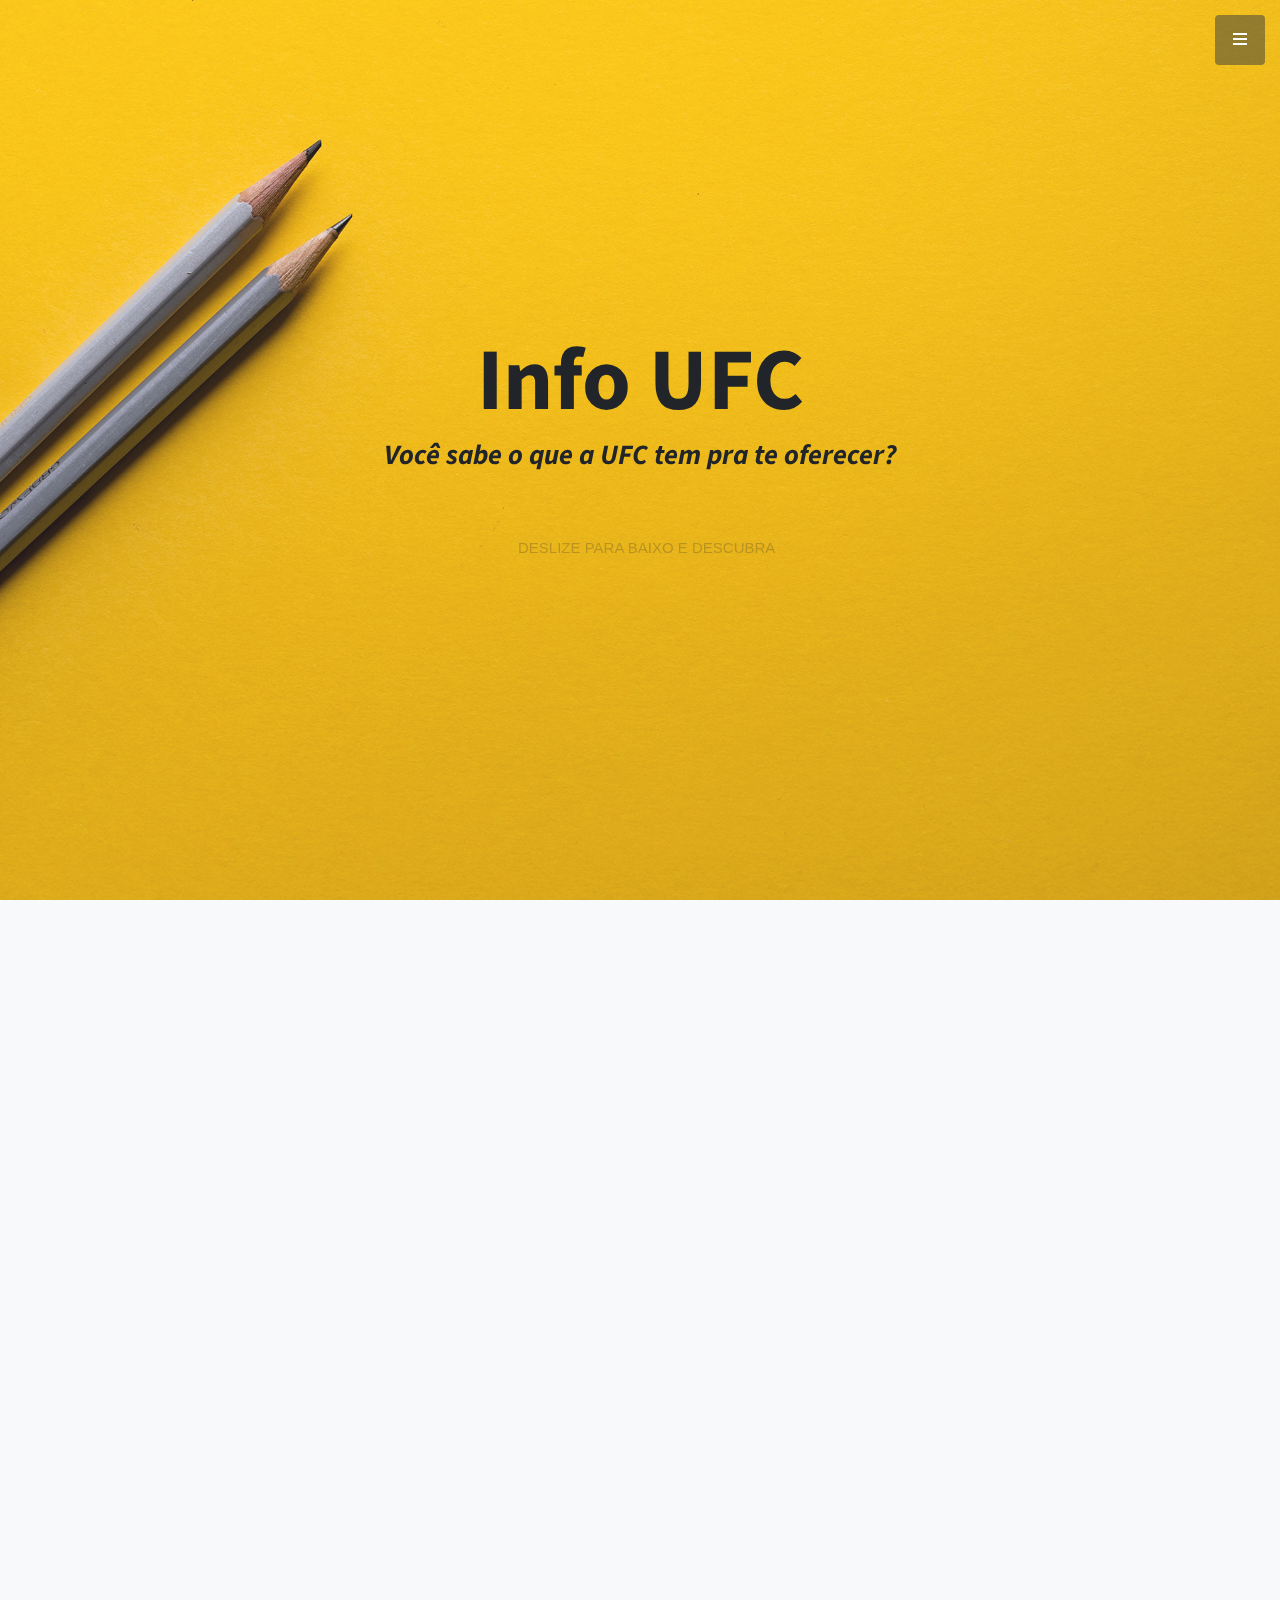
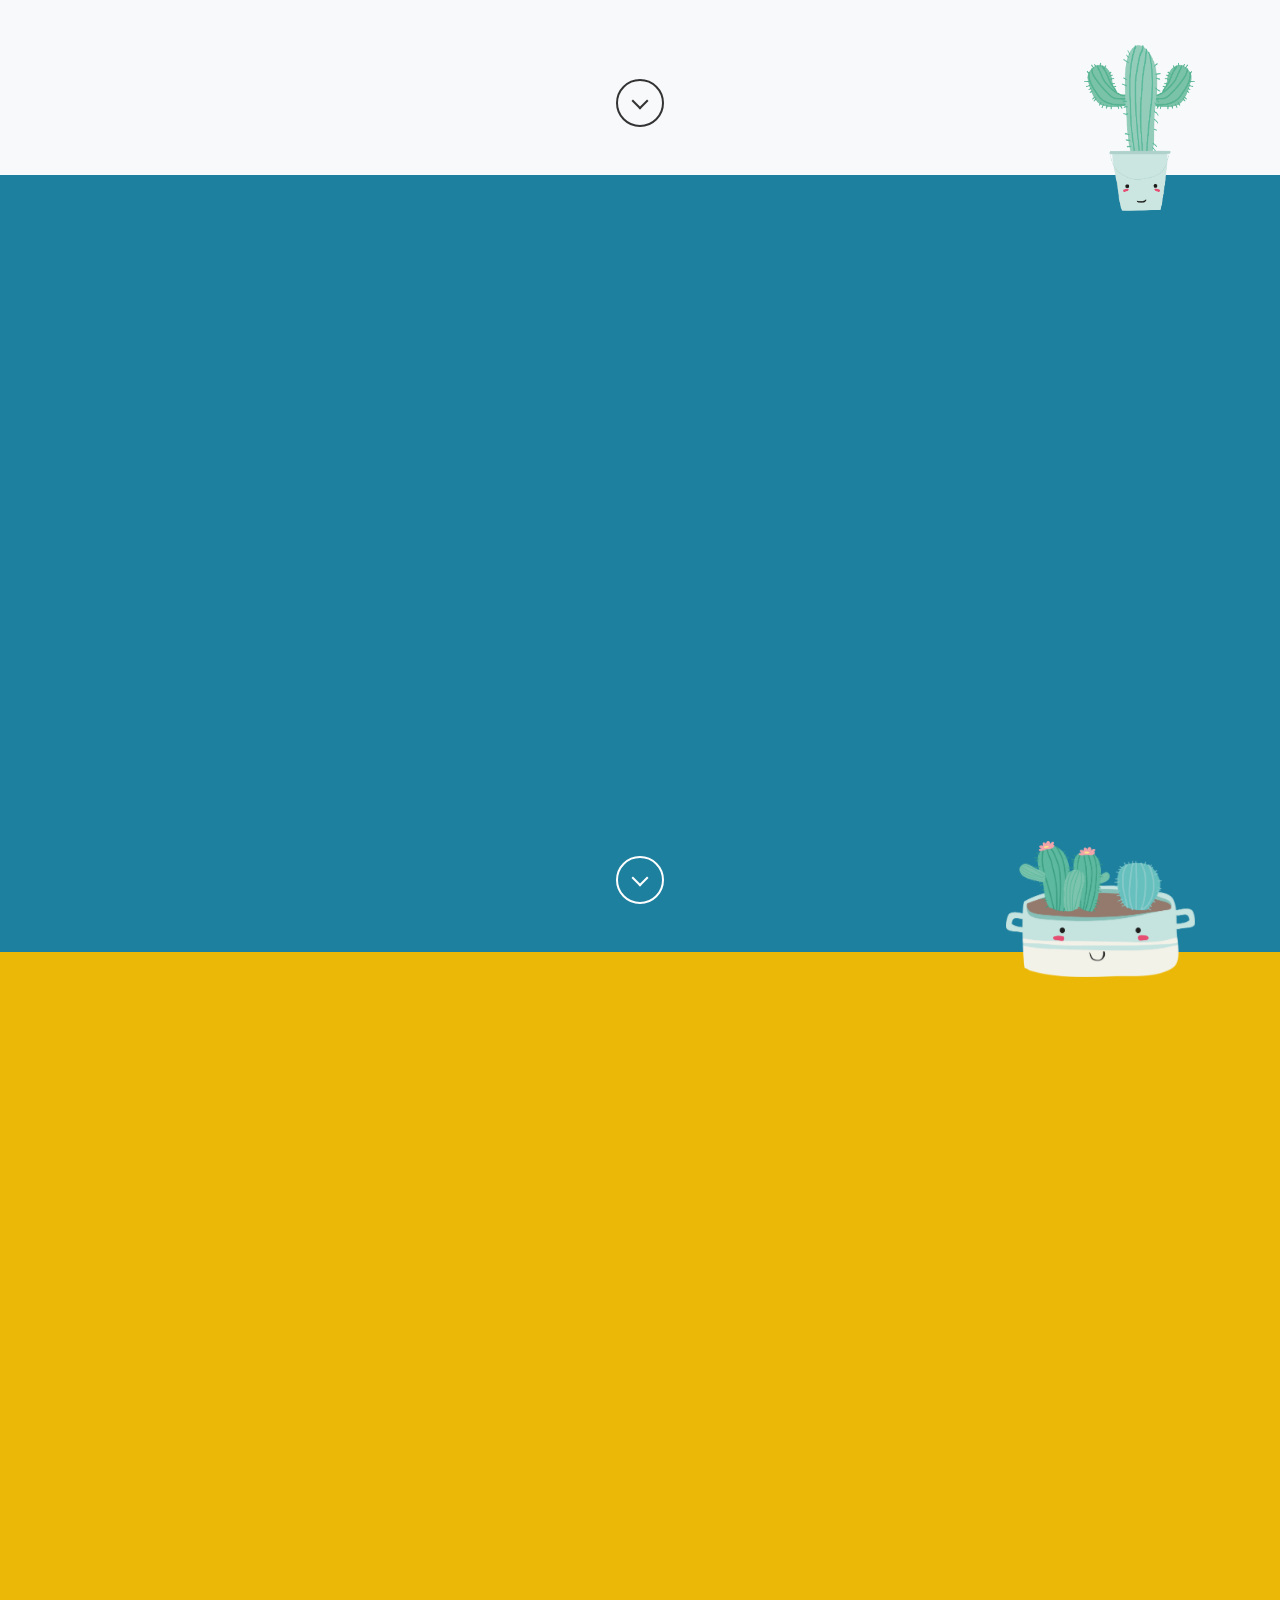
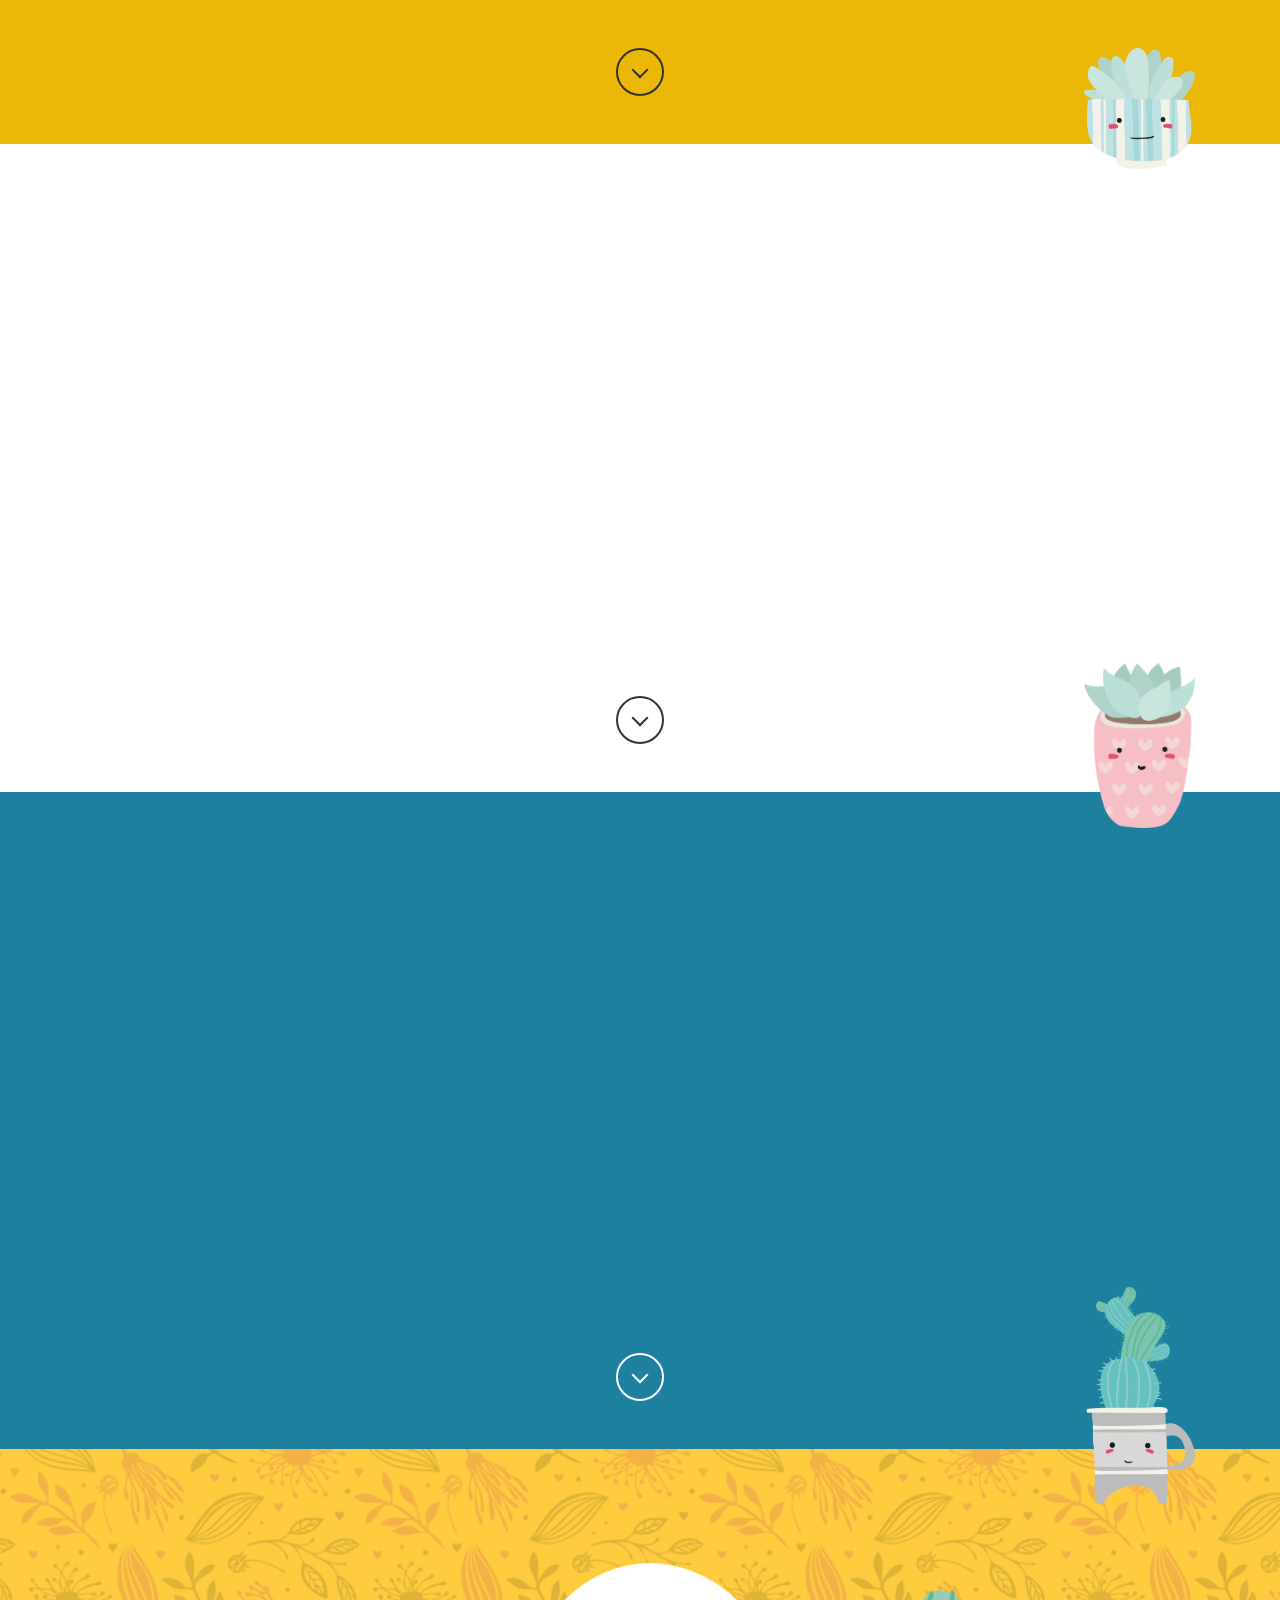
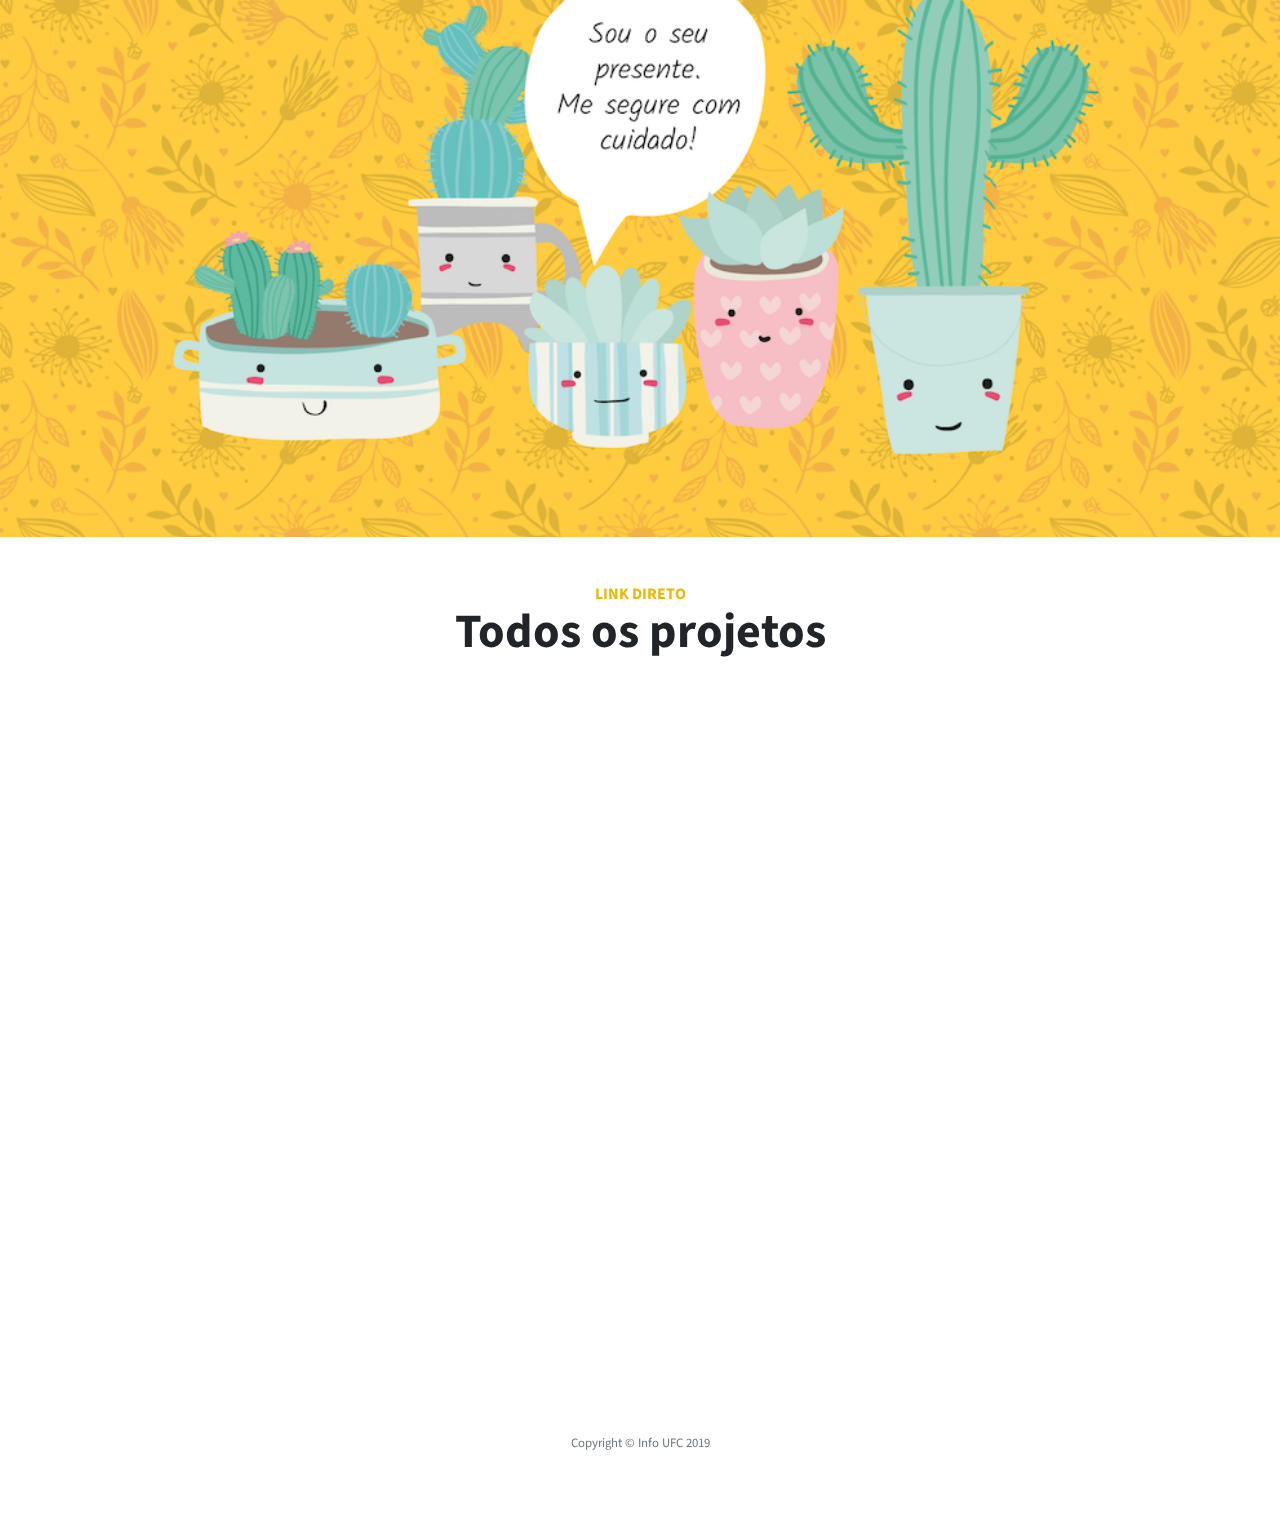
<file: index.html>
<!DOCTYPE html>
<html lang="en">

<head>

  <meta charset="utf-8">
  <meta name="viewport" content="width=device-width, initial-scale=1, shrink-to-fit=no">
  <meta name="description" content="">
  <meta name="author" content="">

  <title>Info UFC </title>

  <!-- Bootstrap Core CSS -->
  <link href="vendor/bootstrap/css/bootstrap.min.css" rel="stylesheet">

  <link rel="stylesheet" href="css/aos.css">
  <link href='css/aos-animation.css' rel='stylesheet prefetch' type="text/css" media="all" />

  <!-- Custom Fonts -->
  <link href="vendor/fontawesome-free/css/all.min.css" rel="stylesheet" type="text/css">
  <link href="https://fonts.googleapis.com/css?family=Source+Sans+Pro:300,400,700,300italic,400italic,700italic" rel="stylesheet" type="text/css">
  <link href="vendor/simple-line-icons/css/simple-line-icons.css" rel="stylesheet">

  <!-- Custom CSS -->
  <link href="css/stylish-portfolio.min.css" rel="stylesheet">
  <link href="css/custom.css" rel="stylesheet">


</head>

<body id="page-top">

  <!-- Navigation -->
  <a class="menu-toggle rounded" href="#">
    <i class="fas fa-bars"></i>
  </a>
  <nav id="sidebar-wrapper">
    <ul class="sidebar-nav">
      <li class="sidebar-brand">
        <a class="js-scroll-trigger" href="#page-top">Info UFC</a>
      </li>
      <li class="sidebar-nav-item">
        <a class="js-scroll-trigger" href="#orquidario">Orquidário</a>
      </li>
      <li class="sidebar-nav-item">
        <a class="js-scroll-trigger" href="#psicologia">Atendimento Psicológico</a>
      </li>
      <li class="sidebar-nav-item">
        <a class="js-scroll-trigger" href="#danca">Dançar faz bem</a>
      </li>
      <li class="sidebar-nav-item">
        <a class="js-scroll-trigger" href="#medico">Assistência Médico-odontológica</a>
      </li>
      <li class="sidebar-nav-item">
        <a class="js-scroll-trigger" href="#funcional">Treinamento Funcional</a>
      </li>
    </ul>
  </nav>

  <!-- Header -->
  <header class="masthead d-flex">
    <div class="container text-center my-auto">
      <h1 class="mb-1" data-aos="fade-up">Info UFC</h1>
      <h3 class="mb-5" data-aos="fade-up">
        <em>Você sabe o que a UFC tem pra te oferecer?</em>
      </h3>
      <div class="container-scroll" data-aos="fade-down">
        <span class="text">Deslize para baixo e descubra</span>
        <div class="chevron"></div>
        <div class="chevron"></div>
        <div class="chevron"></div>
        
      </div>
    </div>
    <!-- <div class="overlay"></div> -->
  </header>

<!-- <h2>Stylish Portfolio is the perfect theme for your next project!</h2>
<p class="lead mb-5">This theme features a flexible, UX friendly sidebar menu and stock photos from our friends at
  <a href="https://unsplash.com/">Unsplash</a>!</p>
<a class="btn btn-dark btn-xl js-scroll-trigger" href="#services">What We Offer</a> -->

  <section class="content-section bg-light" id="orquidario">
    <div class="container">
      <div class="row">
        <div class="col-lg-12 mx-auto">
          <div class="container">
            <h1 class="my-4  text-center" data-aos="fade">Orquidário</h1>

            <div class="row">
              <div class="col-md-12 col-lg-6" data-aos="fade-right">
                <img class="img-fluid" src="img/orquidario.jpg" alt="">

                  <div class="container text-center social">
                     <ul class="list-inline mb-5">
                      <li class="list-inline-item">
                        <a class="social-link rounded-circle text-white mr-3" href="https://www.facebook.com/orquidarioufc/" target="_blank">
                          <i class="icon-social-facebook"></i>
                        </a>
                      </li>
                      <li class="list-inline-item">
                        <a class="social-link rounded-circle text-white" href="https://www.instagram.com/orquidarioufc/" target="_blank">
                          <i class="icon-social-instagram"></i>
                        </a>
                      </li>
                    </ul>

                </div>
              </div>

              <div class="col-md-12 col-lg-6">
                <div data-aos="fade-left">
                  <p>As orquídeas, com sua diversidade e beleza, têm um local onde são estudadas, preservadas e apreciadas e também podem ser compradas por estudantes e pela comunidade na Universidade Federal do Ceará.</p>
                  <p>Com uma área de 400 m² e altura de 4,5 m, no Campus do Pici, é o maior orquidário construído dentre as universidades federais brasileiras até o momento.  O espaço apresenta dentre as orquídeas mais cultivadas (em ordem decrescente) as seguintes espécies: Phalaenopsis (orquídea borboleta), asiática; Dendrobium (olho-de-boneca), também asiática; Oncidium (chuva-de-ouro), nativa do Brasil; Cattleya, orquídea também brasileira; Cymbidium, asiática; e Vanda, asiática. Com muitas espécies de orquídeas correndo risco de extinção, o espaço inaugurado na UFC é de grande importância. </p>
                </div>

              <h4 class="my-3  text-center" data-aos="fade-left">Mais informações</h4>
              <table class="details" data-aos="fade-left">
                <tr>
                  <td>Local</td>
                  <td>Horta Didática da UFC, no Campus do Pici - Fortaleza.</td>
                </tr>
                <tr>
                  <td>Atendimento</td>
                  <td><li>Dias úteis: 8h às 12h - 13h30 às 16h.</li>
                      <li>Sábados: 8h às 11h</li>
                  </td>
                </tr>
                <tr>
                  <td>Coordenador</td>
                  <td>Prof. Roberto Jun Takane (Departamento de Fitotecnia)</td>
                </tr>
                <tr>
                  <td>Contato</td>
                  <td>(85) 3366-9668</td>
                </tr>
              </table>
            </div>

            </div>

            <div class="row text-center">
              <div class="col-md-12">
                <a href="#psicologia" class="scroll-down js-scroll-trigger" address="true"></a>
                <img class="little-cacto" src="img/cacto/1.png">
              </div>
            </div>

        </div>
      </div>
    </div>
  </section>

<section class="content-section bg-primary text-white " id="psicologia">
  <div class="container">
    <div class="row">
      <div class="col-lg-12 mx-auto">
        <div class="container">
          <h1 class="my-4  text-center" data-aos="fade">Atendimento Psicológico</h1>

          <div class="row">
            <div class="col-md-12 col-lg-6">
                <div data-aos="fade-right">
                  <p>Esse serviço é realizado por profissionais das áreas de psicologia, psicopedagogia e serviço social e busca oferecer apoio especializado e institucional diante de dificuldades e sofrimentos relacionados ou com repercussões na vida acadêmica, procurando evitar a retenção e evasão estudantis e favorecer a qualidade da permanência na Universidade. Ao proporcionar um espaço para expressão e escuta, o acolhimento visa ainda auxiliar o estudante na construção de caminhos e alternativas diante das questões por ele apresentadas, considerando os limites e possibilidades da Universidade, bem como do contexto de vida do estudante. A partir do acolhimento podem ser realizados alguns encaminhamentos internos e externos à UFC. Os acolhimentos ocorrem por ordem de chegada.</p>
                  <!-- <p><b>Acolhimento:</b> O acesso à Divisão de Atenção ao Estudante ocorre prioritariamente através do Acolhimento, que consiste em um serviço no qual se realiza uma escuta de demandas de natureza psicopedagógica e de sofrimento psíquico de estudantes de cursos presenciais da UFC. Para ter acesso ao acolhimento, o estudante deve procurar a Sala de Acolhimento da DAE nos dias e horários listados abaixo.</p> -->
                </div>

              <h4 class="my-3  text-center" data-aos="fade-right">Mais informações</h4>
              <table class="details" data-aos="fade-right">
                <tr>
                  <td>Local</td>
                  <td>Rua Paulino Nogueira, 315 – Bloco III – 1° andar – Benfica – Fortaleza – CE.</td>
                </tr>
                <tr>
                  <td>Atendimento</td>
                  <td><li>Segundas: 13h15 às 16h</li>
                      <li>Terças, Quartas e Quintas:<br>8h15 às11h e 13h15 às 16h</li>
                  </td>
                </tr>
                <tr>
                  <td>Contato</td>
                  <td>(85) 3366 7447</td>
                </tr>
              </table>
            </div>

            <div class="col-md-12 col-lg-6" data-aos="fade-left">
              <img class="img-fluid" src="img/psicologia.jpg" alt="">

                <div class="container text-center social">
                   <ul class="list-inline mb-5">
                    <li class="list-inline-item">
                      <a class="social-link rounded-circle text-white mr-3" href="mailto:dae.case@ufc.br">
                        <i class="icon-envelope"></i>
                      </a>
                    </li>
                  </ul>    
                </div>
              </div>

          </div>

          <div class="row text-center">
            <div class="col-md-12">
              <a href="#danca" class="scroll-down js-scroll-trigger" address="true"></a>
              <img class="little-cacto" src="img/cacto/5.png">
            </div>
          </div>

      </div>
    </div>
  </div>
</section>

<section class="content-section bg-terciary" id="danca">
  <div class="container">
    <div class="row">
      <div class="col-lg-12 mx-auto">
        <div class="container">
          <h1 class="my-4  text-center" data-aos="fade">Dançar faz bem</h1>

            <div class="row">
              <div class="col-md-12 col-lg-6" data-aos="fade-right">
                <img class="img-fluid" src="img/danca-1.png" alt="">

                  <div class="container text-center social">
                     <ul class="list-inline mb-5">
                      <li class="list-inline-item">
                        <a class="social-link rounded-circle text-white mr-3" target="_blank" href="https://www.instagram.com/dancarfazbemufc/">
                          <i class="icon-social-instagram"></i>
                        </a>
                      </li>
                      <li class="list-inline-item">
                        <a class="social-link rounded-circle text-white mr-3" href="mailto:dancarfazbem@gmail.com">
                          <i class="icon-envelope"></i>
                        </a>
                      </li>
                      <li class="list-inline-item">
                        <a class="social-link rounded-circle text-white" target="_blank" href="https://www.youtube.com/watch?v=edOPxv5fiJA">
                          <i class="icon-social-youtube"></i>
                        </a>
                      </li>
                    </ul>
                </div>
              </div>

              <div class="col-md-12 col-lg-6">
                <div data-aos="fade-left">
                  <p>Fundado em 2001, o Dançar Faz Bem é um projeto de extensão do curso de Educação Física da Universidade Federal do Ceará - UFC. Dentre suas atividades, oferece aulas de dança de salão à comunidade acadêmica e não-acadêmica, promove bailes, aulões de divulgação, oficinas de dança, cursos de férias, além de fazer apresentações artísticas em diversos eventos na cidade divulgando esta modalidade.</p>
                  <p>A cada semestre, cerca de 50 pessoas são beneficiadas pelas atividades oferecidas pelo Dançar Faz Bem. Ao longo dos seus anos de atividade, o DFB já proporcionou aulas a mais de 2000 pessoas e em 2019 o projeto comemora 18 anos de história!</p>
                </div>

              <h4 class="my-3  text-center" data-aos="fade-left">Mais informações</h4>
              <table class="details" data-aos="fade-left">
                <tr>
                  <td>Local</td>
                  <td>Instituto de Educação Física e Esportes (IEFES) no Campus Pici - Sala de dança (com espelhos)</td>
                </tr>
                <tr>
                  <td>Coordenador</td>
                  <td>Prof. Dr. Leandro Masuda</td>
                </tr>
              </table>
            </div>

            </div>

            <div class="row text-center">
              <div class="col-md-12">
                <a href="#medico" class="scroll-down js-scroll-trigger" address="true"></a>
                <img class="little-cacto" src="img/cacto/2.png">
              </div>
            </div>

        </div>
      </div>
    </div>
  </div>
</section>

<section class="content-section" id="medico">
  <div class="container">
    <div class="row">
      <div class="col-lg-12 mx-auto">
        <div class="container">
          <h1 class="my-4  text-center" data-aos="fade">Assistência Médico-Odontológica</h1>

          <div class="row">
            <div class="col-md-12 col-lg-6">
                <div data-aos="fade-right">
                  <p>A Coordenadoria de Perícia e Assistência ao Servidor (CPASE) oferta à comunidade acadêmica assistência médica e odontológica gratuitas. São oferecidas consultas em Clínica Geral e Odontologia para estudantes regularmente matriculados em cursos de graduação presencial.<p>
                  <p><b>Importante:</b> O agendamento das consultas é realizado somente de forma presencial e para o próprio aluno solicitante, o aluno tem de estar portando documento de identificação com foto e comprovante de matrícula atualizado.</p>
                  <!-- <p><b>Acolhimento:</b> O acesso à Divisão de Atenção ao Estudante ocorre prioritariamente através do Acolhimento, que consiste em um serviço no qual se realiza uma escuta de demandas de natureza psicopedagógica e de sofrimento psíquico de estudantes de cursos presenciais da UFC. Para ter acesso ao acolhimento, o estudante deve procurar a Sala de Acolhimento da DAE nos dias e horários listados abaixo.</p> -->
                </div>

              <h4 class="my-3  text-center" data-aos="fade-right">Mais informações</h4>
              <table class="details" data-aos="fade-right">
                <tr>
                  <td>Local</td>
                  <td>CPASE - Av. da Universidade, 2536, Benfica, próximo ao Restaurante Universitário.</td>
                </tr>
                <tr>
                  <td>Agendamento</td>
                  <td>Segunda à sexta: 7h às 19h</td>
                </tr>
                <tr>
                  <td>Contato</td>
                  <td>(85) 3366-7780</td>
                </tr>
              </table>
            </div>

            <div class="col-md-12 col-lg-6" data-aos="fade-left">
              <img class="img-fluid" src="img/medicos.jpg" alt="">

                <!-- <div class="container text-center social">
                   <ul class="list-inline mb-5">
                    <li class="list-inline-item">
                      <a class="social-link rounded-circle text-white mr-3" href="mailto:dae.case@ufc.br">
                        <i class="icon-envelope"></i>
                      </a>
                    </li>
                  </ul>    
                </div> -->
              </div>

          </div>

          <div class="row text-center">
            <div class="col-md-12">
              <a href="#funcional" class="scroll-down js-scroll-trigger" address="true"></a>
              <img class="little-cacto" src="img/cacto/3.png">
            </div>
          </div>

      </div>
    </div>
  </div>
</section>

<section class="content-section bg-primary text-white " id="funcional">
  <div class="container">
    <div class="row">
      <div class="col-lg-12 mx-auto">
        <div class="container">
          <h1 class="my-4  text-center" data-aos="fade">Treinamento Funcional</h1>

          <div class="row">
            <div class="col-md-12 col-lg-6">
                <div data-aos="fade-right">
                  <p>O projeto é desenvolvido através de ações de intervenção ligadas ao treinamento das capacidades motoras e qualidades físicas, bem como a promoção de práticas corporais diversificadas, destinadas a comunidade e servidores da Universidade Federal do Ceará. Tem como objetivo principal possibilitar formação pelo trabalho aos alunos dos cursos de graduação em Educação Física, através da atuação orientada na prescrição de treinamento físico e de práticas corporais para a promoção da Qualidade de Vida e Saúde, Prevenção e Reabilitação de Agravos à Saúde da comunidade atendida.</p>
                  <!-- <p><b>Acolhimento:</b> O acesso à Divisão de Atenção ao Estudante ocorre prioritariamente através do Acolhimento, que consiste em um serviço no qual se realiza uma escuta de demandas de natureza psicopedagógica e de sofrimento psíquico de estudantes de cursos presenciais da UFC. Para ter acesso ao acolhimento, o estudante deve procurar a Sala de Acolhimento da DAE nos dias e horários listados abaixo.</p> -->
                </div>

              <h4 class="my-3  text-center" data-aos="fade-right">Mais informações</h4>
              <table class="details" data-aos="fade-right">
                <tr>
                  <td>Local</td>
                  <td>IEFES, Campus do Pici – Av Mister Hull s/n – Parque Esportivo – Bloco 320. Fortaleza</td>
                </tr>
                <tr>
                  <td>Coordenador</td>
                  <td>Alex Soares Marreiros Ferraz</td>
                </tr>
                <tr>
                  <td>Contato</td>
                  <td>(85) 3366 7447</td>
                </tr>
              </table>
            </div>

            <div class="col-md-12 col-lg-6" data-aos="fade-left">
              <img class="img-fluid" src="img/funcional.jpg" alt="">

                <div class="container text-center social">
                   <ul class="list-inline mb-5">
                    <li class="list-inline-item">
                      <a class="social-link rounded-circle text-white mr-3" href="mailto:ferrazalex@hotmail.com">
                        <i class="icon-envelope"></i>
                      </a>
                    </li>
                  </ul>    
                </div>
              </div>

          </div>

           <div class="row text-center">
            <div class="col-md-12">
              <a href="#funcional" class="scroll-down js-scroll-trigger" address="true"></a>
              <img class="little-cacto" src="img/cacto/4.png">
            </div>
          </div>

      </div>
    </div>
  </div>
</section>

  <!-- Services -->
  <!-- <section class="content-section bg-primary text-white text-center" id="services">
    <div class="container">
      <div class="content-section-heading">
        <h3 class="text-secondary mb-0">Services</h3>
        <h2 class="mb-5">What We Offer</h2>
      </div>
      <div class="row">
        <div class="col-lg-3 col-md-6 mb-5 mb-lg-0">
          <span class="service-icon rounded-circle mx-auto mb-3">
            <i class="icon-screen-smartphone"></i>
          </span>
          <h4>
            <strong>Responsive</strong>
          </h4>
          <p class="text-faded mb-0">Looks great on any screen size!</p>
        </div>
        <div class="col-lg-3 col-md-6 mb-5 mb-lg-0">
          <span class="service-icon rounded-circle mx-auto mb-3">
            <i class="icon-pencil"></i>
          </span>
          <h4>
            <strong>Redesigned</strong>
          </h4>
          <p class="text-faded mb-0">Freshly redesigned for Bootstrap 4.</p>
        </div>
        <div class="col-lg-3 col-md-6 mb-5 mb-md-0">
          <span class="service-icon rounded-circle mx-auto mb-3">
            <i class="icon-like"></i>
          </span>
          <h4>
            <strong>Favorited</strong>
          </h4>
          <p class="text-faded mb-0">Millions of users
            <i class="fas fa-heart"></i>
            Start Bootstrap!</p>
        </div>
        <div class="col-lg-3 col-md-6">
          <span class="service-icon rounded-circle mx-auto mb-3">
            <i class="icon-mustache"></i>
          </span>
          <h4>
            <strong>Question</strong>
          </h4>
          <p class="text-faded mb-0">I mustache you a question...</p>
        </div>
      </div>
    </div>
  </section> -->

  <!-- Callout -->
  <section class="callout">
    <div class="container text-center">
      <h2 class="mx-auto mb-5"></h2>
      <br><br><br><br><br><br><br><br>
    </div>
  </section>

  <!-- Call to Action -->
  <!-- <section class="content-section bg-primary text-white">
    <div class="container text-center">
      <h2 class="mb-4">The buttons below are impossible to resist...</h2>
      <a href="#" class="btn btn-xl btn-light mr-4">Click Me!</a>
      <a href="#" class="btn btn-xl btn-dark">Look at Me!</a>
    </div>
  </section> -->

  <!-- Portfolio -->
  <section class="content-section" id="portfolio">
    <div class="container">
      <div class="content-section-heading text-center">
        <h3 class="text-secondary mb-0">Link direto</h3>
        <h2 class="mb-5">Todos os projetos</h2>
      </div>
      <div class="row no-gutters">
        <div class="col-lg-4">
          <a class="portfolio-item js-scroll-trigger" data-aos="zoom-in" href="#psicologia">
            <span class="caption">
              <span class="caption-content">
                <h2>Atendimento psicológico</h2>
              </span>
            </span>
            <img class="img-fluid" src="img/psicologia-small.jpg" alt="">
          </a>
        </div>
        <div class="col-lg-4">
          <a class="portfolio-item js-scroll-trigger" data-aos="zoom-in" href="#orquidario">
            <span class="caption">
              <span class="caption-content">
                <h2>Orquidário</h2>
              </span>
            </span>
            <img class="img-fluid" src="img/orquidario-small.jpg" alt="">
          </a>
        </div>
        <div class="col-lg-4">
          <a class="portfolio-item js-scroll-trigger" data-aos="zoom-in" href="#danca">
            <span class="caption">
              <span class="caption-content">
                <h2>Dançar faz bem</h2>
              </span>
            </span>
            <img class="img-fluid" src="img/danca-small.jpg" alt="">
          </a>
        </div>
        <div class="col-lg-6">
          <a class="portfolio-item js-scroll-trigger" data-aos="zoom-in" href="#medico">
            <span class="caption">
              <span class="caption-content">
                <h2>Assistência médico-odontológica</h2>
              </span>
            </span>
            <img class="img-fluid" src="img/medicos-small.jpg" alt="">
          </a>
        </div>
        <div class="col-lg-6">
          <a class="portfolio-item js-scroll-trigger" data-aos="zoom-in" href="#funcional">
            <span class="caption">
              <span class="caption-content">
                <h2>Treinamento funcional</h2>
              </span>
            </span>
            <img class="img-fluid" src="img/funcional-small.jpg" alt="">
          </a>
        </div>
      </div>
    </div>
  </section>
  <!-- ./Portfolio -->

<!-- Map -->
<!--
<section id="contact" class="map">
    <iframe width="100%" height="100%" frameborder="0" scrolling="no" marginheight="0" marginwidth="0" src="https://maps.google.com/maps?f=q&amp;source=s_q&amp;hl=en&amp;geocode=&amp;q=Twitter,+Inc.,+Market+Street,+San+Francisco,+CA&amp;aq=0&amp;oq=twitter&amp;sll=28.659344,-81.187888&amp;sspn=0.128789,0.264187&amp;ie=UTF8&amp;hq=Twitter,+Inc.,+Market+Street,+San+Francisco,+CA&amp;t=m&amp;z=15&amp;iwloc=A&amp;output=embed"></iframe>
    <br />
    <small>
      <a href="https://maps.google.com/maps?f=q&amp;source=embed&amp;hl=en&amp;geocode=&amp;q=Twitter,+Inc.,+Market+Street,+San+Francisco,+CA&amp;aq=0&amp;oq=twitter&amp;sll=28.659344,-81.187888&amp;sspn=0.128789,0.264187&amp;ie=UTF8&amp;hq=Twitter,+Inc.,+Market+Street,+San+Francisco,+CA&amp;t=m&amp;z=15&amp;iwloc=A"></a>
    </small>
  </section>
-->

  <!-- Footer -->
  <footer class="footer text-center">
    <div class="container">
      <!-- <ul class="list-inline mb-5">
        <li class="list-inline-item">
          <a class="social-link rounded-circle text-white mr-3" href="#">
            <i class="icon-social-facebook"></i>
          </a>
        </li>
        <li class="list-inline-item">
          <a class="social-link rounded-circle text-white mr-3" href="#">
            <i class="icon-social-twitter"></i>
          </a>
        </li>
        <li class="list-inline-item">
          <a class="social-link rounded-circle text-white" href="#">
            <i class="icon-social-github"></i>
          </a>
        </li>
      </ul> -->
      <p class="text-muted small mb-0">Copyright &copy; Info UFC 2019</p>
    </div>
  </footer>

  <!-- Scroll to Top Button-->
  <a class="scroll-to-top rounded js-scroll-trigger" href="#page-top">
    <i class="fas fa-angle-up"></i>
  </a>

  <!-- Bootstrap core JavaScript -->
  <script src="vendor/jquery/jquery.min.js"></script>
  <script src="vendor/bootstrap/js/bootstrap.bundle.min.js"></script>

  <!-- Plugin JavaScript -->
  <script src="vendor/jquery-easing/jquery.easing.min.js"></script>

  <!-- Custom scripts for this template -->
  <script src="js/stylish-portfolio.min.js"></script>

  <script src='js/aos.js'></script>
  <script>
      AOS.init({
          easing: 'ease-out-back',
          duration: 1000
      });
  </script>

</body>

</html>
</file>
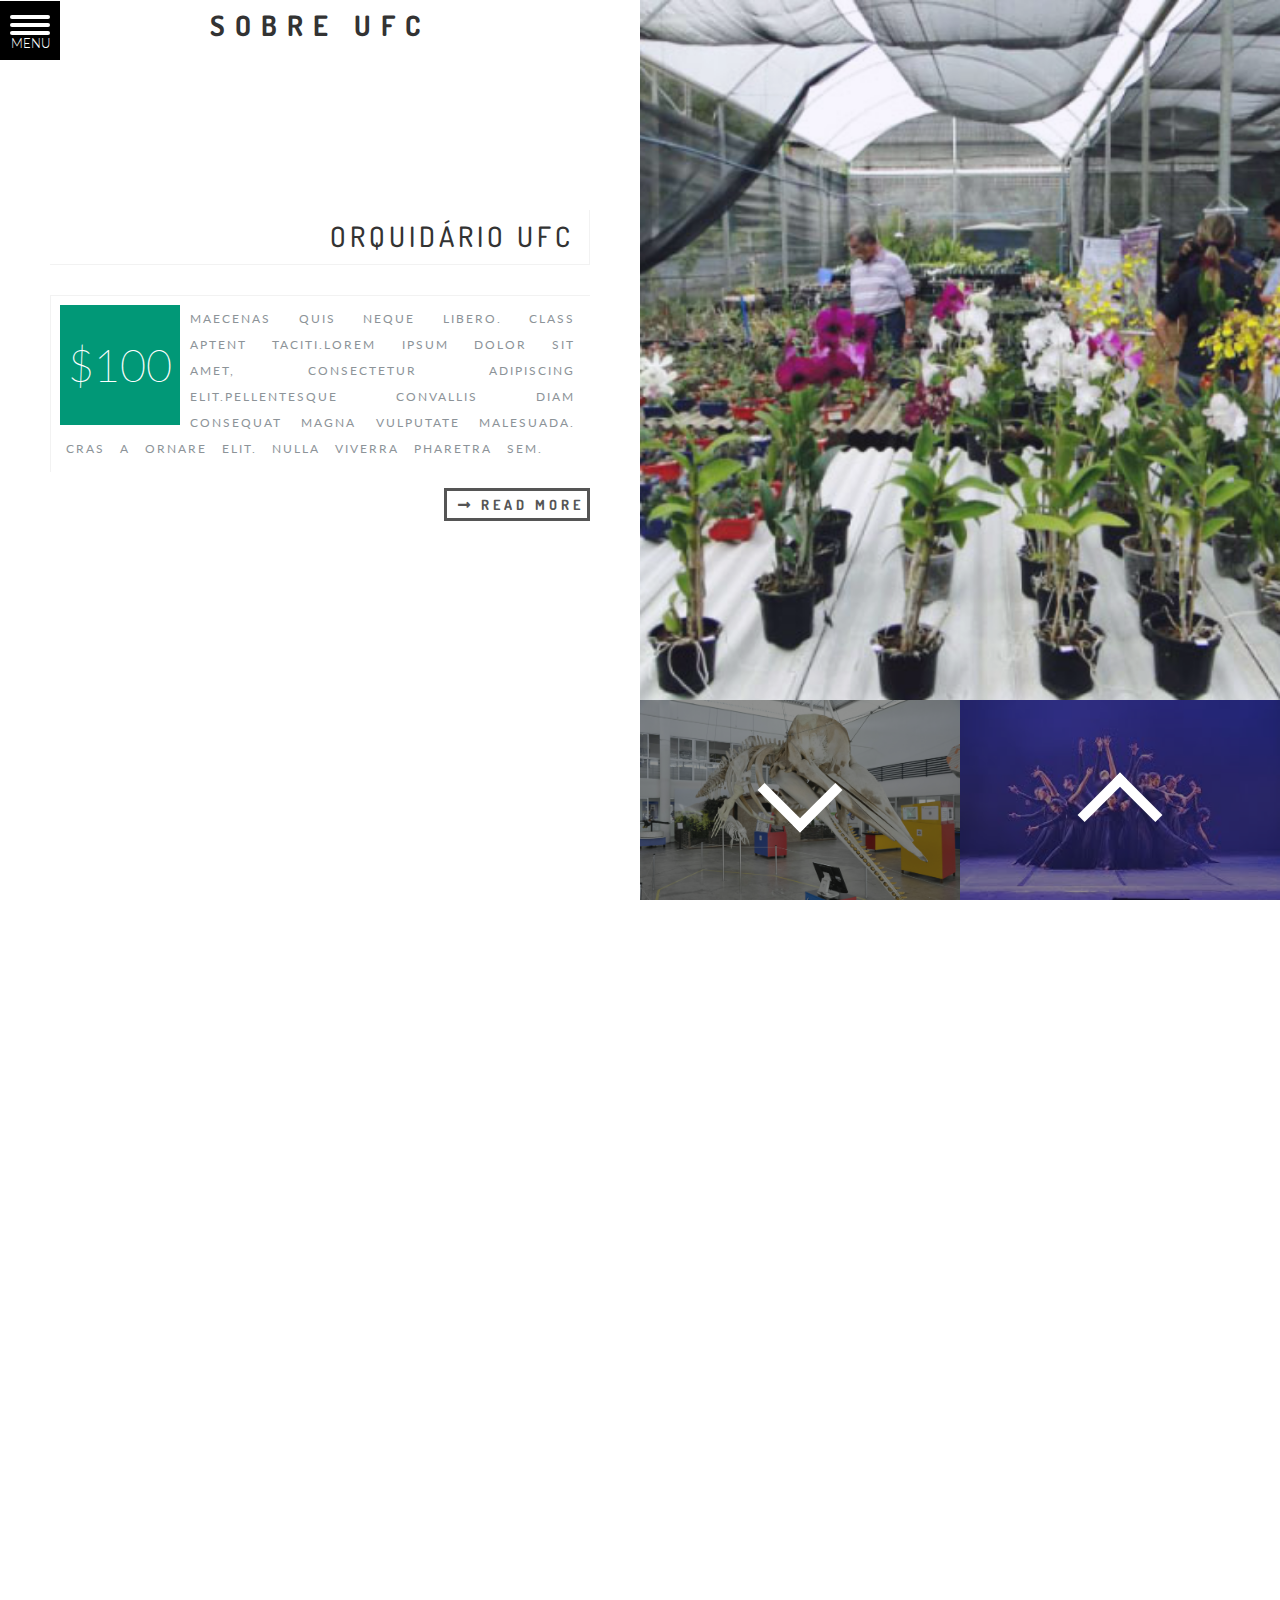
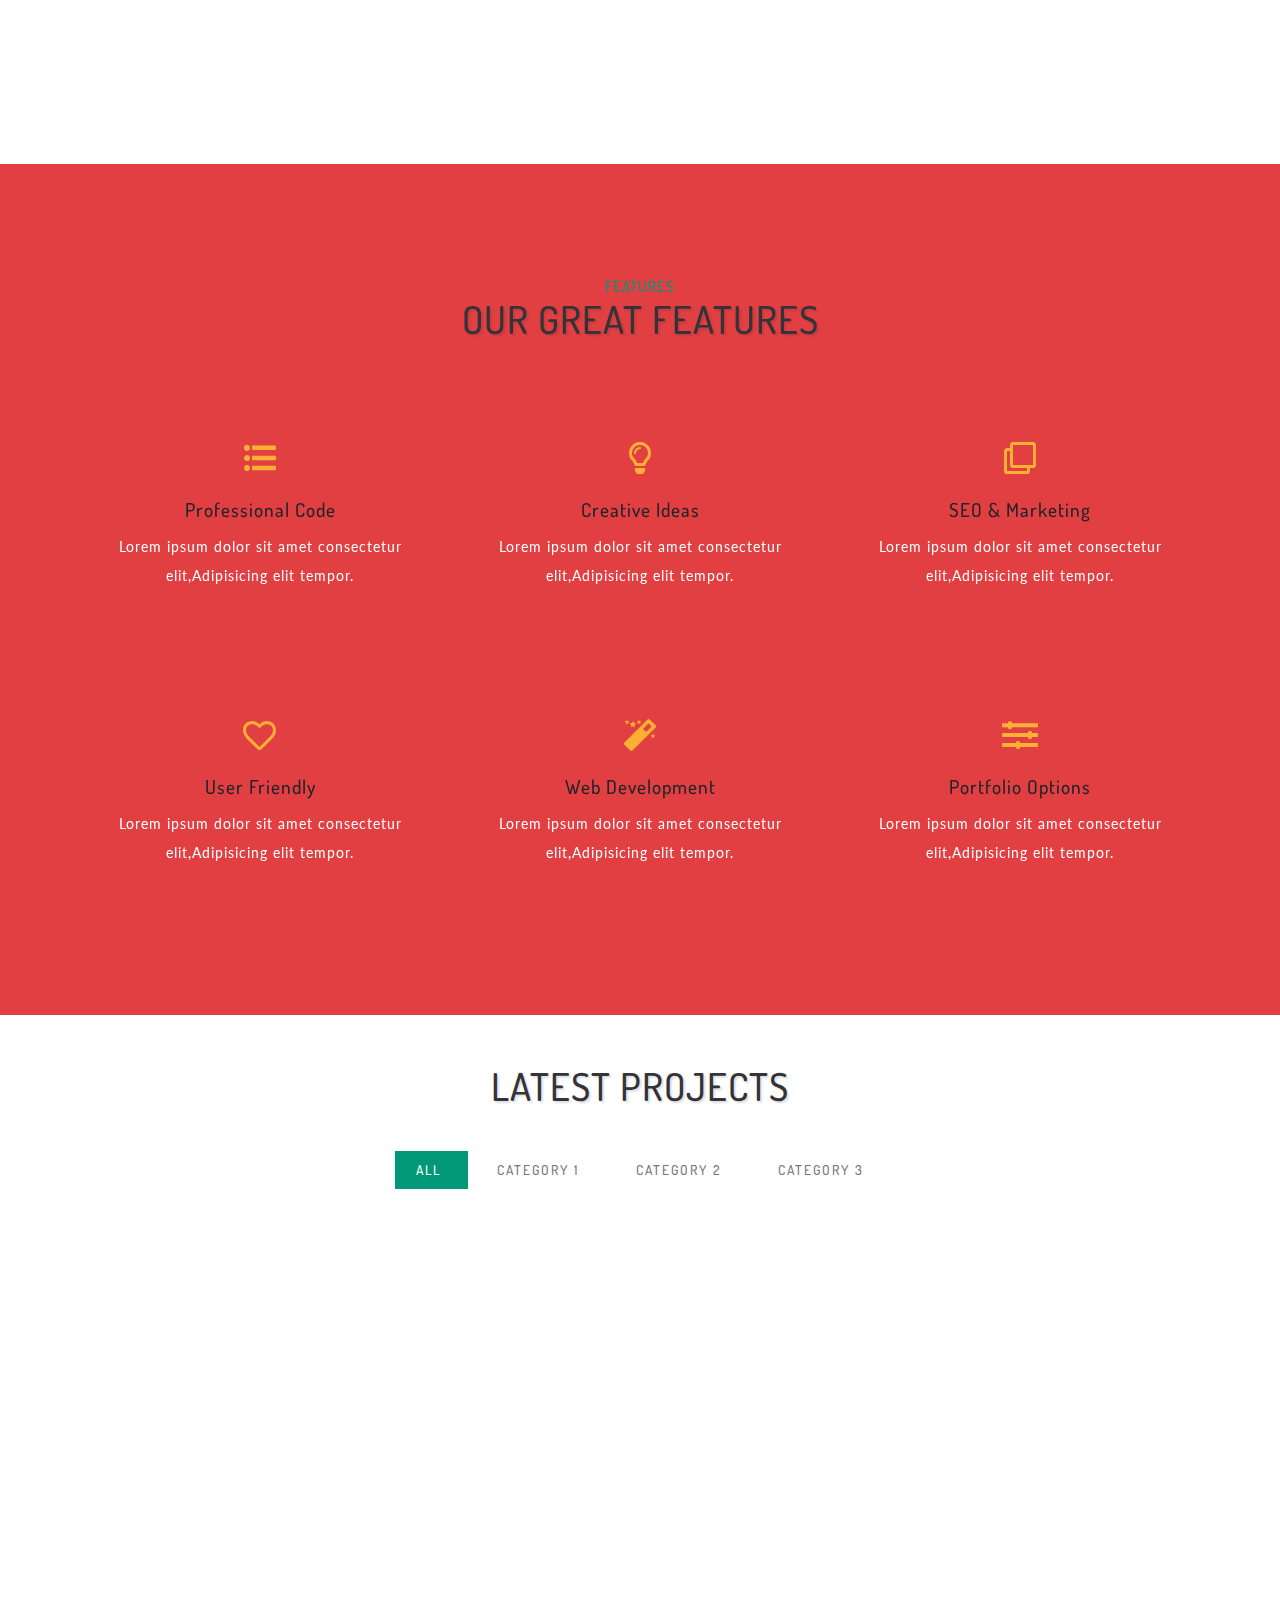
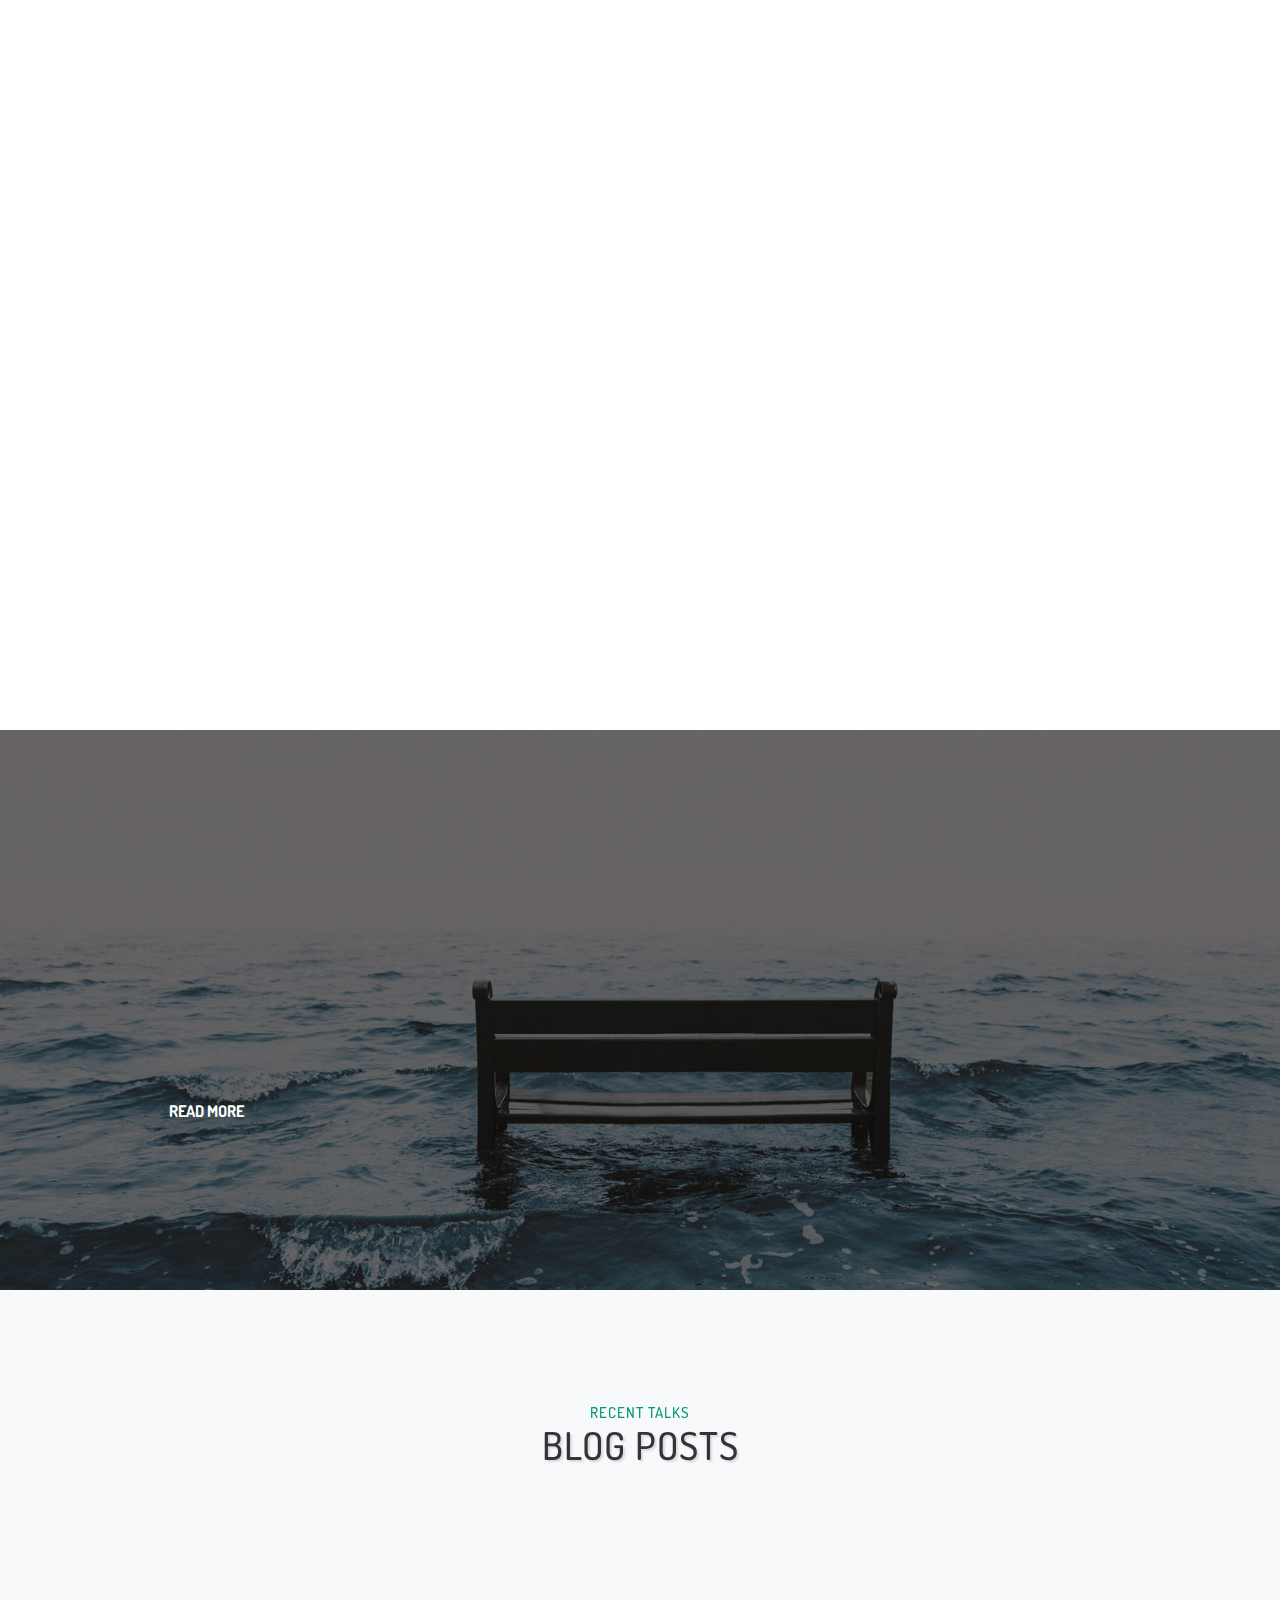
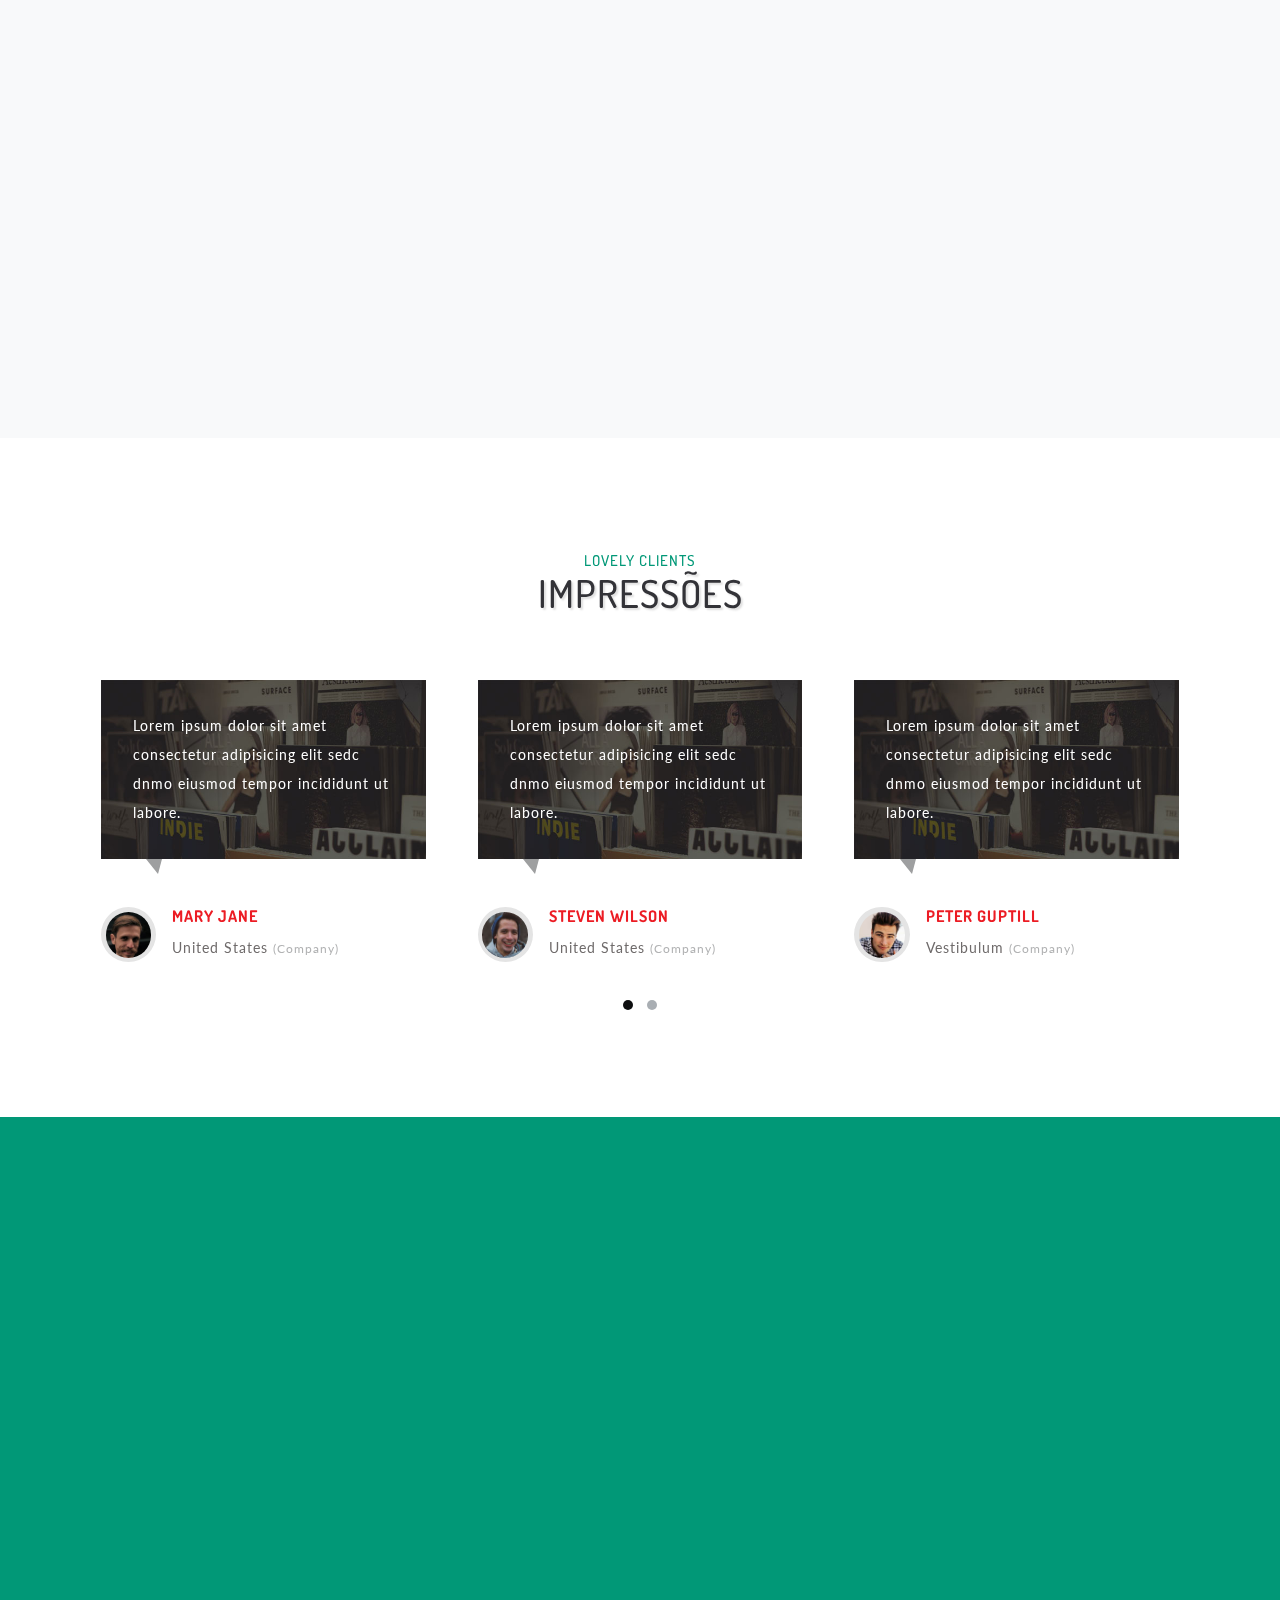
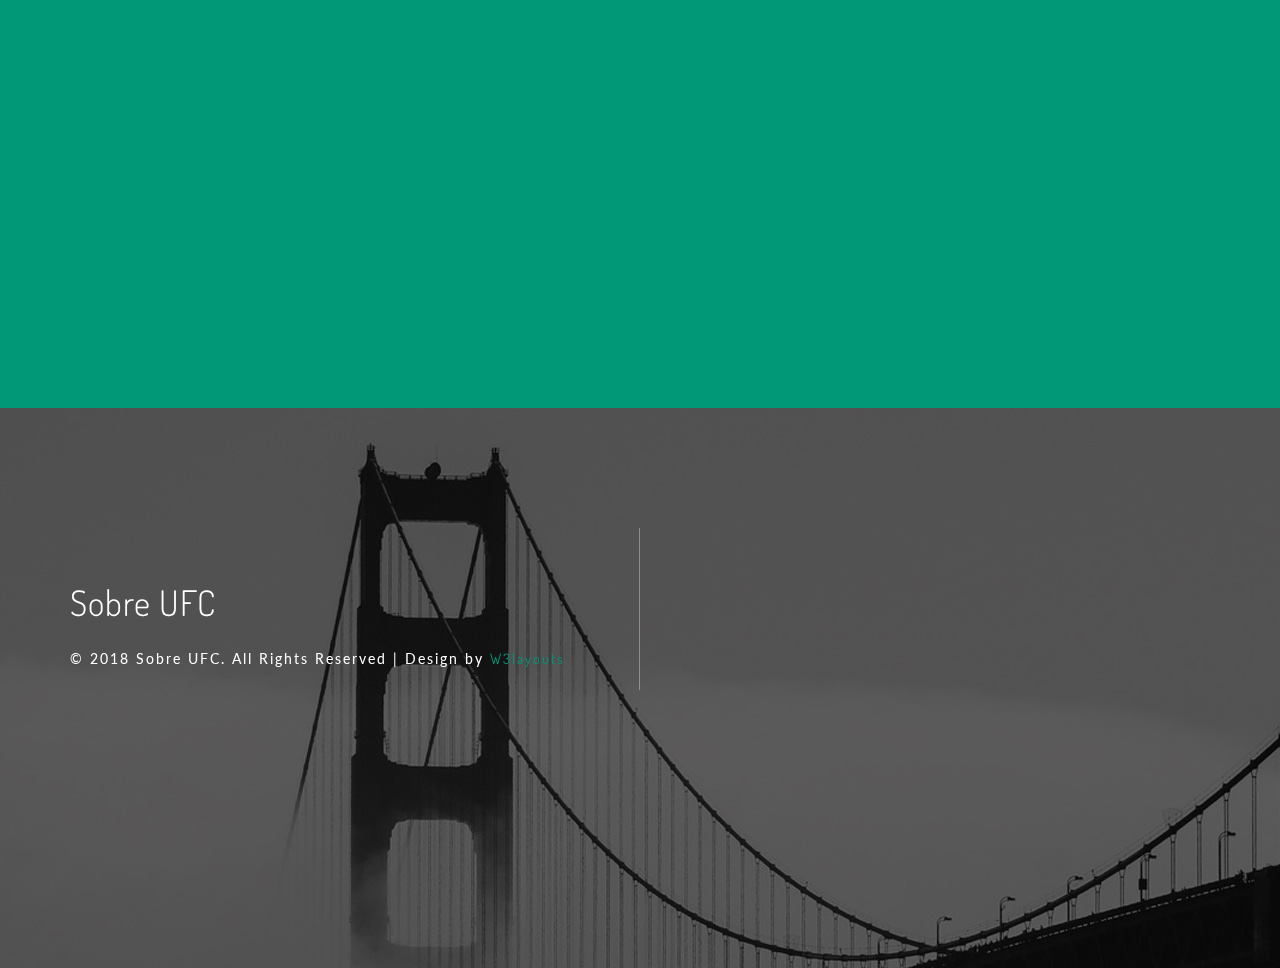
<file: old/index.html>
<!--
	Author: W3layouts
	Author URL: http://w3layouts.com
	License: Creative Commons Attribution 3.0 Unported
	License URL: http://creativecommons.org/licenses/by/3.0/
-->
<!DOCTYPE html>
<html lang="zxx">

<head>
    <title>Sobre UFC</title>
    <meta name="viewport" content="width=device-width, initial-scale=1">
    <meta charset="utf-8">
    <script>
        addEventListener("load", function() {
            setTimeout(hideURLbar, 0);
        }, false);

        function hideURLbar() {
            window.scrollTo(0, 1);
        }
    </script>
    <link href="css/bootstrap.css" rel='stylesheet' type='text/css' />
    <link rel="stylesheet" href="css/aos.css">
    <link href='css/aos-animation.css' rel='stylesheet prefetch' type="text/css" media="all" />
    <link href="css/style.css" rel='stylesheet' type='text/css' />
    <link href="css/slider.css" rel='stylesheet' type='text/css' />
    <link rel="stylesheet" href="css/owl.theme.css" type="text/css" media="all">
    <link rel="stylesheet" href="css/owl.carousel.css" type="text/css" media="screen" property="" />
    <link href="css/prettyPhoto.css" rel="stylesheet" type="text/css" />
    <link href="css/fontawesome-all.css" rel="stylesheet">

</head>

<body>
    <section id="ps-container" class="ps-container">
        <div class="ps-header">
            <h1><a href="#">Sobre UFC</a></h1>
        </div>
        <!-- /ps-header -->

        <div class="ps-contentwrapper">

            <div class="ps-content">
                <h3>Orquidário UFC</h3>
                <span class="ps-price">$100</span>
                <p>Maecenas quis neque libero. Class aptent taciti.Lorem ipsum dolor sit amet, consectetur adipiscing elit.Pellentesque convallis diam consequat magna vulputate malesuada. Cras a ornare elit. Nulla viverra pharetra sem.</p>
                <a href="#" data-toggle="modal" data-target="#exampleModalCenter3"><i class="fas fa-long-arrow-alt-right"></i> Read More</a>
            </div>

            <div class="ps-content">
                <h3>Grupo de Dança tal</h3>
                <span class="ps-price">$120</span>
                <p>Lorem ipsum dolor sit amet.Itaque earum rerum hic tenetur a sapiente delectus reiciendis maiores alias consequatur.sed quia non numquam eius modi tempora incidunt ut labore .Lorem ipsum dolor sit amet,vehicula vel sapien et.</p>
                <a href="#" data-toggle="modal" data-target="#exampleModalCenter3"><i class="fas fa-long-arrow-alt-right"></i> Read More</a>
            </div>

            <div class="ps-content">
                <h3>Assistência Psicológica</h3>
                <span class="ps-price">$140</span>
                <p>Maecenas quis neque libero. Class aptent taciti.Lorem ipsum dolor sit amet, consectetur adipiscing elit.Pellentesque convallis diam consequat magna vulputate malesuada. Cras a ornare elit. Nulla viverra pharetra sem.</p>
                <a href="#" data-toggle="modal" data-target="#exampleModalCenter3"> <i class="fas fa-long-arrow-alt-right"></i> Read More</a>
            </div>

            <div class="ps-content">
                <h3>Assistência Médica e Odontológica</h3>
                <span class="ps-price">$195</span>
                <p>Lorem ipsum dolor sit amet.Itaque earum rerum hic tenetur a sapiente delectus reiciendis maiores alias consequatur.sed quia non numquam eius modi tempora incidunt ut labore .Lorem ipsum dolor sit amet,vehicula vel sapien et.</p>
                <a href="#" data-toggle="modal" data-target="#exampleModalCenter3"> <i class="fas fa-long-arrow-alt-right"></i> Read More</a>
            </div>

            <div class="ps-content">
                <h3>Seara da Ciência</h3>
                <span class="ps-price">$130</span>
                <p>Maecenas quis neque libero. Class aptent taciti.Lorem ipsum dolor sit amet, consectetur adipiscing elit.Pellentesque convallis diam consequat magna vulputate malesuada. Cras a ornare elit. Nulla viverra pharetra sem.</p>
                <a href="#" data-toggle="modal" data-target="#exampleModalCenter3"><i class="fas fa-long-arrow-alt-right"></i> Read More</a>
            </div>

        </div>
        <!-- /ps-contentwrapper -->

        <div class="ps-slidewrapper">

            <div class="ps-slides">
                <div style="background-image:url(images/orquidario.jpg);"></div>
                <div style="background-image:url(images/danca.jpg);"></div>
                <div style="background-image:url(images/psicologia.jpg);"></div>
                <div style="background-image:url(images/medicos.jpg);"></div>
                <div style="background-image:url(images/seara.png);"></div>
            </div>

            <nav>
                <a href="#" class="ps-prev"></a>
                <a href="#" class="ps-next"></a>
            </nav>

        </div>
        <!-- /ps-slidewrapper -->
        <div class="menu-section">
            <input type="checkbox" name="mobile-nav" id="mobile-nav" class="gaadiexp-check" onchange="this.blur()">
            <label for="mobile-nav" class="gaadiexp white" tabindex="0"><span></span></label>
            <nav role="navigation" class="header-nav">
                <div class="fixed-nav">
                    <a class="navbar-brand" style="margin-left:40px" href="auction.gaadiexpert.com"></a>

                    <div class="menu">
                        <ul>
                            <li class="page_item page-item-2">
                                <a href="#" class="list-group-item scroll">Início</a>
                            </li>
                            <li class="page_item page-item-2">
                                <a href="#about" class="list-group-item scroll">Projetos</a>
                            </li>
                            <li class="page_item page-item-2">
                                <a href="#projects" class="list-group-item scroll">Galeria</a>
                            </li>
                            <li class="page_item page-item-2">
                                <a href="#plans" class="list-group-item scroll">Comentários</a>
                            </li>
                            <li class="page_item page-item-2">
                                <a href="#contact" class="list-group-item scroll">Contato</a>
                            </li>

                        </ul>
                    </div>
                </div>
            </nav>
        </div>
    </section>


    <!-- /ps-container -->
    <!-- banner-bottom-w3layouts -->
    <section class="banner-bottom-w3layouts py-lg-5 py-md-5 py-4" id="about">
        <div class="container">
            <div class="inner-sec-w3ls py-lg-5 py-3">



                <div class="row">
                    <div class="col-lg-6 about-img" data-aos="fade-right">
                        <img class="img-fluid" src="images/ab.jpg" alt="">
                    </div>
                    <div class="col-lg-6 about-right mt-lg-4" data-aos="fade-left">
                        <h4 class="sub-tittle-w3layouts">Você sabe</h4>
                        <h3 class="tittle-w3layouts text-uppercase">O que a UFC têm feito?</h3>
                        <p class="my-4">Vamos te mostrar alguns projetos e conquista que a Universidade Federal do Ceará vêm desenvolvendo. Quantos desses projetos você conhecia? É incrível como nós ainda temos muito o que conhecer da nossa própria universidade.</p>

                        <ul class="author d-flex">
                            <li><img class="img-fluid" src="images/cacto.png" alt=""></li>
                            <li><span>O Cacto</span>Su amigo</li>
                        </ul>
                    </div>
                </div>





                <div class="row mt-lg-5 stats-con">
                    <div class="col-sm-4 col-6 stats_info counter_grid" data-aos="fade-up">

                        <i class="far fa-lightbulb"></i>
                        <p class="counter">645</p>
                        <h4>Projetos de Extensão</h4>

                    </div>
                    <div class="col-sm-4 col-6 stats_info counter_grid1" data-aos="fade-up">

                        <i class="far fa-heart"></i>
                        <p class="counter">5623</p>
                        <h4>Algo relevante</h4>

                    </div>
                    <div class="col-sm-4 col-6 stats_info counter_grid" data-aos="fade-up">

                        <i class="fas fa-magic"></i>
                        <p class="counter">1145</p>
                        <h4>Alunos formados</h4>

                    </div>

                    <!-- <div class="col-sm-3 col-6 stats_info counter_grid2" data-aos="fade-up">

                        <i class="far fa-smile"></i>
                        <p class="counter">145</p>
                        <h4>Happy Clients</h4>

                    </div> -->
                </div>

            </div>
        </div>
    </section>
    <!-- //banner-bottom-w3layouts -->
    <!-- ab -->
    <section class="banner-bottom-w3layouts py-lg-5 py-md-5 py-4" id="feature">
        <div class="container">
            <div class="inner-sec-w3ls py-lg-5 py-3">
                <h4 class="sub-tittle-w3layouts text-uppercase text-center">Features</h4>
                <h3 class="tittle-w3layouts text-center"> Our Great Features</h3>
                <div class="row mt-lg-5 mt-md-4 mt-4">
                    <div class="col-lg-4 about-in text-center">
                        <div class="card">
                            <div class="card-body">
                                <i class="fas fa-list-ul mb-4"></i>
                                <h5 class="card-title">Professional Code</h5>
                                <p class="card-text">Lorem ipsum dolor sit amet consectetur elit,Adipisicing elit tempor.</p>
                            </div>
                        </div>

                    </div>
                    <div class="col-lg-4 about-in text-center">
                        <div class="card">
                            <div class="card-body">
                                <i class="far fa-lightbulb mb-4"></i>
                                <h5 class="card-title">Creative Ideas</h5>
                                <p class="card-text">Lorem ipsum dolor sit amet consectetur elit,Adipisicing elit tempor.</p>
                            </div>
                        </div>

                    </div>

                    <div class="col-lg-4 about-in text-center">
                        <div class="card">
                            <div class="card-body">
                                <i class="far fa-clone mb-4"></i>
                                <h5 class="card-title">SEO & Marketing</h5>
                                <p class="card-text">Lorem ipsum dolor sit amet consectetur elit,Adipisicing elit tempor.</p>
                            </div>
                        </div>
                    </div>
                    <div class="col-lg-4 about-in mt-lg-4 text-center">
                        <div class="card">
                            <div class="card-body">
                                <i class="far fa-heart mb-4"></i>
                                <h5 class="card-title">User Friendly</h5>
                                <p class="card-text">Lorem ipsum dolor sit amet consectetur elit,Adipisicing elit tempor.</p>
                            </div>
                        </div>

                    </div>
                    <div class="col-lg-4 about-in mt-lg-4 text-center">
                        <div class="card">
                            <div class="card-body">
                                <i class="fas fa-magic mb-4"></i>
                                <h5 class="card-title">Web Development</h5>
                                <p class="card-text">Lorem ipsum dolor sit amet consectetur elit,Adipisicing elit tempor.</p>
                            </div>
                        </div>

                    </div>

                    <div class="col-lg-4 about-in mt-lg-4 text-center">
                        <div class="card">
                            <div class="card-body">
                                <i class="fas fa-sliders-h mb-4"></i>
                                <h5 class="card-title">Portfolio Options</h5>
                                <p class="card-text">Lorem ipsum dolor sit amet consectetur elit,Adipisicing elit tempor.</p>
                            </div>
                        </div>
                    </div>

                </div>

            </div>
        </div>
    </section>
    <!-- //ab -->

    <!-- /services -->
    <!-- <section class="banner-bottom-w3layouts py-lg-5 py-md-5 py-4" id="services">
        <div class="container">
            <div class="inner-sec-w3ls py-lg-5 py-3">
                <h4 class="sub-tittle-w3layouts text-uppercase text-center">What we do</h4>
                <h3 class="tittle-w3layouts text-center mb-md-5 mb-4">We Offered Services</h3>
                <div class="row middle-grids">
                    <div class="col-lg-4 about-in middle-grid-info text-center" data-aos="fade-up">
                        <div class="card">
                            <div class="card-body">
                                <i class="fas fa-bullhorn mb-2"></i>
                                <h5 class="card-title text-uppercase my-3">
                                    Titile goes here</h5>
                                <p class="card-text">Lorem ipsum dolor sit amet consectetur adipisicing.
                                </p>
                            </div>
                        </div>
                    </div>
                    <div class="col-lg-4 about-in middle-grid-info active text-center" data-aos="fade-up">
                        <div class="card">
                            <div class="card-body">
                                <i class="fas fa-shield-alt mb-2"></i>
                                <h5 class="card-title text-uppercase my-3">Titile goes here</h5>
                                <p class="card-text">Lorem ipsum dolor sit amet consectetur adipisicing.
                                </p>
                            </div>
                        </div>
                    </div>
                    <div class="col-lg-4 about-in middle-grid-info text-center" data-aos="fade-up">
                        <div class="card">
                            <div class="card-body">
                                <i class="fas fa-chart-pie mb-2"></i>
                                <h5 class="card-title text-uppercase my-3">Titile goes here</h5>
                                <p class="card-text">Lorem ipsum dolor sit amet consectetur adipisicing.
                                </p>
                            </div>
                        </div>
                    </div>
                </div>
            </div>
        </div>
    </section> -->
    <!-- //services -->
    <!--gallery  -->
    <section class="gallery py-md-5 py-4" id="projects">
        <div class="gallery-inner pb-md-5 pb-3">
            <h3 class="tittle-w3layouts text-center mb-md-5 mb-4">Latest Projects</h3>
            <ul class="portfolio-categ filter pb-5 mb-lg-3 text-center">
                <li class="port-filter all active">
                    <a href="#">All</a>
                </li>
                <li class="cat-item-1">
                    <a href="#" title="Category 1">category 1</a>
                </li>
                <li class="cat-item-2">
                    <a href="#" title="Category 2">category 2</a>
                </li>
                <li class="cat-item-3">
                    <a href="#" title="Category 3">category 3</a>
                </li>


            </ul>
            <ul class="portfolio-area clearfix">
                <li class="portfolio-item2" data-id="id-0" data-type="cat-item-3" data-aos="zoom-in">
                    <span class="image-block img-hover">
                        <a class="image-zoom" href="images/g1.jpg" data-gal="prettyPhoto[gallery]">
                            <img src="images/g1.jpg" class="img-fluid " alt="">
                        </a>
                    </span>
                </li>

                <li class="portfolio-item2" data-id="id-2" data-type="cat-item-1" data-aos="zoom-in">
                    <span class="image-block">
                        <a class="image-zoom" href="images/g3.jpg" data-gal="prettyPhoto[gallery]">
                            <img src="images/g3.jpg" class="img-fluid " alt="">
                        </a>
                    </span>
                </li>
                <li class="portfolio-item2" data-id="id-1" data-type="cat-item-2" data-aos="zoom-in">
                    <span class="image-block">
                       <a class="image-zoom" href="images/g2.jpg" data-gal="prettyPhoto[gallery]">
                            <img src="images/g2.jpg" class="img-fluid " alt="">
                        </a>
                    </span>
                </li>
                <li class="portfolio-item2" data-id="id-4" data-type="cat-item-3" data-aos="zoom-in">
                    <span class="image-block">
                       <a class="image-zoom" href="images/g4.jpg" data-gal="prettyPhoto[gallery]">
                            <img src="images/g4.jpg" class="img-fluid " alt="">
                        </a>
                    </span>
                </li>
                <li class="portfolio-item2" data-id="id-5" data-type="cat-item-2" data-aos="zoom-in">
                    <span class="image-block">
                       <a class="image-zoom" href="images/g5.jpg" data-gal="prettyPhoto[gallery]">
                            <img src="images/g5.jpg" class="img-fluid " alt="">
                        </a>
                    </span>
                </li>
                <li class="portfolio-item2" data-id="id-7" data-type="cat-item-1" data-aos="zoom-in">
                    <span class="image-block">
                       <a class="image-zoom" href="images/g6.jpg" data-gal="prettyPhoto[gallery]">
                            <img src="images/g6.jpg" class="img-fluid " alt="">
                        </a>
                    </span>
                </li>
                <li class="portfolio-item2" data-id="id-7" data-type="cat-item-1" data-aos="zoom-in">
                    <span class="image-block">
                       <a class="image-zoom" href="images/g7.jpg" data-gal="prettyPhoto[gallery]">
                            <img src="images/g7.jpg" class="img-fluid " alt="">
                        </a>
                    </span>
                </li>
                <li class="portfolio-item2" data-id="id-7" data-type="cat-item-1" data-aos="zoom-in">
                    <span class="image-block">
                        <a class="image-zoom" href="images/g8.jpg" data-gal="prettyPhoto[gallery]">
                            <img src="images/g8.jpg" class="img-fluid " alt="">
                        </a>
                    </span>
                </li>
                <li class="portfolio-item2" data-id="id-7" data-type="cat-item-1" data-aos="zoom-in">
                    <span class="image-block">
                       <a class="image-zoom" href="images/g9.jpg" data-gal="prettyPhoto[gallery]">
                            <img src="images/g9.jpg" class="img-fluid " alt="">
                        </a>
                    </span>
                </li>
                <li class="portfolio-item2" data-id="id-7" data-type="cat-item-1" data-aos="zoom-in">
                    <span class="image-block">
                        <a class="image-zoom" href="images/g10.jpg" data-gal="prettyPhoto[gallery]">
                            <img src="images/g10.jpg" class="img-fluid " alt="">
                        </a>
                    </span>
                </li>

                <li class="portfolio-item2 lost" data-id="id-7" data-type="cat-item-1" data-aos="zoom-in">
                    <span class="image-block">
                       <a class="image-zoom" href="images/g12.jpg" data-gal="prettyPhoto[gallery]">
                            <img src="images/g12.jpg" class="img-fluid " alt="">
                        </a>
                    </span>
                </li>
                <li class="portfolio-item2 lost" data-id="id-7" data-type="cat-item-1" data-aos="zoom-in">
                    <span class="image-block">
                       <a class="image-zoom" href="images/g11.jpg" data-gal="prettyPhoto[gallery]">
                            <img src="images/g11.jpg" class="img-fluid " alt="">
                        </a>
                    </span>
                </li>
            </ul>
            <!--end portfolio-area -->
        </div>
        <!-- //gallery container -->
    </section>
    <!-- //gallery -->


    <!--/team-->
    <!-- <section class="tean-sec bg-light py-md-5 py-4" id="team">
        <div class="container">
            <div class="inner-sec-w3ls py-md-5 py-4">
                <h4 class="sub-tittle-w3layouts text-uppercase text-center">Meet us</h4>
                <h3 class="tittle-w3layouts text-center mb-md-5 mb-4">Amazing Team</h3>
                <div class="row">
                    <div class="col-lg-3 team-grids-w3ls text-center" data-aos="flip-right">
                        <div class="team-info-content">
                            <img src="images/team1.jpg" class="img-fluid" alt="img">
                            <div class="view-caption">

                                <ul class="social-icons justify-conten-center">
                                    <li class="mr-1"><a href="#"><span class="fab fa-facebook-f"></span></a></li>
                                    <li class="mx-1"><a href="#"><span class="fab fa-twitter"></span></a></li>
                                    <li class="mx-1"><a href="#"><span class="fab fa-google-plus-g"></span></a></li>
                                    <li class="mx-1"><a href="#"><span class="fab fa-linkedin-in"></span></a></li>
                                </ul>
                            </div>

                        </div>
                        <div class="team-description mt-3">
                            <h4>Hellen Smith</h4>
                            <p class="des font-italic">Description here</p>
                        </div>
                    </div>
                    <div class="col-lg-3 team-grids-w3ls text-center" data-aos="flip-left">
                        <div class="team-info-content">
                            <img src="images/team2.jpg" class="img-fluid" alt="img">
                            <div class="view-caption">

                                <ul class="social-icons justify-conten-center">
                                    <li class="mr-1"><a href="#"><span class="fab fa-facebook-f"></span></a></li>
                                    <li class="mx-1"><a href="#"><span class="fab fa-twitter"></span></a></li>
                                    <li class="mx-1"><a href="#"><span class="fab fa-google-plus-g"></span></a></li>
                                    <li class="mx-1"><a href="#"><span class="fab fa-linkedin-in"></span></a></li>
                                </ul>
                            </div>

                        </div>
                        <div class="team-description mt-3">
                            <h4>Jonh Henrry</h4>
                            <p class="des font-italic">Description here</p>
                        </div>
                    </div>
                    <div class="col-lg-6 progress-info-content mt-lg-5">
                        <div class="progress-one">
                            <h4 class="progress-tittle-w3layouts">Web Design</h4>
                            <div class="progress">
                                <div class="progress-bar progress-bar-striped" role="progressbar" style="width: 10%" aria-valuenow="10" aria-valuemin="0" aria-valuemax="100"></div>
                            </div>
                        </div>
                        <div class="progress-one my-lg-4">
                            <h4 class="progress-tittle-w3layouts">PHP Development</h4>
                            <div class="progress">
                                <div class="progress-bar progress-bar-striped bg-success" role="progressbar" style="width: 25%" aria-valuenow="25" aria-valuemin="0" aria-valuemax="100"></div>
                            </div>
                        </div>
                        <div class="progress-one">
                            <h4 class="progress-tittle-w3layouts">Branding</h4>
                            <div class="progress">
                                <div class="progress-bar progress-bar-striped bg-info" role="progressbar" style="width: 50%" aria-valuenow="50" aria-valuemin="0" aria-valuemax="100"></div>
                            </div>
                        </div>
                    </div>
                    <div class="col-lg-6 progress-info-content mt-lg-5">

                        <div class="progress-one">
                            <h4 class="progress-tittle-w3layouts">Marketing</h4>
                            <div class="progress">
                                <div class="progress-bar progress-bar-striped bg-warning" role="progressbar" style="width: 70%" aria-valuenow="70" aria-valuemin="0" aria-valuemax="100"></div>
                            </div>
                        </div>
                        <div class="progress-one my-lg-4">
                            <h4 class="progress-tittle-w3layouts">Web Services</h4>
                            <div class="progress">
                                <div class="progress-bar progress-bar-striped bg-secondary" role="progressbar" style="width: 90%" aria-valuenow="90" aria-valuemin="0" aria-valuemax="100"></div>
                            </div>
                        </div>
                        <div class="progress-one">
                            <h4 class="progress-tittle-w3layouts">
                                Plan & Design</h4>
                            <div class="progress">
                                <div class="progress-bar progress-bar-striped bg-danger" role="progressbar" style="width: 100%" aria-valuenow="100" aria-valuemin="0" aria-valuemax="100"></div>
                            </div>
                        </div>


                    </div>
                    <div class="col-lg-3 team-grids-w3ls text-center" data-aos="flip-right">
                        <div class="team-info-content">
                            <img src="images/team3.jpg" class="img-fluid" alt="img">
                            <div class="view-caption">
                                <ul class="social-icons justify-conten-center">
                                    <li class="mr-1"><a href="#"><span class="fab fa-facebook-f"></span></a></li>
                                    <li class="mx-1"><a href="#"><span class="fab fa-twitter"></span></a></li>
                                    <li class="mx-1"><a href="#"><span class="fab fa-google-plus-g"></span></a></li>
                                    <li class="mx-1"><a href="#"><span class="fab fa-linkedin-in"></span></a></li>
                                </ul>
                            </div>
                        </div>
                        <div class="team-description mt-3">
                            <h4>David Jame</h4>
                            <p class="des font-italic">Description here</p>
                        </div>
                    </div>
                    <div class="col-lg-3 team-grids-w3ls text-center" data-aos="flip-left">
                        <div class="team-info-content">
                            <img src="images/team4.jpg" class="img-fluid" alt="img">
                            <div class="view-caption">
                                <ul class="social-icons justify-conten-center">
                                    <li class="mr-1"><a href="#"><span class="fab fa-facebook-f"></span></a></li>
                                    <li class="mx-1"><a href="#"><span class="fab fa-twitter"></span></a></li>
                                    <li class="mx-1"><a href="#"><span class="fab fa-google-plus-g"></span></a></li>
                                    <li class="mx-1"><a href="#"><span class="fab fa-linkedin-in"></span></a></li>
                                </ul>
                            </div>
                        </div>
                        <div class="team-description mt-3">
                            <h4>Hellen Marry</h4>
                            <p class="des font-italic">Description here</p>
                        </div>
                    </div>

                </div>
                <div class="log-in mt-md-5 mt-3 text-center">
                    <a class="hover-2 btn text-uppercase" data-toggle="modal" data-target="#exampleModalCenter" href="#"><i class="fas fa-long-arrow-alt-right"></i> Join Now</a>
                </div>
            </div>
        </div>
    </section> -->
    <!-- //team -->


    <!--/pricing -->
    <!-- <section class="pricing py-md-5 py-4" id="plans">
        <div class="container">
            <div class="inner-sec-w3ls py-md-5 py-4">
                <h4 class="sub-tittle-w3layouts text-uppercase text-center">Choose your Plan</h4>
                <h3 class="tittle-w3layouts text-center mb-md-5 mb-4">Pricing Plans</h3>
                <div class="price-right">
                    <div class="tabs">
                        <ul class="nav nav-pills my-md-5 my-3 justify-content-center" id="pills-tab" role="tablist">
                            <li class="nav-item">
                                <a class="nav-link active" id="pills-home-tab" data-toggle="pill" href="#pills-home" role="tab" aria-controls="pills-home" aria-selected="true">Weekly</a>
                            </li>
                            <li class="nav-item">
                                <a class="nav-link" id="pills-profile-tab" data-toggle="pill" href="#pills-profile" role="tab" aria-controls="pills-profile" aria-selected="false">Monthly</a>
                            </li>

                        </ul>
                        <div class="tab-content" id="pills-tabContent">
                            <div class="tab-pane fade show active" id="pills-home" role="tabpanel" aria-labelledby="pills-home-tab">
                                <div class="menu-grids mt-4">
                                    <div class="row t-in">
                                        <div class="col-md-4 price-main-info text-center">
                                            <div class="price-inner card box-shadow">

                                                <div class="card-body">
                                                    <h4 class="text-uppercase mb-3">Basic</h4>
                                                    <h5 class="card-title pricing-card-title">
                                                        <span class="align-top">$</span>30

                                                    </h5>
                                                    <ul class="list-unstyled mt-3 mb-4">
                                                        <li>100 MB Disk Space</li>
                                                        <li>2 Sub domains</li>
                                                        <li>5 Email Accounts</li>
                                                        <li>We support</li>
                                                        <li>Customer Support 24/7</li>
                                                    </ul>
                                                    <div class="log-in mt-md-3 mt-2">
                                                        <a class="hover-2 btn text-uppercase scroll" href="#contact">Read More</a>
                                                    </div>
                                                </div>
                                            </div>
                                        </div>
                                        <div class="col-md-4 price-main-info text-center">
                                            <div class="price-inner card box-shadow">

                                                <div class="card-body">
                                                    <h4 class="text-uppercase mb-3">Satandard</h4>
                                                    <h5 class="card-title pricing-card-title">
                                                        <span class="align-top">$</span>90

                                                    </h5>
                                                    <ul class="list-unstyled mt-3 mb-4">
                                                        <li>100 MB Disk Space</li>
                                                        <li>2 Sub domains</li>
                                                        <li>5 Email Accounts</li>
                                                        <li>We support</li>
                                                        <li>Customer Support 24/7</li>
                                                    </ul>
                                                    <div class="log-in mt-md-3 mt-2">
                                                       <a class="hover-2 btn text-uppercase scroll" href="#contact">Read More</a>
                                                    </div>
                                                </div>
                                            </div>
                                        </div>
                                        <div class="col-md-4 price-main-info text-center">
                                            <div class="price-inner card box-shadow">

                                                <div class="card-body">
                                                    <h4 class="text-uppercase mb-3">Advance</h4>
                                                    <h5 class="card-title pricing-card-title">
                                                        <span class="align-top">$</span>90

                                                    </h5>
                                                    <ul class="list-unstyled mt-3 mb-4">
                                                        <li>100 MB Disk Space</li>
                                                        <li>2 Sub domains</li>
                                                        <li>5 Email Accounts</li>
                                                        <li>We support</li>
                                                        <li>Customer Support 24/7</li>
                                                    </ul>
                                                    <div class="log-in mt-md-3 mt-2">
                                                       <a class="hover-2 btn text-uppercase scroll" href="#contact">Read More</a>
                                                    </div>
                                                </div>
                                            </div>
                                        </div>
                                    </div>
                                </div>
                            </div>
                            <div class="tab-pane fade" id="pills-profile" role="tabpanel" aria-labelledby="pills-profile-tab">
                                <div class="menu-grids mt-4">
                                    <div class="row t-in">
                                        <div class="col-md-4 price-main-info text-center">
                                            <div class="price-inner card box-shadow">

                                                <div class="card-body">
                                                    <h4 class="text-uppercase mb-3">Business</h4>
                                                    <h5 class="card-title pricing-card-title">
                                                        <span class="align-top">$</span>60

                                                    </h5>
                                                    <ul class="list-unstyled mt-3 mb-4">
                                                        <li>100 MB Disk Space</li>
                                                        <li>2 Sub domains</li>
                                                        <li>5 Email Accounts</li>
                                                        <li>We support</li>
                                                        <li>Customer Support 24/7</li>
                                                    </ul>
                                                    <div class="log-in mt-md-3 mt-2">
                                                        <a class="hover-2 btn text-uppercase scroll" href="#contact">Read More</a>
                                                    </div>
                                                </div>
                                            </div>
                                        </div>
                                        <div class="col-md-4 price-main-info text-center">
                                            <div class="price-inner card box-shadow">

                                                <div class="card-body">
                                                    <h4 class="text-uppercase mb-3">Business</h4>
                                                    <h5 class="card-title pricing-card-title">
                                                        <span class="align-top">$</span>80

                                                    </h5>
                                                    <ul class="list-unstyled mt-3 mb-4">
                                                        <li>100 MB Disk Space</li>
                                                        <li>2 Sub domains</li>
                                                        <li>5 Email Accounts</li>
                                                        <li>We support</li>
                                                        <li>Customer Support 24/7</li>
                                                    </ul>
                                                    <div class="log-in mt-md-3 mt-2">
                                                        <a class="hover-2 btn text-uppercase scroll" href="#contact">Read More</a>
                                                    </div>
                                                </div>
                                            </div>
                                        </div>
                                        <div class="col-md-4 price-main-info text-center">
                                            <div class="price-inner card box-shadow">

                                                <div class="card-body">
                                                    <h4 class="text-uppercase mb-3">Business</h4>
                                                    <h5 class="card-title pricing-card-title">
                                                        <span class="align-top">$</span>90

                                                    </h5>
                                                    <ul class="list-unstyled mt-3 mb-4">
                                                        <li>100 MB Disk Space</li>
                                                        <li>2 Sub domains</li>
                                                        <li>5 Email Accounts</li>
                                                        <li>We support</li>
                                                        <li>Customer Support 24/7</li>
                                                    </ul>
                                                    <div class="log-in mt-md-3 mt-2">
                                                        <a class="hover-2 btn text-uppercase scroll" href="#contact">Read More</a>
                                                    </div>
                                                </div>
                                            </div>
                                        </div>
                                    </div>
                                </div>
                            </div>
                        </div>
                    </div>

                </div>
            </div>
        </div>
    </section> -->
    <!-- //pricing -->
    <!-- /bottom-last -->
    <section class="bottom-last py-md-5 py-4">
        <div class="bottom-bg py-lg-5 bs-slider-overlay text-left">
            <h3 class="tittle-w3layouts" data-aos="fade-right">Ability & Motivated</h3>
            <p class="text-white mb-4" data-aos="fade-right">Simply dummy text of the printing and typesetting industry. Lorem Ipsum has been the industry's standard dummy text ever since the 1500s.Lorem ipsum dolor sit amet Neque porro quisquam est qui dolorem Lorem int ipsum dolor sit amet.</p>
            <div class="log-in pb-md-5 pb-3">
                <a class="hover-2 btn text-uppercase" data-toggle="modal" data-target="#exampleModalCenter3" href="#">Read More</a>
            </div>

        </div>
    </section>
    <!-- //bottom-last -->
    <!--/Blog-Posts-->
    <section class="banner-bottom-w3layouts bg-light py-md-5 py-4" id="blog">
        <div class="container">
            <div class="inner-sec-w3ls py-md-5 py-4">
                <h4 class="sub-tittle-w3layouts text-uppercase text-center">Recent Talks</h4>
                <h3 class="tittle-w3layouts text-center mb-md-5 mb-4">
                    Blog Posts</h3>
                <!--/services-grids-->
                <div class="row blog-sec">
                    <div class="col-lg-4 about-in blog-grid-info text-left" data-aos="fade-up">
                        <div class="card img">
                            <div class="card-body img">
                                <img src="images/g10.jpg" alt="" class="img-fluid">
                                <div class="blog-des">
                                    <span class="entry-date">March 30, 2018</span>
                                    <h5 class="card-title text-uppercase mt-2"><a href="#" data-toggle="modal" data-target="#exampleModalCenter3">Titile goes here</a></h5>
                                    <p class="card-text">Lorem ipsum dolor sit amet consectetur adipisicing.
                                    </p>
                                </div>
                            </div>
                        </div>
                    </div>
                    <div class="col-lg-4 about-in blog-grid-info text-left" data-aos="fade-up">
                        <div class="card img">
                            <div class="card-body img">
                                <img src="images/g9.jpg" alt="" class="img-fluid">
                                <div class="blog-des">
                                    <span class="entry-date">Aug 20, 2018</span>
                                    <h5 class="card-title text-uppercase mt-2"><a href="#" data-toggle="modal" data-target="#exampleModalCenter3">Titile goes here</a></h5>
                                    <p class="card-text">Lorem ipsum dolor sit amet consectetur adipisicing.
                                    </p>
                                </div>
                            </div>
                        </div>
                    </div>
                    <div class="col-lg-4 about-in blog-grid-info text-left" data-aos="fade-up">
                        <div class="card img">
                            <div class="card-body img">
                                <img src="images/g8.jpg" alt="" class="img-fluid">
                                <div class="blog-des">
                                    <span class="entry-date">Aug 30, 2018</span>
                                    <h5 class="card-title text-uppercase mt-2"><a href="#" data-toggle="modal" data-target="#exampleModalCenter3">Titile goes here</a></h5>
                                    <p class="card-text">Lorem ipsum dolor sit amet consectetur adipisicing.
                                    </p>
                                </div>
                            </div>
                        </div>
                    </div>
                </div>
            </div>
        </div>
    </section>
    <!--//Blog-Posts-->


    <!--/testimonials-->
    <section class="clients py-md-5 py-4" id="clients">
        <div class="container">
            <div class="inner-sec-w3ls py-md-5 py-4">
                <h4 class="sub-tittle-w3layouts text-uppercase text-center">Lovely Clients</h4>
                <h3 class="tittle-w3layouts text-center mb-md-5 mb-4">Impressões</h3>
                <div class="owl-carousel owl-theme">
                    <div class="item">
                        <div class="feedback-w3-info text-left">
                            <div class="feedback-w3-top">

                                <p>Lorem ipsum dolor sit amet consectetur adipisicing elit sedc dnmo eiusmod tempor incididunt ut labore.</p>
                            </div>
                            <div class="feedback-w3-grids">
                                <div class="feedback-w3-img">
                                    <img src="images/t1.jpg" class="img-fluid rounded-circle" alt="" />
                                </div>
                                <div class="feedback-w3-img-info">
                                    <h5>Mary Jane</h5>
                                    <p>United States
                                        <span>(Company)</span>
                                    </p>
                                </div>
                                <div class="clearfix"> </div>
                            </div>
                        </div>
                    </div>
                    <div class="item">
                        <div class="feedback-w3-info text-left">

                            <div class="feedback-w3-top">

                                <p>Lorem ipsum dolor sit amet consectetur adipisicing elit sedc dnmo eiusmod tempor incididunt ut labore.</p>
                            </div>
                            <div class="feedback-w3-grids">
                                <div class="feedback-w3-img">
                                    <img src="images/t3.jpg" class="img-fluid rounded-circle" alt="" />
                                </div>
                                <div class="feedback-w3-img-info">
                                    <h5>Steven Wilson</h5>
                                    <p>United States
                                        <span>(Company)</span>
                                    </p>
                                </div>
                                <div class="clearfix"> </div>
                            </div>
                        </div>
                    </div>
                    <div class="item">
                        <div class="feedback-w3-info text-left">
                            <div class="feedback-w3-top">
                                <p>Lorem ipsum dolor sit amet consectetur adipisicing elit sedc dnmo eiusmod tempor incididunt ut labore.</p>
                            </div>
                            <div class="feedback-w3-grids">
                                <div class="feedback-w3-img">
                                    <img src="images/t2.jpg" class="img-fluid rounded-circle" alt="" />
                                </div>
                                <div class="feedback-w3-img-info">
                                    <h5>Peter guptill</h5>
                                    <p>Vestibulum <span>(Company)</span></p>
                                </div>
                                <div class="clearfix"> </div>
                            </div>
                        </div>
                    </div>
                    <div class="item">
                        <div class="feedback-w3-info text-left">

                            <div class="feedback-w3-top">

                                <p>Lorem ipsum dolor sit amet consectetur adipisicing elit sedc dnmo eiusmod tempor incididunt ut labore.</p>
                            </div>
                            <div class="feedback-w3-grids">
                                <div class="feedback-w3-img">
                                    <img src="images/t3.jpg" class="img-fluid rounded-circle" alt="" />
                                </div>
                                <div class="feedback-w3-img-info">
                                    <h5>Steven Wilson</h5>
                                    <p>United States
                                        <span>(Company)</span>
                                    </p>
                                </div>
                                <div class="clearfix"> </div>
                            </div>
                        </div>
                    </div>
                    <div class="item">
                        <div class="feedback-w3-info text-left">
                            <div class="feedback-w3-top">
                                <p>Lorem ipsum dolor sit amet consectetur adipisicing elit sedc dnmo eiusmod tempor incididunt ut labore.</p>
                            </div>
                            <div class="feedback-w3-grids">
                                <div class="feedback-w3-img">
                                    <img src="images/t2.jpg" class="img-fluid rounded-circle" alt="" />
                                </div>
                                <div class="feedback-w3-img-info">
                                    <h5>Peter guptill</h5>
                                    <p>Vestibulum <span>(Company)</span></p>
                                </div>
                                <div class="clearfix"> </div>
                            </div>
                        </div>
                    </div>

                </div>
            </div>
        </div>
    </section>
    <!--//testimonials-->


    <!-- contact -->
    <section class="banner-bottom-w3layouts py-md-5 py-4" id="contact">
        <div class="container">
            <div class="inner-sec-w3ls py-md-5 py-4">
                <div class="row blog-sec con">
                    <div class="col-lg-4" data-aos="fade-right">
                        <h4 class="sub-tittle-w3layouts text-white text-uppercase">E você,</h4>
                        <h3 class="tittle-w3layouts mb-md-5 mb-4">Conhece algum projeto?</h3>
                        <p class="mb-3">Se você conhece algum projeto do seu curso ou departamento desenvolvido na UFC, manda pra gente!
                        </p>
                        <img src="images/cacto.png" class="img-fluid" alt="" />
                    </div>
                    <div class="offset-2"></div>
                    <div class="col-lg-6 mt-lg-0 mt-5" data-aos="fade-left">
                        <!-- register form grid -->
                        <div class="register-top1">
                            <form action="#" method="get" class="register-contact">
                                <!-- <div class="form-group">
                                    <div class="row">
                                        <div class="col-md-2 d-md-flex align-items-end justify-content-end px-md-0">
                                            <label class="mb-0">
                                            <span class="fas fa-user"></span>
                                        </label>
                                        </div>
                                        <div class="col-md-5">
                                            <label>
                                            Seu nome
                                        </label>
                                            <input class="form-control" type="text" placeholder="Fulano" name="name" required="">
                                        </div>
                                        <div class="col-md-5">
                                            <label>
                                            Last name
                                        </label>
                                            <input class="form-control" type="text" placeholder="Honey" name="email" required="">
                                        </div>
                                    </div>
                                </div> -->
                                <div class="form-group">
                                    <div class="row">
                                        <div class="col-md-2 d-md-flex align-items-end justify-content-end px-md-0">
                                            <label class="mb-0">
                                            <span class="fas fa-envelope-open"></span>
                                        </label>
                                        </div>
                                        <div class="col-md-10">
                                            <label>
                                            Email
                                        </label>
                                            <input class="form-control" type="email" placeholder="seu@email.com" name="email" required="">
                                        </div>
                                    </div>
                                </div>
                                <div class="form-group">
                                    <div class="row">
                                        <div class="col-md-2 d-md-flex align-items-end justify-content-end px-md-0">
                                            <label class="mb-0">
                                            <span class="far fa-edit"></span>
                                        </label>
                                        </div>
                                        <div class="col-md-10">
                                            <label>
                                            Sua mensagem
                                        </label>
                                            <textarea placeholder="Escreva sua mensagem aqui" class="form-control"></textarea>
                                        </div>
                                    </div>
                                </div>
                                <div class="row mt-lg-5 mt-3">
                                    <div class="offset-2"></div>
                                    <div class="col-md-10">
                                        <button type="submit" class="btn btn-object btn-block w-100">Enviar</button>
                                    </div>
                                </div>
                            </form>
                        </div>
                        <!--  //register form grid ends here -->
                    </div>
                </div>
            </div>
        </div>
    </section>
    <!--/newsletter-->
    <footer class="newsletter_right bottom-last py-md-4 py-3">
        <div class="container">
            <div class="inner-sec-w3ls py-md-5 py-4" style="padding: 0px">
                <div class="row mb-md-4 mb-3 py-md-5 py-0">

                    <div class="col-lg-6 n-right tex-left">
                        <!-- <h3 class="tittle-w3layouts foot mb-md-5 mb-4 text-white">Subscribe our Newsletter</h3>
                        <form action="#" method="post">
                            <div class="form-group d-flex" data-aos="fade-up">
                                <input class="form-control" type="email" name="Email" placeholder=" Email Address" required="">
                                <input class="form-control submit text-uppercase" type="submit" value="Subscribe">
                            </div>

                        </form> -->
                        <div class="copyright mt-md-5 mt-3">
                            <h2><a class="navbar-brand" href="index.html">
                                        Sobre UFC</a></h2>
                            <p class="copy-right-w3ls mt-3">© 2018 Sobre UFC. All Rights Reserved | Design by
                                <a href="http://w3layouts.com/"> W3layouts </a>
                            </p>
                        </div>
                    </div>
                    <div class="col-lg-6 social-info text-right">
                        <h3 class="tittle-w3layouts foot mb-md-3 mb-4 text-white" data-aos="fade-up">Sobre nós</h3>
                        <p data-aos="fade-up">Esse projeto foi desenvolvido por alunos do curso de Sistemas e Mídias Digitais, na Disciplina de Design Emocional.</p>
                        <!-- <div class="social-icon footer mt-3">
                            <ul class="links-nav d-flex justify-content-end">
                                <li>
                                    <a class="active scroll" href="index.html">Home</a>
                                </li>
                                <li>
                                    <a href="#about" class="scroll">About</a>
                                </li>

                                <li>
                                    <a href="#plans" class="scroll">Pricing</a>
                                </li>
                                <li>
                                    <a href="#blog" class="scroll">Blog Posts</a>
                                </li>
                                <li>
                                    <a href="#contact" class="scroll">Contact</a>
                                </li>
                            </ul>
                            <ul class="social-icons justify-content-end mt-md-5 mt-3">
                                <li class="mr-1"><a href="#"><span class="fab fa-facebook-f"></span></a></li>
                                <li class="mx-1"><a href="#"><span class="fab fa-twitter"></span></a></li>
                                <li class="mx-1"><a href="#"><span class="fab fa-google-plus-g"></span></a></li>
                                <li class="mx-1"><a href="#"><span class="fab fa-linkedin-in"></span></a></li>
                            </ul>
                        </div> -->

                    </div>
                </div>


            </div>
        </div>
    </footer>
    <!--//newsletter-->


    <!--model-forms-->
    <!--/Login-->
    <div class="modal fade" id="exampleModalCenter" tabindex="-1" role="dialog" aria-hidden="true">
        <div class="modal-dialog modal-dialog-centered" role="document">
            <div class="modal-content">
                <div class="modal-header text-center">
                    <button type="button" class="close" data-dismiss="modal" aria-label="Close">
                        <span aria-hidden="true">&times;</span>
                    </button>
                </div>
                <div class="modal-body">

                    <div class="login px-4 mx-auto mw-100">
                        <h5 class="text-center mb-4">Login Now</h5>
                        <form action="#" method="post">
                            <div class="form-group">
                                <label class="mb-2">Email address</label>
                                <input type="email" class="form-control" id="exampleInputEmail1" aria-describedby="emailHelp" placeholder="" required="">
                                <small id="emailHelp" class="form-text text-muted">We'll never share your email with anyone else.</small>
                            </div>
                            <div class="form-group">
                                <label class="mb-2">Password</label>
                                <input type="password" class="form-control" id="exampleInputPassword1" placeholder="" required="">
                            </div>
                            <div class="form-check mb-2">
                                <input type="checkbox" class="form-check-input" id="exampleCheck1">
                                <label class="form-check-label" for="exampleCheck1">Check me out</label>
                            </div>
                            <button type="submit" class="btn btn-primary submit mb-4">Sign In</button>
                            <p class="text-center pb-4">
                                <a href="#" data-toggle="modal" data-target="#exampleModalCenter2"> Don't have an account?</a>
                            </p>
                        </form>
                    </div>
                </div>

            </div>
        </div>
    </div>
    <!--//Login-->
    <!--/Register-->
    <div class="modal fade" id="exampleModalCenter2" tabindex="-1" role="dialog" aria-hidden="true">
        <div class="modal-dialog modal-dialog-centered" role="document">
            <div class="modal-content">
                <div class="modal-header text-center">
                    <button type="button" class="close" data-dismiss="modal" aria-label="Close">
                        <span aria-hidden="true">&times;</span>
                    </button>
                </div>
                <div class="modal-body">
                    <div class="login px-4 mx-auto mw-100">
                        <h5 class="text-center mb-4">Register Now</h5>
                        <form action="#" method="post">
                            <div class="form-group">
                                <label>First name</label>

                                <input type="text" class="form-control" id="validationDefault01" placeholder="" required="">
                            </div>
                            <div class="form-group">
                                <label>Last name</label>
                                <input type="text" class="form-control" id="validationDefault02" placeholder="" required="">
                            </div>

                            <div class="form-group">
                                <label class="mb-2">Password</label>
                                <input type="password" class="form-control" id="password1" placeholder="" required="">
                            </div>
                            <div class="form-group">
                                <label>Confirm Password</label>
                                <input type="password" class="form-control" id="password2" placeholder="" required="">
                            </div>

                            <button type="submit" class="btn btn-primary submit mb-4">Register</button>
                            <p class="text-center pb-4">
                                <a href="#">By clicking Register, I agree to your terms</a>
                            </p>
                        </form>

                    </div>
                </div>

            </div>
        </div>
    </div>
    <!--//Register-->
    <!--/Modal -->
    <div class="modal fade" id="exampleModalCenter3" tabindex="-1" role="dialog" aria-hidden="true">
        <div class="modal-dialog modal-dialog-centered" role="document">
            <div class="modal-content">
                <div class="modal-header text-center">
                    <h3 class="modal-title text-center" id="exampleModalLongTitle">Title Here</h3>
                    <button type="button" class="close" data-dismiss="modal" aria-label="Close">
						<span aria-hidden="true">&times;</span>
					</button>
                </div>
                <div class="modal-body">
                    <img src="images/g12.jpg" class="img-fluid" alt="">
                    <h4 class="my-3">Sub title here</h4>
                    <p>Lorem ipsum dolor sit amet consectetur adipisicing elit sedc dnmo eiusmod tempor incididunt ut labore et dolore magna aliqua uta enim ad minim ven iam quis nostrud exercitation ullamco.</p>
                </div>
                <div class="modal-footer">
                    <button type="button" class="btn btn-secondary" data-dismiss="modal">Close</button>
                    <button type="button" class="btn btn-primary">Save changes</button>
                </div>
            </div>
        </div>
    </div>
    <!--//Model-->

    <!--//model-form-->
    <!-- js -->
    <script src="js/jquery-2.2.3.min.js"></script>
    <script src="js/modernizr.custom.js"></script>
    <script src="js/slider.js"></script>
    <script>
        $(function() {

            Slider.init();

        });
    </script>

    <!-- stats -->
    <script src="js/jquery.waypoints.min.js"></script>
    <script src="js/jquery.countup.js"></script>
    <script>
        $('.counter').countUp();
    </script>
    <!-- //stats -->
   <script src='js/aos.js'></script>
    <script>
        AOS.init({
            easing: 'ease-out-back',
            duration: 1000
        });
    </script>

    <!-- carousel -->
    <script src="js/owl.carousel.js"></script>
    <script>
        $(document).ready(function() {
            $('.owl-carousel').owlCarousel({
                loop: true,
                margin: 10,
                responsiveClass: true,
                responsive: {
                    0: {
                        items: 1,
                        nav: true
                    },
                    600: {
                        items: 1,
                        nav: false
                    },
                    900: {
                        items: 1,
                        nav: false
                    },
                    1000: {
                        items: 3,
                        nav: true,
                        loop: false,
                        margin: 20
                    }
                }
            })
        })
    </script>
    <!-- //carousel -->
    <script>
        $(document).ready(function() {
            $(".dropdown").hover(
                function() {
                    $('.dropdown-menu', this).stop(true, true).slideDown("fast");
                    $(this).toggleClass('open');
                },
                function() {
                    $('.dropdown-menu', this).stop(true, true).slideUp("fast");
                    $(this).toggleClass('open');
                }
            );
        });
    </script>
    <!-- //dropdown nav -->

    <!-- password-script -->
    <script>
        window.onload = function() {
            document.getElementById("password1").onchange = validatePassword;
            document.getElementById("password2").onchange = validatePassword;
        }

        function validatePassword() {
            var pass2 = document.getElementById("password2").value;
            var pass1 = document.getElementById("password1").value;
            if (pass1 != pass2)
                document.getElementById("password2").setCustomValidity("Passwords Don't Match");
            else
                document.getElementById("password2").setCustomValidity('');
            //empty string means no validation error
        }
    </script>
    <!-- //password-script -->

    <!--/ start-smoth-scrolling -->
    <script src="js/move-top.js"></script>
    <script src="js/easing.js"></script>
    <script>
        jQuery(document).ready(function($) {
            $(".scroll").click(function(event) {
                event.preventDefault();
                $('html,body').animate({
                    scrollTop: $(this.hash).offset().top
                }, 900);
            });
        });
    </script>
    <script>
        $(document).ready(function() {
            /*
            						var defaults = {
            							  containerID: 'toTop', // fading element id
            							containerHoverID: 'toTopHover', // fading element hover id
            							scrollSpeed: 1200,
            							easingType: 'linear' 
            						 };
            						*/

            $().UItoTop({
                easingType: 'easeOutQuart'
            });

        });
    </script>
    <!--// end-smoth-scrolling -->
    <!-- jQuery-Photo-filter-lightbox-Gallery-plugin -->
    <!--// end-smoth-scrolling -->
    <script src="js/jquery-1.7.2.js"></script>
    <script src="js/jquery.quicksand.js"></script>
    <script src="js/pretty-script.js"></script>
    <script src="js/jquery.prettyPhoto.js"></script>
    <!-- //jQuery-Photo-filter-lightbox-Gallery-plugin -->
    <!-- /js -->
    <script src="js/bootstrap.js"></script>
    <!-- //js -->
</body>

</html>
</file>
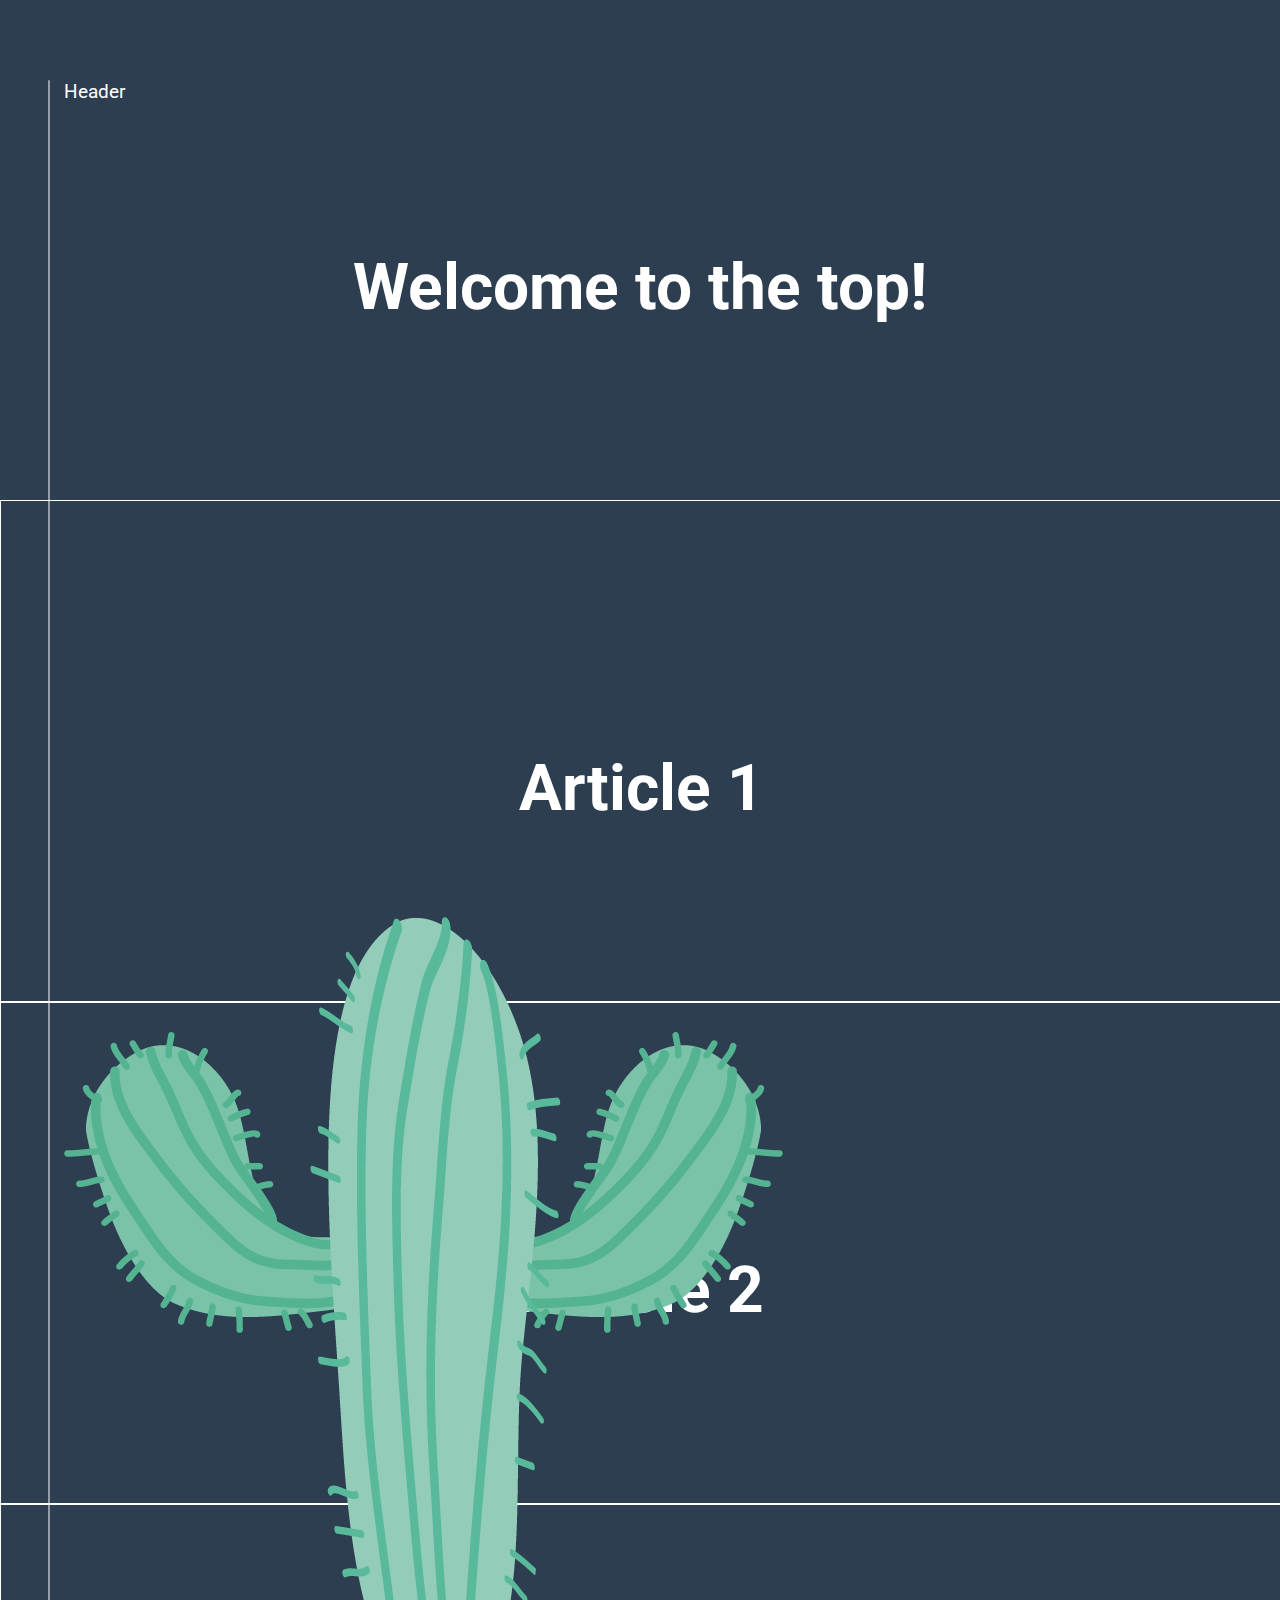
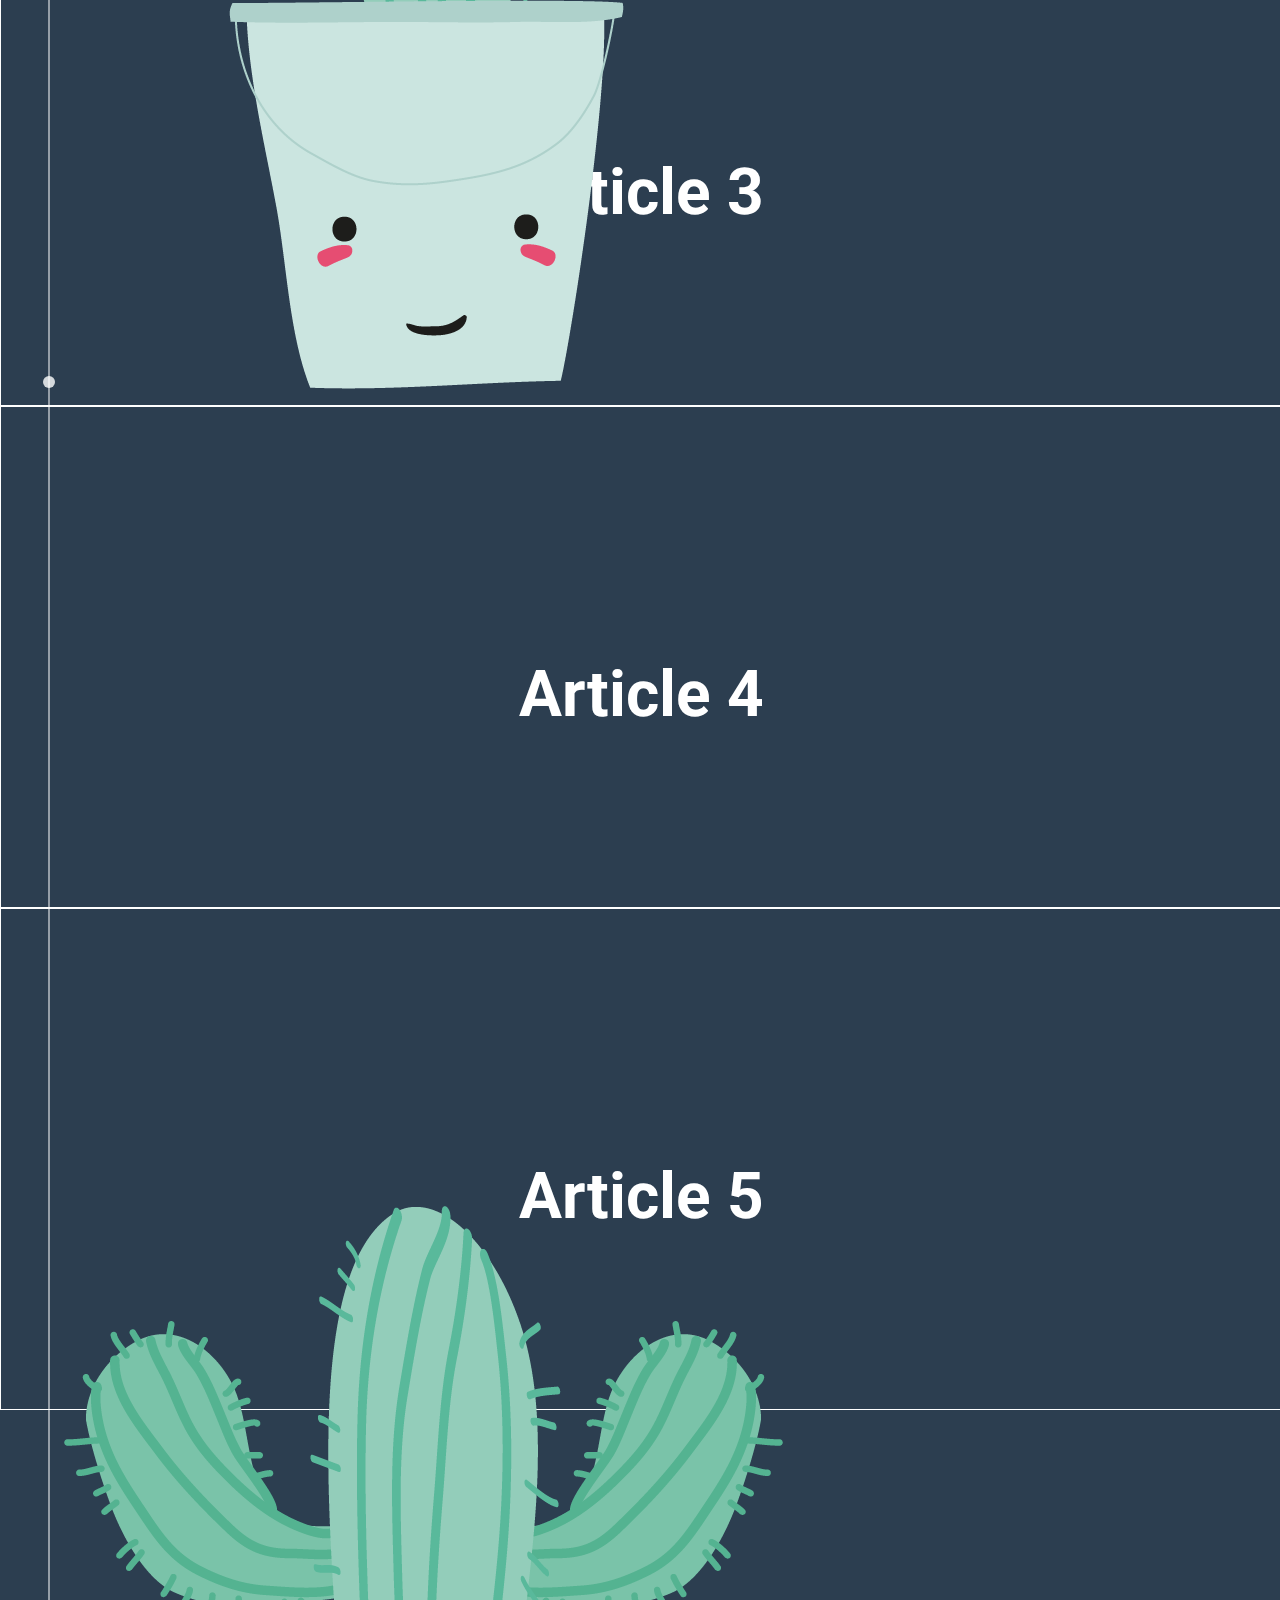
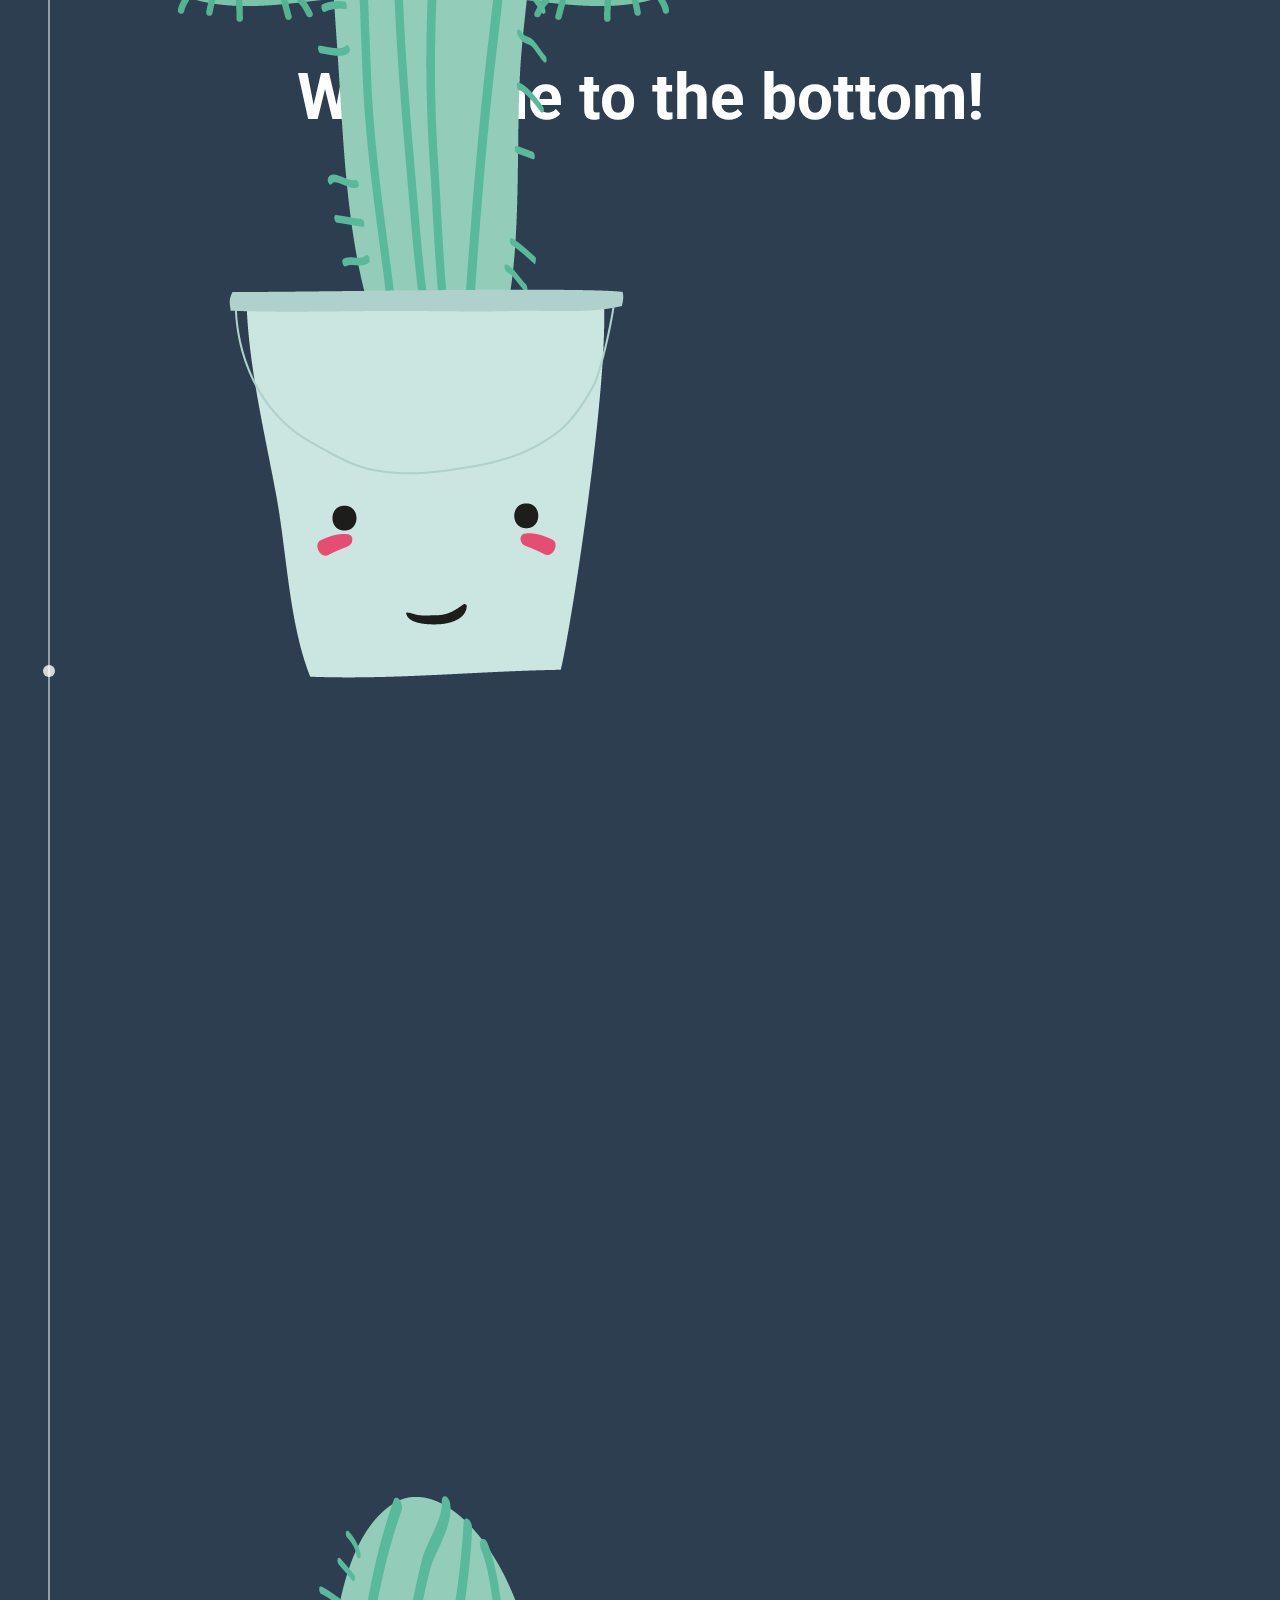
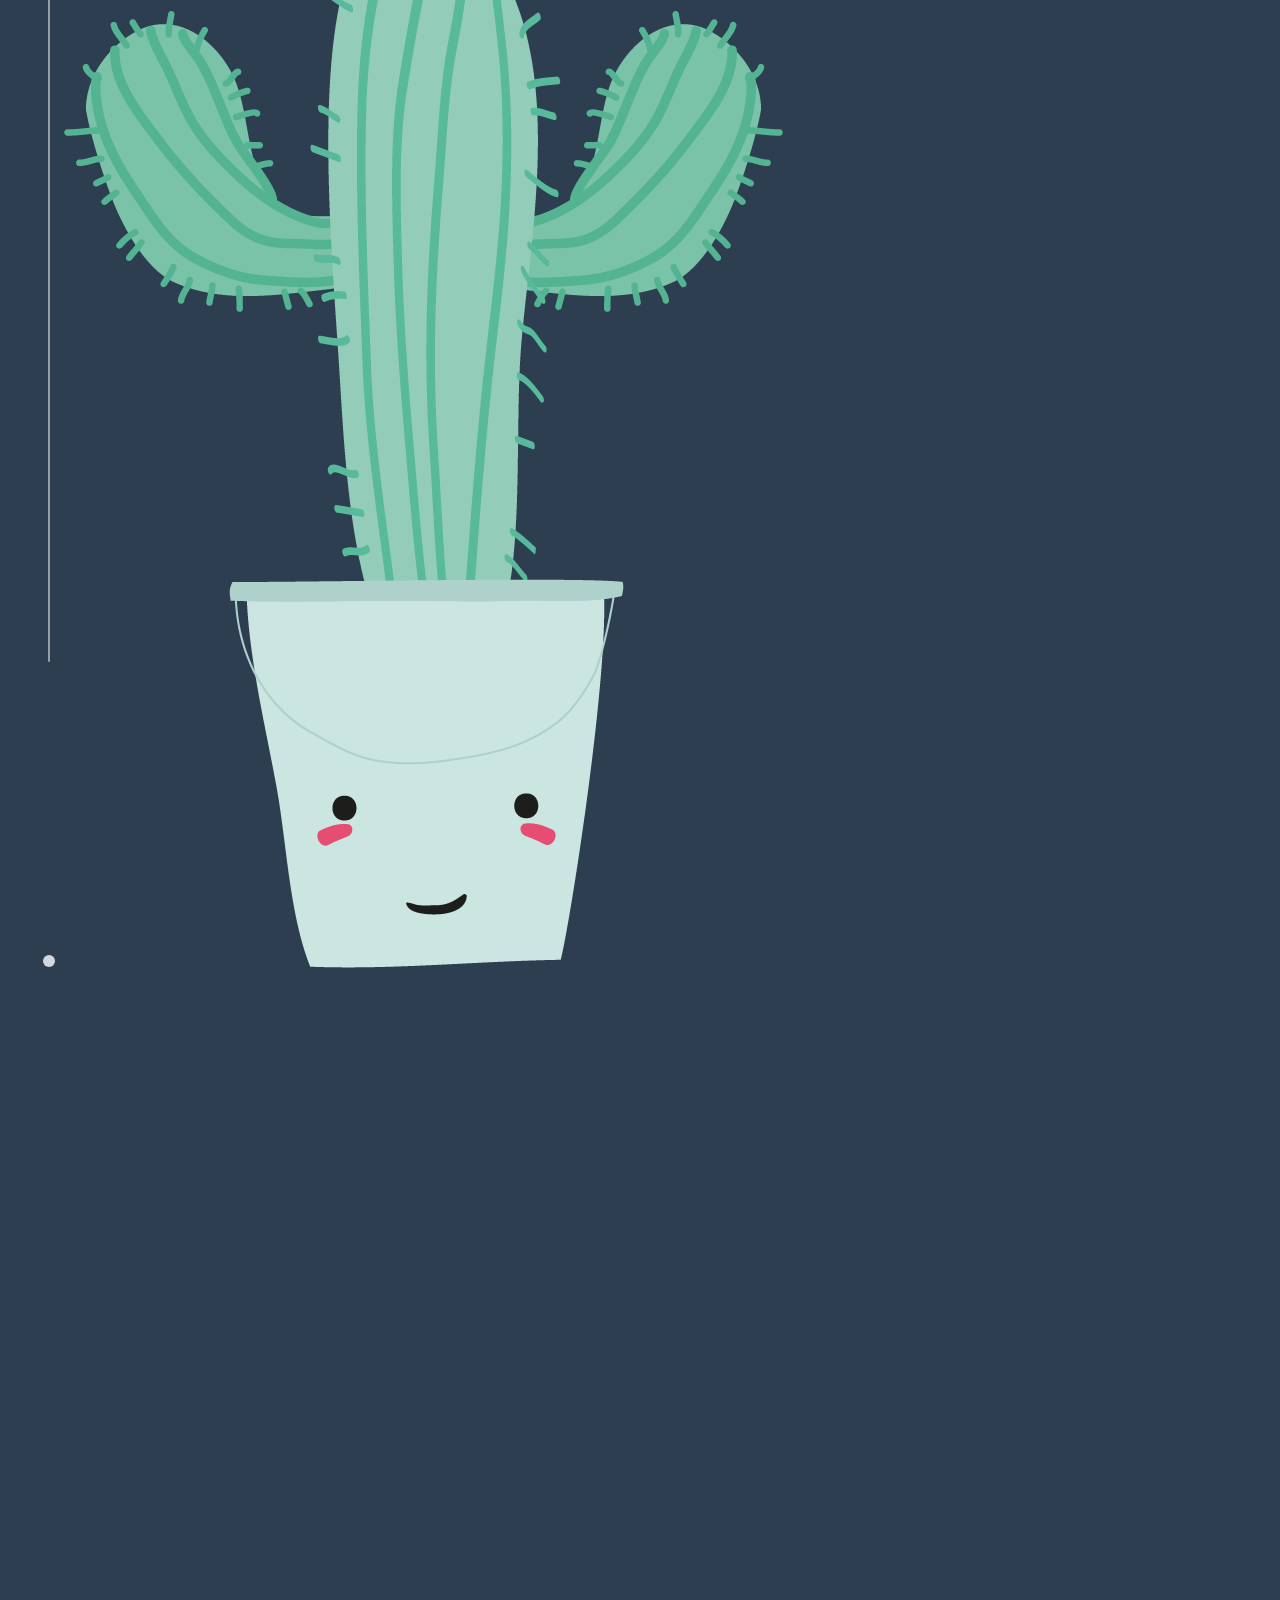
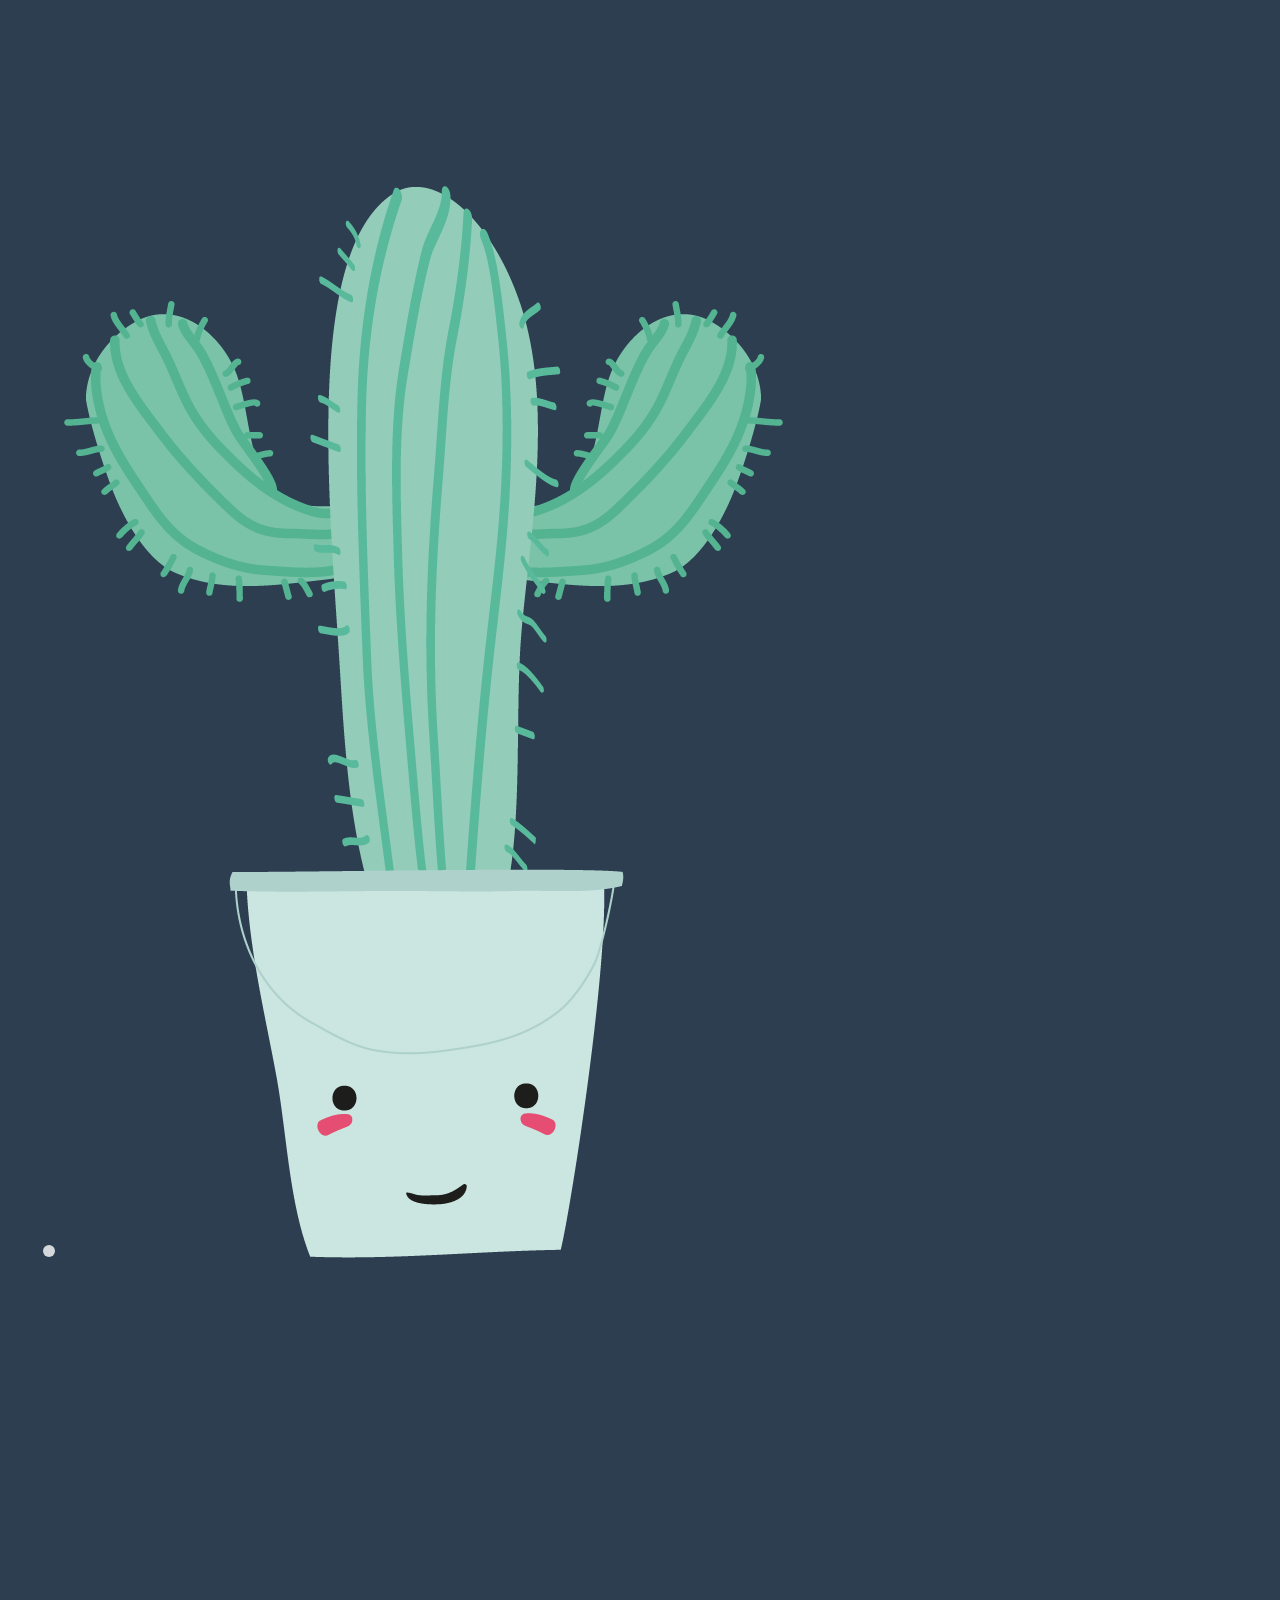
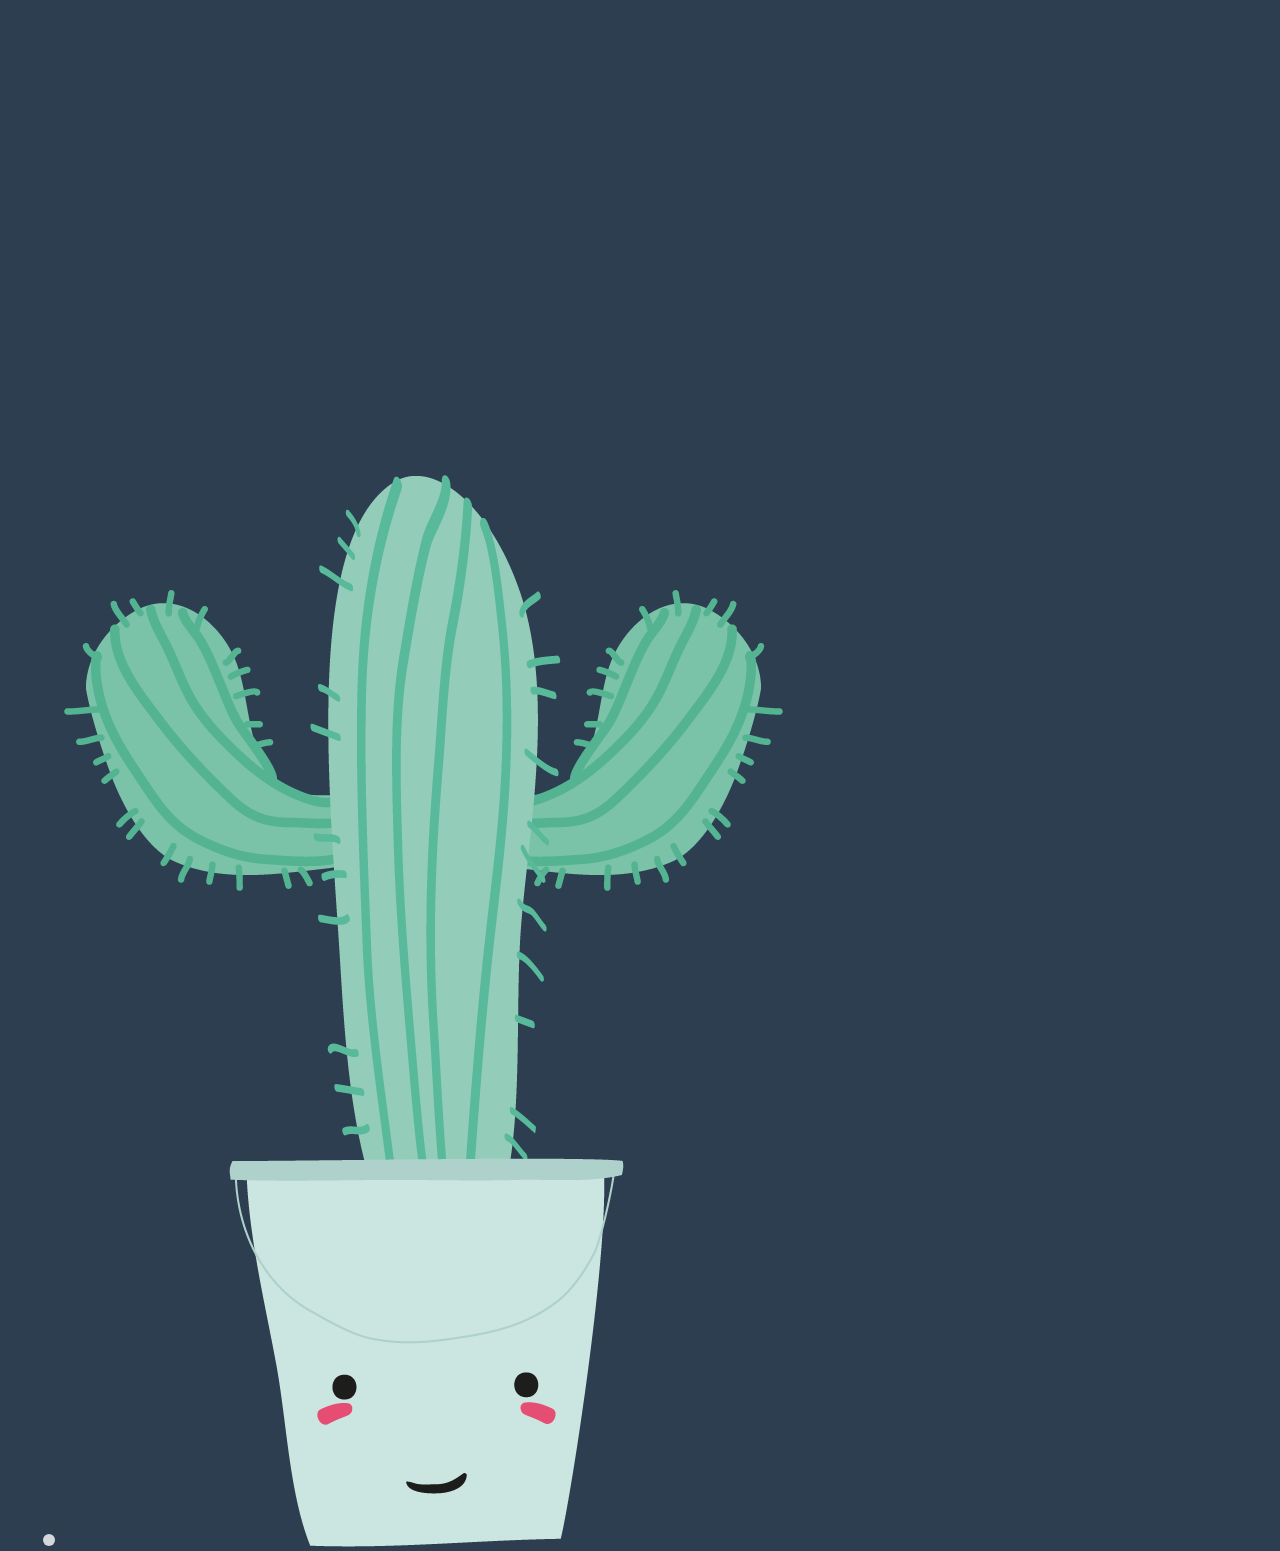
<file: untitled.html>
<body>
  <script src="vendor/jquery/jquery.min.js"></script>
  <style type="text/css">
    /* Global */
@import url('https://fonts.googleapis.com/css?family=Roboto');

* {
  margin: 0;
  padding: 0;
}

body {
  font-family: 'Roboto', sans-serif;
  font-size: 16px;
  background-color: #2C3E50;
  color: white;
}

/* progress - Progress Bar */
.progress {
  position: absolute;
  top: 5em;
  left: 3em;
  z-index: 1;
}

.progress-bar {
    position: absolute;
    top: 0;
    left: 0;
    width: 2px;
    height: 100%;
    border-radius: 5px;
    background-color: rgba(255, 255, 255, 0.5);
}

.progress-bar--increment {
  background-color: #E74C5B;
  position: absolute;
  top: 0;
  left: 0;
  width: 2px;
  height: 0;
  border-radius: 5px;
}

.progress-bar--circle {
  position: absolute;
  bottom: 5px;
  left: -21px;
  width: 12px;
  height: 12px;
  border-radius: 50%;
  background-color: rgba(255, 255, 255, 0.8);
  transition: all 0.1s;
}

.progress-bar--circle.active {
  background-color: #E74C5B;
}

.progress ul {
    padding: 0 1em;
    list-style: none;
}

.progress ul li {
    position: relative;
    //margin-bottom: 1em;
}

.progress ul li a {
    font-size: 1.2em;
    color: white;
    text-decoration: none;
    transition: all 0.1s;
}

.active {
 color: #E74C5B !important;
}

/* Main */
header {
  width: 100%;
  height: 500px;
}

header h1, article h2, footer h3{
    position: relative;
    top: 50%;
    font-size: 4em;
    text-align: center;
}

article {
    border: 1px solid white;
    width: 100%;
    height: 500px;
}

footer {
    height: 500px;
    width: 100%;
}
  </style>



    <nav class="progress">
    <div class="progress-bar"></div>
    <div class="progress-bar--increment"></div>
      <ul>
          <li><a href="#top">Header</a></li>
          <li id="section-orquidario"><span class="progress-bar--circle"></span><img src="img/cacto/1.png"></li>
          <li id="section-psicologia"><span class="progress-bar--circle"></span><img src="img/cacto/1.png"></li>
          <li id="section-danca"><span class="progress-bar--circle"></span><img src="img/cacto/1.png"></li>
          <li id="section-medico"><span class="progress-bar--circle"></span><img src="img/cacto/1.png"></li>
          <li id="section-funcional"><span class="progress-bar--circle"></span><img src="img/cacto/1.png"></li>
      </ul>
    </nav>

    <header id="top">
      <h1>Welcome to the top!</h1>
    </header>

      <article class="article" id="article-1">
        <h2>Article 1</h2>
      </article>

      <article class="article" id="article-2">
        <h2>Article 2</h2>
      </article>

      <article class="article" id="article-3">
        <h2>Article 3</h2>
      </article>

      <article class="article" id="article-4">
        <h2>Article 4</h2>
      </article>

      <article class="article" id="article-5">
        <h2>Article 5</h2>
      </article>

    <footer id="bottom">
      <h3>Welcome to the bottom!</h3>
    </footer>

    <script type="text/javascript">
      $(document).ready(function(){

  var docHeight = $(document).height()
  $(".progress").height(docHeight - 100)
  $(".progress ul li").css("margin-bottom", docHeight/6 - 100)

  //highlight navigation
  $(window).scroll(function() {
    var windowpos = $(window).scrollTop();
    $('nav li a').removeClass('active');
    $('.progress-bar--circle').removeClass('active');

    if (windowpos > $('#top').offset().top) {
      $('nav li a').removeClass('active');
      $('a[href$="#top"]').addClass('active');
    } //windowpos

    if (windowpos > $('#article-1').offset().top) {
      $('nav li a').removeClass('active');
      $('a[href$="#article-1"]').addClass('active');
      $('a[href$="#article-1"] .progress-bar--circle').addClass('active');
    } //windowpos

    if (windowpos > $('#article-2').offset().top) {
      $('nav li a').removeClass('active');
      $('a[href$="#article-2"]').addClass('active');
      $('a[href$="#article-2"] .progress-bar--circle').addClass('active');
    } //windowpos

    if (windowpos > $('#article-3').offset().top) {
      $('nav li a').removeClass('active');
      $('a[href$="#article-3"]').addClass('active');
      $('a[href$="#article-3"] .progress-bar--circle').addClass('active');
    } //windowpos

    if (windowpos > $('#article-4').offset().top) {
      $('nav li a').removeClass('active');
      $('a[href$="#article-4"]').addClass('active');
      $('a[href$="#article-4"] .progress-bar--circle').addClass('active');
    } //windowpos

    if (windowpos > $('#article-5').offset().top) {
      $('nav li a').removeClass('active');
      $('a[href$="#article-5"]').addClass('active');
      $('a[href$="#article-5"] .progress-bar--circle').addClass('active');
    } //windowpos

    if (windowpos > $('#bottom').offset().top) {
      $('nav li a').removeClass('active');
      $('a[href$="#bottom"]').addClass('active');
    } //windowpos

    // Scrollbar progression
        // pixels scrolled from top
    var scrollTop = $(window).scrollTop()
        // document height
    var    docHeight = $(document).height()
        // window height
     //var   winHeight = $(window).height()
        // percent of document scrolled
     var   scrollPercent = ((scrollTop) / docHeight)

     var   scrollPercentRounded = Math.round(scrollPercent*100)

    // incement progress bar as user scrolls
    $('.progress-bar--increment').css('height', scrollPercentRounded + '%');
  });

}); // on load

    </script>
  </body>
</file>
<file: vendor/simple-line-icons/css/simple-line-icons.css>
@font-face {
  font-family: 'simple-line-icons';
  src: url('../fonts/Simple-Line-Icons.eot?v=2.4.0');
  src: url('../fonts/Simple-Line-Icons.eot?v=2.4.0#iefix') format('embedded-opentype'), url('../fonts/Simple-Line-Icons.woff2?v=2.4.0') format('woff2'), url('../fonts/Simple-Line-Icons.ttf?v=2.4.0') format('truetype'), url('../fonts/Simple-Line-Icons.woff?v=2.4.0') format('woff'), url('../fonts/Simple-Line-Icons.svg?v=2.4.0#simple-line-icons') format('svg');
  font-weight: normal;
  font-style: normal;
}
/*
 Use the following CSS code if you want to have a class per icon.
 Instead of a list of all class selectors, you can use the generic [class*="icon-"] selector, but it's slower:
*/
.icon-user,
.icon-people,
.icon-user-female,
.icon-user-follow,
.icon-user-following,
.icon-user-unfollow,
.icon-login,
.icon-logout,
.icon-emotsmile,
.icon-phone,
.icon-call-end,
.icon-call-in,
.icon-call-out,
.icon-map,
.icon-location-pin,
.icon-direction,
.icon-directions,
.icon-compass,
.icon-layers,
.icon-menu,
.icon-list,
.icon-options-vertical,
.icon-options,
.icon-arrow-down,
.icon-arrow-left,
.icon-arrow-right,
.icon-arrow-up,
.icon-arrow-up-circle,
.icon-arrow-left-circle,
.icon-arrow-right-circle,
.icon-arrow-down-circle,
.icon-check,
.icon-clock,
.icon-plus,
.icon-minus,
.icon-close,
.icon-event,
.icon-exclamation,
.icon-organization,
.icon-trophy,
.icon-screen-smartphone,
.icon-screen-desktop,
.icon-plane,
.icon-notebook,
.icon-mustache,
.icon-mouse,
.icon-magnet,
.icon-energy,
.icon-disc,
.icon-cursor,
.icon-cursor-move,
.icon-crop,
.icon-chemistry,
.icon-speedometer,
.icon-shield,
.icon-screen-tablet,
.icon-magic-wand,
.icon-hourglass,
.icon-graduation,
.icon-ghost,
.icon-game-controller,
.icon-fire,
.icon-eyeglass,
.icon-envelope-open,
.icon-envelope-letter,
.icon-bell,
.icon-badge,
.icon-anchor,
.icon-wallet,
.icon-vector,
.icon-speech,
.icon-puzzle,
.icon-printer,
.icon-present,
.icon-playlist,
.icon-pin,
.icon-picture,
.icon-handbag,
.icon-globe-alt,
.icon-globe,
.icon-folder-alt,
.icon-folder,
.icon-film,
.icon-feed,
.icon-drop,
.icon-drawer,
.icon-docs,
.icon-doc,
.icon-diamond,
.icon-cup,
.icon-calculator,
.icon-bubbles,
.icon-briefcase,
.icon-book-open,
.icon-basket-loaded,
.icon-basket,
.icon-bag,
.icon-action-undo,
.icon-action-redo,
.icon-wrench,
.icon-umbrella,
.icon-trash,
.icon-tag,
.icon-support,
.icon-frame,
.icon-size-fullscreen,
.icon-size-actual,
.icon-shuffle,
.icon-share-alt,
.icon-share,
.icon-rocket,
.icon-question,
.icon-pie-chart,
.icon-pencil,
.icon-note,
.icon-loop,
.icon-home,
.icon-grid,
.icon-graph,
.icon-microphone,
.icon-music-tone-alt,
.icon-music-tone,
.icon-earphones-alt,
.icon-earphones,
.icon-equalizer,
.icon-like,
.icon-dislike,
.icon-control-start,
.icon-control-rewind,
.icon-control-play,
.icon-control-pause,
.icon-control-forward,
.icon-control-end,
.icon-volume-1,
.icon-volume-2,
.icon-volume-off,
.icon-calendar,
.icon-bulb,
.icon-chart,
.icon-ban,
.icon-bubble,
.icon-camrecorder,
.icon-camera,
.icon-cloud-download,
.icon-cloud-upload,
.icon-envelope,
.icon-eye,
.icon-flag,
.icon-heart,
.icon-info,
.icon-key,
.icon-link,
.icon-lock,
.icon-lock-open,
.icon-magnifier,
.icon-magnifier-add,
.icon-magnifier-remove,
.icon-paper-clip,
.icon-paper-plane,
.icon-power,
.icon-refresh,
.icon-reload,
.icon-settings,
.icon-star,
.icon-symbol-female,
.icon-symbol-male,
.icon-target,
.icon-credit-card,
.icon-paypal,
.icon-social-tumblr,
.icon-social-twitter,
.icon-social-facebook,
.icon-social-instagram,
.icon-social-linkedin,
.icon-social-pinterest,
.icon-social-github,
.icon-social-google,
.icon-social-reddit,
.icon-social-skype,
.icon-social-dribbble,
.icon-social-behance,
.icon-social-foursqare,
.icon-social-soundcloud,
.icon-social-spotify,
.icon-social-stumbleupon,
.icon-social-youtube,
.icon-social-dropbox,
.icon-social-vkontakte,
.icon-social-steam {
  font-family: 'simple-line-icons';
  speak: none;
  font-style: normal;
  font-weight: normal;
  font-variant: normal;
  text-transform: none;
  line-height: 1;
  /* Better Font Rendering =========== */
  -webkit-font-smoothing: antialiased;
  -moz-osx-font-smoothing: grayscale;
}
.icon-user:before {
  content: "\e005";
}
.icon-people:before {
  content: "\e001";
}
.icon-user-female:before {
  content: "\e000";
}
.icon-user-follow:before {
  content: "\e002";
}
.icon-user-following:before {
  content: "\e003";
}
.icon-user-unfollow:before {
  content: "\e004";
}
.icon-login:before {
  content: "\e066";
}
.icon-logout:before {
  content: "\e065";
}
.icon-emotsmile:before {
  content: "\e021";
}
.icon-phone:before {
  content: "\e600";
}
.icon-call-end:before {
  content: "\e048";
}
.icon-call-in:before {
  content: "\e047";
}
.icon-call-out:before {
  content: "\e046";
}
.icon-map:before {
  content: "\e033";
}
.icon-location-pin:before {
  content: "\e096";
}
.icon-direction:before {
  content: "\e042";
}
.icon-directions:before {
  content: "\e041";
}
.icon-compass:before {
  content: "\e045";
}
.icon-layers:before {
  content: "\e034";
}
.icon-menu:before {
  content: "\e601";
}
.icon-list:before {
  content: "\e067";
}
.icon-options-vertical:before {
  content: "\e602";
}
.icon-options:before {
  content: "\e603";
}
.icon-arrow-down:before {
  content: "\e604";
}
.icon-arrow-left:before {
  content: "\e605";
}
.icon-arrow-right:before {
  content: "\e606";
}
.icon-arrow-up:before {
  content: "\e607";
}
.icon-arrow-up-circle:before {
  content: "\e078";
}
.icon-arrow-left-circle:before {
  content: "\e07a";
}
.icon-arrow-right-circle:before {
  content: "\e079";
}
.icon-arrow-down-circle:before {
  content: "\e07b";
}
.icon-check:before {
  content: "\e080";
}
.icon-clock:before {
  content: "\e081";
}
.icon-plus:before {
  content: "\e095";
}
.icon-minus:before {
  content: "\e615";
}
.icon-close:before {
  content: "\e082";
}
.icon-event:before {
  content: "\e619";
}
.icon-exclamation:before {
  content: "\e617";
}
.icon-organization:before {
  content: "\e616";
}
.icon-trophy:before {
  content: "\e006";
}
.icon-screen-smartphone:before {
  content: "\e010";
}
.icon-screen-desktop:before {
  content: "\e011";
}
.icon-plane:before {
  content: "\e012";
}
.icon-notebook:before {
  content: "\e013";
}
.icon-mustache:before {
  content: "\e014";
}
.icon-mouse:before {
  content: "\e015";
}
.icon-magnet:before {
  content: "\e016";
}
.icon-energy:before {
  content: "\e020";
}
.icon-disc:before {
  content: "\e022";
}
.icon-cursor:before {
  content: "\e06e";
}
.icon-cursor-move:before {
  content: "\e023";
}
.icon-crop:before {
  content: "\e024";
}
.icon-chemistry:before {
  content: "\e026";
}
.icon-speedometer:before {
  content: "\e007";
}
.icon-shield:before {
  content: "\e00e";
}
.icon-screen-tablet:before {
  content: "\e00f";
}
.icon-magic-wand:before {
  content: "\e017";
}
.icon-hourglass:before {
  content: "\e018";
}
.icon-graduation:before {
  content: "\e019";
}
.icon-ghost:before {
  content: "\e01a";
}
.icon-game-controller:before {
  content: "\e01b";
}
.icon-fire:before {
  content: "\e01c";
}
.icon-eyeglass:before {
  content: "\e01d";
}
.icon-envelope-open:before {
  content: "\e01e";
}
.icon-envelope-letter:before {
  content: "\e01f";
}
.icon-bell:before {
  content: "\e027";
}
.icon-badge:before {
  content: "\e028";
}
.icon-anchor:before {
  content: "\e029";
}
.icon-wallet:before {
  content: "\e02a";
}
.icon-vector:before {
  content: "\e02b";
}
.icon-speech:before {
  content: "\e02c";
}
.icon-puzzle:before {
  content: "\e02d";
}
.icon-printer:before {
  content: "\e02e";
}
.icon-present:before {
  content: "\e02f";
}
.icon-playlist:before {
  content: "\e030";
}
.icon-pin:before {
  content: "\e031";
}
.icon-picture:before {
  content: "\e032";
}
.icon-handbag:before {
  content: "\e035";
}
.icon-globe-alt:before {
  content: "\e036";
}
.icon-globe:before {
  content: "\e037";
}
.icon-folder-alt:before {
  content: "\e039";
}
.icon-folder:before {
  content: "\e089";
}
.icon-film:before {
  content: "\e03a";
}
.icon-feed:before {
  content: "\e03b";
}
.icon-drop:before {
  content: "\e03e";
}
.icon-drawer:before {
  content: "\e03f";
}
.icon-docs:before {
  content: "\e040";
}
.icon-doc:before {
  content: "\e085";
}
.icon-diamond:before {
  content: "\e043";
}
.icon-cup:before {
  content: "\e044";
}
.icon-calculator:before {
  content: "\e049";
}
.icon-bubbles:before {
  content: "\e04a";
}
.icon-briefcase:before {
  content: "\e04b";
}
.icon-book-open:before {
  content: "\e04c";
}
.icon-basket-loaded:before {
  content: "\e04d";
}
.icon-basket:before {
  content: "\e04e";
}
.icon-bag:before {
  content: "\e04f";
}
.icon-action-undo:before {
  content: "\e050";
}
.icon-action-redo:before {
  content: "\e051";
}
.icon-wrench:before {
  content: "\e052";
}
.icon-umbrella:before {
  content: "\e053";
}
.icon-trash:before {
  content: "\e054";
}
.icon-tag:before {
  content: "\e055";
}
.icon-support:before {
  content: "\e056";
}
.icon-frame:before {
  content: "\e038";
}
.icon-size-fullscreen:before {
  content: "\e057";
}
.icon-size-actual:before {
  content: "\e058";
}
.icon-shuffle:before {
  content: "\e059";
}
.icon-share-alt:before {
  content: "\e05a";
}
.icon-share:before {
  content: "\e05b";
}
.icon-rocket:before {
  content: "\e05c";
}
.icon-question:before {
  content: "\e05d";
}
.icon-pie-chart:before {
  content: "\e05e";
}
.icon-pencil:before {
  content: "\e05f";
}
.icon-note:before {
  content: "\e060";
}
.icon-loop:before {
  content: "\e064";
}
.icon-home:before {
  content: "\e069";
}
.icon-grid:before {
  content: "\e06a";
}
.icon-graph:before {
  content: "\e06b";
}
.icon-microphone:before {
  content: "\e063";
}
.icon-music-tone-alt:before {
  content: "\e061";
}
.icon-music-tone:before {
  content: "\e062";
}
.icon-earphones-alt:before {
  content: "\e03c";
}
.icon-earphones:before {
  content: "\e03d";
}
.icon-equalizer:before {
  content: "\e06c";
}
.icon-like:before {
  content: "\e068";
}
.icon-dislike:before {
  content: "\e06d";
}
.icon-control-start:before {
  content: "\e06f";
}
.icon-control-rewind:before {
  content: "\e070";
}
.icon-control-play:before {
  content: "\e071";
}
.icon-control-pause:before {
  content: "\e072";
}
.icon-control-forward:before {
  content: "\e073";
}
.icon-control-end:before {
  content: "\e074";
}
.icon-volume-1:before {
  content: "\e09f";
}
.icon-volume-2:before {
  content: "\e0a0";
}
.icon-volume-off:before {
  content: "\e0a1";
}
.icon-calendar:before {
  content: "\e075";
}
.icon-bulb:before {
  content: "\e076";
}
.icon-chart:before {
  content: "\e077";
}
.icon-ban:before {
  content: "\e07c";
}
.icon-bubble:before {
  content: "\e07d";
}
.icon-camrecorder:before {
  content: "\e07e";
}
.icon-camera:before {
  content: "\e07f";
}
.icon-cloud-download:before {
  content: "\e083";
}
.icon-cloud-upload:before {
  content: "\e084";
}
.icon-envelope:before {
  content: "\e086";
}
.icon-eye:before {
  content: "\e087";
}
.icon-flag:before {
  content: "\e088";
}
.icon-heart:before {
  content: "\e08a";
}
.icon-info:before {
  content: "\e08b";
}
.icon-key:before {
  content: "\e08c";
}
.icon-link:before {
  content: "\e08d";
}
.icon-lock:before {
  content: "\e08e";
}
.icon-lock-open:before {
  content: "\e08f";
}
.icon-magnifier:before {
  content: "\e090";
}
.icon-magnifier-add:before {
  content: "\e091";
}
.icon-magnifier-remove:before {
  content: "\e092";
}
.icon-paper-clip:before {
  content: "\e093";
}
.icon-paper-plane:before {
  content: "\e094";
}
.icon-power:before {
  content: "\e097";
}
.icon-refresh:before {
  content: "\e098";
}
.icon-reload:before {
  content: "\e099";
}
.icon-settings:before {
  content: "\e09a";
}
.icon-star:before {
  content: "\e09b";
}
.icon-symbol-female:before {
  content: "\e09c";
}
.icon-symbol-male:before {
  content: "\e09d";
}
.icon-target:before {
  content: "\e09e";
}
.icon-credit-card:before {
  content: "\e025";
}
.icon-paypal:before {
  content: "\e608";
}
.icon-social-tumblr:before {
  content: "\e00a";
}
.icon-social-twitter:before {
  content: "\e009";
}
.icon-social-facebook:before {
  content: "\e00b";
}
.icon-social-instagram:before {
  content: "\e609";
}
.icon-social-linkedin:before {
  content: "\e60a";
}
.icon-social-pinterest:before {
  content: "\e60b";
}
.icon-social-github:before {
  content: "\e60c";
}
.icon-social-google:before {
  content: "\e60d";
}
.icon-social-reddit:before {
  content: "\e60e";
}
.icon-social-skype:before {
  content: "\e60f";
}
.icon-social-dribbble:before {
  content: "\e00d";
}
.icon-social-behance:before {
  content: "\e610";
}
.icon-social-foursqare:before {
  content: "\e611";
}
.icon-social-soundcloud:before {
  content: "\e612";
}
.icon-social-spotify:before {
  content: "\e613";
}
.icon-social-stumbleupon:before {
  content: "\e614";
}
.icon-social-youtube:before {
  content: "\e008";
}
.icon-social-dropbox:before {
  content: "\e00c";
}
.icon-social-vkontakte:before {
  content: "\e618";
}
.icon-social-steam:before {
  content: "\e620";
}
</file>
<file: css/custom.css>
.container-scroll {
  position: relative;
  width: 24px;
  height: 24px;
  margin: 0px auto;
}

.chevron {
  position: absolute;
  width: 28px;
  height: 8px;
  opacity: 0;
  transform: scale3d(0.5, 0.5, 0.5);
  animation: move 3s ease-out infinite;
}

.chevron:first-child {
  animation: move 3s ease-out 1s infinite;
}

.chevron:nth-child(2) {
  animation: move 3s ease-out 2s infinite;
}

.chevron:before,
.chevron:after {
  content: ' ';
  position: absolute;
  top: 0;
  height: 100%;
  width: 51%;
  background: #333;
}

.chevron:before {
  left: 0;
  transform: skew(0deg, 30deg);
}

.chevron:after {
  right: 0;
  width: 50%;
  transform: skew(0deg, -30deg);
}

@keyframes move {
  25% {
    opacity: 1;

  }
  33% {
    opacity: 1;
    transform: translateY(30px);
  }
  67% {
    opacity: 1;
    transform: translateY(40px);
  }
  100% {
    opacity: 0;
    transform: translateY(55px) scale3d(0.5, 0.5, 0.5);
  }
}

.text {
  display: block;
  margin-top: 75px;
  margin-left: -110px;
  font-family: "Helvetica Neue", "Helvetica", Arial, sans-serif;
  font-size: 15px;
  color: #333;
  text-transform: uppercase;
  white-space: nowrap;
  opacity: .25;
  animation: pulse 2s linear alternate infinite;
  line-height: 1px;
}

@keyframes pulse {
  to {
    opacity: 1;
  }
}

.portfolio-item .caption {
  background-color: rgba(33, 37, 41, 0.5);
}
.portfolio-item .caption .caption-content h2 {
  font-size: 1.5rem;
}
.little-cacto {
    position: absolute;
    width: 10%;
    top: 0;
    right: 0;
}

#orquidario .little-cacto, #medico .little-cacto{
  top: -70%;
}

#funcional .little-cacto  {
  top: -140%;
}
#psicologia .little-cacto{
  width: 17%;
  top: -30%;
}

@media (max-width: 992px) {
  .little-cacto {
    width: 20%;
  } 
  #orquidario .little-cacto, #medico .little-cacto{
    top: -10%;
  }

  #psicologia .little-cacto{
    width: 30%;
    top: 50%;
  }
}

@media (min-width: 992px) {
  .portfolio-item .caption .caption-content {
      margin-left: 2rem; 
      margin-right: 2rem; 
      margin-bottom: 2rem; 
  }
  .portfolio-item:hover img {
    -webkit-clip-path: inset(1rem);
    clip-path: inset(1rem);
  }
  .portfolio-item:hover .caption {
    -webkit-clip-path: inset(1rem);
    clip-path: inset(1rem);
  }
}

.social {
  margin-top: 1.5vh;
}
.social-link {
  text-align: center;
  display: block;
  height: 3rem;
  width: 3rem;
  line-height: 3.3rem;
  font-size: 1.5rem;
  background-color: #1D809F;
  -webkit-transition: background-color 0.15s ease-in-out;
  transition: background-color 0.15s ease-in-out;
  -webkit-box-shadow: 0 3px 3px 0 rgba(0, 0, 0, 0.1);
  box-shadow: 0 3px 3px 0 rgba(0, 0, 0, 0.1);
}

.social-link:hover {
  background-color: #155d74;
  text-decoration: none;
}

.row {
  margin-top: 2vh;
}
.list-inline {
  margin: 0px auto;
}

table.details {
  margin: auto;
  border-collapse: collapse;
  border: 1px solid #fff; /*for older IE*/
  border-style: hidden;
}

table.details caption {
  background-color: #f79646;
  color: #fff;
  font-size: x-large;
  font-weight: bold;
  letter-spacing: .3em;
}

table.details thead th {
  padding: 8px;
  background-color: #fde9d9;
  font-size: large;
}

table.details th, table.details td {
  padding: 3px;
  border-width: 1px;
  border-style: dashed;
  border-color: rgba(0,0,0,0.2);
}

table.details td {
  padding: 5px 20px;
  //text-align: right;
}

table.details tbody th {
  //text-align: left;
  font-weight: normal;
}


.scroll-down {
  opacity: 1;
  -webkit-transition: all .5s ease-in 3s;
  transition: all .5s ease-in 3s;
}

.scroll-down {
  bottom: 30px;
  left: 50%;
  margin: 0px auto;
  display: block;
  width: 3rem;
  height: 3rem;
  border: 2px solid #333;
  background-size: 14px auto;
  border-radius: 50%;
  z-index: 2;
  -webkit-animation: bounce 2s infinite 2s;
  animation: bounce 2s infinite 2s;
  -webkit-transition: all .2s ease-in;
  transition: all .2s ease-in;
}

.scroll-down:before {
    position: absolute;
    top: calc(50% - 8px);
    left: calc(50% - 6px);
    transform: rotate(-45deg);
    display: block;
    width: 12px;
    height: 12px;
    content: "";
    border: 2px solid #333;
    border-width: 0px 0 2px 2px;
}

@keyframes bounce {
  0%,
  100%,
  20%,
  50%,
  80% {
    -webkit-transform: translateY(0);
    -ms-transform: translateY(0);
    transform: translateY(0);
  }
  40% {
    -webkit-transform: translateY(-10px);
    -ms-transform: translateY(-10px);
    transform: translateY(-10px);
  }
  60% {
    -webkit-transform: translateY(-5px);
    -ms-transform: translateY(-5px);
    transform: translateY(-5px);
  }
}

.content-section {
    padding-top: 3rem;
    padding-bottom: 3rem;
    //height: 100%;
}
.text-white .scroll-down {
  border: 2px solid #fff;
}
.text-white .scroll-down:before {
    border: 2px solid #fff;
    border-width: 0px 0 2px 2px;
}
.text-white .social-link {
  background-color: #ecb807;
}
.text-white .social-link:hover {
  background-color: #155d74;
}


.bg-terciary {
  background-color: #ecb807;
}


.callout {
  background-image: url("../img/cacto/todos.png");
}

.mb-5, .my-5 {
    margin-bottom: 1rem !important;
}

.img-fluid {
    width: 100%;
}
</file>
<file: old/css/style.css>
/*--
	Author: W3Layouts
	Author URL: http://w3layouts.com
	License: Creative Commons Attribution 3.0 Unported
	License URL: http://creativecommons.org/licenses/by/3.0/
--*/

@import url('https://fonts.googleapis.com/css?family=Dosis&display=swap');
@import url('https://fonts.googleapis.com/css?family=Lato&display=swap');

html,
body {
    margin: 0;
    font-size: 100%;
    font-family: 'Lato', sans-serif;
    background: #fff;
}

body a {
    text-decoration: none;
    transition: 0.5s all;
    -webkit-transition: 0.5s all;
    -moz-transition: 0.5s all;
    -o-transition: 0.5s all;
    -ms-transition: 0.5s all;
    font-family: 'Dosis', sans-serif;
}

a:hover {
    text-decoration: none;
}

input[type="button"],
input[type="submit"],
input[type="text"],
input[type="email"],
input[type="search"] {
    transition: 0.5s all;
    -webkit-transition: 0.5s all;
    -moz-transition: 0.5s all;
    -o-transition: 0.5s all;
    -ms-transition: 0.5s all;
    font-family: 'Lato', sans-serif;
}

h1,
h2,
h3,
h4,
h5,
h6 {
    margin: 0;
    font-family: 'Dosis', sans-serif;
    letter-spacing: 1px;
    font-weight: 500;
}

p {
    font-size: 0.9em;
    color: #8c9398;
    line-height: 2em;
    letter-spacing: 1px;
}

ul {
    margin: 0;
    padding: 0;
}

/*--/header --*/

/*--/navbar--*/

.menu {
    position: fixed;
}

/*--------------------------------------
 Sets the actionable area for the gaadiexp
 including a label for usability
--------------------------------------*/

.fixed-nav img {
    height: 110%;
    padding: 1px;
    width: auto;
}

.content-box {
    margin-top: 20px;
}

.gaadiexp,
.gaadiexp:after,
.gaadiexp *,
.gaadiexp *:before,
.gaadiexp *:after,
.header-nav *,
.header-nav *:before,
.header-nav *:after {
    -webkit-transition: all 0.3s;
    transition: all 0.3s;
}

.gaadiexp {
    cursor: pointer;
    height: 60px;
    margin-bottom: 0;
    width: 60px;
    z-index: 9999;
    left: 0;
    overflow: hidden;
    position: fixed;
    top: 0;
    background: #34444b;
}

.gaadiexp:after {
    bottom: 7px;
    color: #FFFFFF;
    content: 'Menu';
    font-size: 13px;
    font-weight: 300;
    left: 0;
    position: absolute;
    text-align: center;
    width: 100%;
}


/*--------------------------------------
 Creates the look of the gaadiexp icon
 using the inner span and pseudo-elements
--------------------------------------*/

.gaadiexp span,
.gaadiexp span:before,
.gaadiexp span:after {
    background: #FFFFFF;
    border-radius: 0.2em;
    height: 4px;
    left: 10px;
    position: absolute;
    top: 22px;
    -webkit-transition: all 0.3s;
    transition: all 0.3s;
    width: 40px;
}


/* Reset the left and create the pseudo-element */

.gaadiexp span:before,
.gaadiexp span:after {
    content: '';
    left: 0;
}


/* Top bar position */

.gaadiexp span:before {
    top: -8px;
}


/* Bottom bar position */

.gaadiexp span:after {
    top: 8px;
}


/* Get rid of more on action (IE9 or higher) */

.gaadiexp-check:checked + .gaadiexp:after {
    content: '';
}


/* Get rid of the middle bar on action (IE9 or higher) */

.gaadiexp-check:checked + .gaadiexp span {
    height: 0;
    width: 0;
}


/* Moves the top and bottom bars to the middle on action (IE9 or higher) */

.gaadiexp-check:checked + .gaadiexp span:before,
.gaadiexp-check:checked + .gaadiexp span:after {
    top: 6px;
}


/* Rotates the top bar on action with full browser support (IE9 or higher) */

.gaadiexp-check:checked + .gaadiexp span:before {
    -webkit-transform: rotate(225deg);
    -ms-transform: rotate(225deg);
    transform: rotate(225deg);
}


/* Rotates the bottom bar on action with full browser support (IE9 or higher) */

.gaadiexp-check:checked + .gaadiexp span:after {
    -webkit-transform: rotate(-225deg);
    -ms-transform: rotate(225deg);
    transform: rotate(-225deg);
}

#mobile-nav:focus + .gaadiexp,
.gaadiexp:focus,
.gaadiexp:hover {
    background: rgba(0, 136, 204, 0.9);
}

.gaadiexp-check:checked + .gaadiexp {
    width: 200px;
}

.gaadiexp-check:checked + .gaadiexp:after {
    bottom: 18px;
    content: 'Fechar Menu';
    font-size: 20px;
    padding-left: 30px;
}

#mobile-nav {
    left: -9999px;
    position: fixed;
    top: 0;
}

.header-nav ul li a:active,
.header-nav ul li a:focus,
.header-nav ul li a:hover,
#mobile-nav:focus + .gaadiexp,
.gaadiexp:focus,
.gaadiexp:hover {
    background: #000;
    outline: none;
    border-bottom: 1px solid #fff;
}

.fixed-nav {
    height: 60px;
    position: absolute;
    width: 100%;
    z-index: 9000;
}

.header-nav {
    float: left;
    height: 60px;
    position: relative;

}

.header-nav ul {
    background: #fff;
    height: 100vh;
    list-style: none;
    margin: 0;
    overflow-y: auto;
    padding: 36px 0 0 0;
    position: absolute;
    -webkit-transform: translateX(-110%);
    transform: translateX(-110%);
    -webkit-transition-timing-function: cubic-bezier(0.250, 0.460, 0.450, 0.940);
    -moz-transition-timing-function: cubic-bezier(0.250, 0.460, 0.450, 0.940);
    -o-transition-timing-function: cubic-bezier(0.250, 0.460, 0.450, 0.940);
    transition-timing-function: cubic-bezier(0.250, 0.460, 0.450, 0.940);
    width: 200px;
    box-shadow: 3px 3px 5px rgba(0, 0, 0, 0.075);
    top: 100%;
    z-index: 1;
}

.gaadiexp-check:checked ~ .header-nav ul {
    -webkit-transform: translateX(0);
    transform: translateX(0);
}

.header-nav ul li {
    float: left;
    position: relative;
    width: 100%;
}

.header-nav ul li a {
    color: rgb(52, 68, 75);
    display: block;
    float: left;
    font-size: 15px;
    font-weight: 400;
    letter-spacing: 0.75px;
    line-height: 24px;
    margin-left: 0;
    overflow: hidden;
    padding: 12px 60px 12px 12px;
    position: relative;
    text-decoration: none;
    width: 100%;
    border-radius: 0px !important;
}

.header-nav ul li a:hover {
    color: #fff;
}
.badge {
    display: inline-block;
    padding: 0.25em 0.4em;
    font-size: 75%;
    font-weight: 700;
    line-height: 1;
    text-align: center;
    white-space: nowrap;
    vertical-align: baseline;
    border-radius: 0.25rem;
    background: #019877;
    color: #000;
}
/*-- //header --*/

/*--/introduction--*/

h3.main {
    font-size: 1.7em;
    line-height: 1.5em;
}

h3.main mark {
    padding: 0.4em 0.4em;
    background-color: #ccffe4;
}

.about-in .card {
    padding: 3em 0.5em;
    border: none;
    transition: none;
    background: transparent;
    transition: 0.5s all;
    -webkit-transition: 0.5s all;
    -moz-transition: 0.5s all;
    -o-transition: 0.5s all;
    -ms-transition: 0.5s all;
}

.about-in .card:hover {
    background: #fff;

}

.about-in p.card-text {
    line-height: 2em;
    color: #fff;
}

.about-in .card i {
    font-size: 2em;
    color: #fbb034;
}

.about-in:hover .card i {
    color: #019877;
}

.about-in:hover .card p {
    color: #888;
}

.about-in .card h5.card-title {
    font-size: 1.2em;
}

.about-right h3.ttile {
    font-size: 1.4em;
    line-height: 1.3em;
}

h4.sub-tittle-w3layouts {
    margin: 1.2em 0 0 0;
    font-size: 15px;
    color: #019877;
    text-transform: uppercase;
    font-weight: 500;
}

ul.author li {
    list-style: none;
    margin: 0 2em 0 0em;
}

ul.author li img {
    border-radius: 50%;
    -weblit-border-radius: 50%;
    -o-border-radius: 50%;
    -ms-border-radius: 50%;
    -moz-border-radius: 50%;
    border: 4px solid #ddd;
    width: 50px;
    height: 50px;
}

ul.author li {
    color: #888;
    font-size: 0.8em;
    letter-spacing: 1px;
}

ul.author li span {
    display: block;
    font-weight: 600;
    color: #37393c;
    font-size: 1.3em;
}

.about-right {
    padding-left: 3em;
}

/*--//introduction--*/

/*-- /services--*/

#feature {
    background: #e23f42;
}

h3.tittle-w3layouts span {
    display: block;
    text-transform: uppercase;
    font-size: 0.3em;
    color: #ff4081;
    letter-spacing: 4px;
    font-weight: 600;
}

h3.tittle-w3layouts {
    text-shadow: 2px 2px 2px rgba(41, 41, 41, 0.15);
    font-size: 3em;
    color: #333338;
    text-transform: uppercase;
    font-weight: 500;
}

.about-in.middle-grid-info .card {
    padding: 8em 2em;
    border: 1px solid rgba(158, 155, 155, 0.14);
}

.about-in.middle-grid-info .card p {
    color: #888;
}

.about-in.middle-grid-info .card-body {
    padding: 0;
}

.about-in.middle-grid-info h5.card-title {
    font-size: 1.3em;
    line-height: 1.4em;
}

.about-in.middle-grid-info:hover .card,
.about-in.middle-grid-info.active .card {
    padding: 8em 2em;
    background: #242425;
    border: 1px solid transparent;
    color: #fff;
}

.about-in.middle-grid-info:active h5.card-title {
    color: #fff;
}

/*-- //services--*/

/*-- Pricing --*/

#plans {
    background: #fbb034;
}

.price-main-info .card-header h4 {
    color: #f7f7f7;
    font-size: 1.7em;
    font-weight: 600;
    line-height: 1em;
    padding-top: 2em;
}

.price-main-info .card-header h4 span {
    display: block;
    font-weight: 100;
}

.price-main-info .card-header {
    background: url(../images/price.jpg)no-repeat 0px 0px;
    -webkit-background-size: cover;
    -moz-background-size: cover;
    -o-background-size: cover;
    -ms-background-size: cover;
    background-size: cover;
    min-height: 192px;
}

.price-main-info .card-body {
    background: #fff;
    padding: 4em 1em;
}

.pricing-card-title span {
    font-size: .5em;
    display: inline-block;
    color: #000;
    font-weight: 300;
}

.price-main-info small.text-muted {
    font-size: 0.5em;
}

ul.list-unstyled li {
    font-size: 15px;
    color: #7d7d7d;
    line-height: 2.5em;
}

.price-main-info h5.card-title {
    font-size: 3em;
    color: #1c1c1d;
    font-weight: 700;
}

.card-deck .card {
    padding: 0px;
}

.price-inner .log-in a {
    font-size: 0.9em;
}

.price-inner.card h4 {
    color: #a7aaad;
    font-size: 1.1em;
}

.price-main-info.card {
    border-radius: 0;
    border: none;
    background: none;
}

/*--/tabs --*/

.nav-pills .nav-link {
    padding: 0.7em 2em;
    letter-spacing: 1px;
    color: #4e4c4c;
    background: transparent;
    font-weight: 400;
    text-transform: uppercase;
    font-size: 0.9em;
    margin: 0 0.5em;
    border-radius: 0;
}

.nav-pills .nav-link.active,
.nav-pills .show > .nav-link {
    color: #fff;
    background: #ec1c24;
}


.tech-btm h5 {
    font-size: 0.9em;
    line-height: 1.4em;
    font-weight: 600;
}

.menu-img-info h5 {
    font-size: 1.8em;
    color: #7b7d80;
    text-shadow: 0 1px 2px rgba(0, 0, 0, 0.37);
    line-height: 1.4em;
}

p.sub-meta {
    color: #1cbbb4;
    font-size: 1.2em;
    font-weight: 600;
}

.text-info-sec p {
    color: #8c9398;
}

.text-info-sec h5 {
    font-size: 1.4em;
    color: #4e4f50;
    text-shadow: 0 1px 2px rgba(18, 18, 19, 0.13);
    font-weight: 700;
    text-transform: uppercase;
}

.text-info-sec i {
    color: #EB2941;
}

a.hover-2 {
    position: relative;
    color: inherit;
    text-decoration: none;
    line-height: 24px;
    padding: 0.7em 1.5em;
    font-weight: 700;

}

a.hover-2:before,
a.hover-2:after {
    content: '';
    position: absolute;
    transition: transform .5s ease;
}

.hover-2:before,
.hover-2:after {
    left: 0;
    top: 0;
    width: 100%;
    height: 100%;
    border-style: solid;
    border-color: #ec1c24;
}

.hover-2:before {
    border-width: 2px 0 2px 0;
    transform: scaleX(0);
}

.hover-2:after {
    border-width: 0 2px 0 2px;
    transform: scaleY(0);
}

.hover-2:hover:before,
.hover-2:hover:after {
    transform: scale(1, 1);
}

.bottom-bg a.hover-2 {
    color: #fff;
}

/*--//tabs--*/

/*--// Pricing --*/

/*--/blog-grid-info--*/

.blog-grid-info .card h5.card-title {
    font-size: 1. 2em;
}

.blog-grid-info .card-body {
    padding: 0;

}

.about-in.blog-grid-info p {
    color: #888;
}

.blog-des {
    padding: 2em;
    background: #fff;
}

span.entry-date {
    font-size: 0.85em;
    color: #999;
}

.blog-grid-info .card h5.card-title {
    font-size: 1em;
    font-weight: 600;

}

.blog-grid-info .card h5.card-title a {
    color: #222;
}

.about-in.blog-grid-info .card {
    padding: 0;
    border: 1px solid transparent;
}

.blog-des.blogger {
    border: 1px solid rgba(221, 221, 221, 0.34901960784313724);
    border-top: 0px;
}

.about-in.blog-grid-info. .card:hover {
    -webkit-box-shadow: 0px 0px 18.69px 2.31px rgba(204, 204, 223, 0.09);
    -moz-box-shadow: 0px 0px 18.69px 2.31px rgba(204, 204, 223, 0.5);
    box-shadow: 0px 0px 18.69px 2.31px rgba(204, 204, 223, 0.12);
}

/*--//blog-grid-info--*/

/*----*/

#accordion .card-header {
    padding: 0;
}

#accordion .card {
    background: #85daf9;
    color: #888;
    margin-bottom: 0.3em;
}

#accordion .btn-link {
    font-weight: 700;
    color: #ffffff;
    background-color: transparent;
    padding: 1em 1em;
}

#accordion .card-body {
    background: #fff;
    color: #888;
}

/*----*/

h4.progress-tittle-w3layouts {
    color: #4f4f50;
    font-size: 0.85em;
    text-transform: uppercase;
    font-weight: 600;
    margin-bottom: 1em;
}

.progress-one .progress {
    height: 0.5rem;
    background: #e1e2e2;
}

/*-- stats --*/

.stats_info p {
    font-size: 2.5em;
    letter-spacing: 1px;
    line-height: 2;
    color: #ec1c24;
    font-weight: 800;
    font-family: 'Dosis', sans-serif;
}

.stats_info h4 {
    color: #4f4f50;
    font-size: 0.85em;
    text-transform: uppercase;
    font-weight: 600;
    margin-bottom: 1em;
}

.stats_info i {
    font-size: 2.3em;
    color: #3f3f40;
    margin: 0;
    margin-top: 1.5em;
}

.stats_bottom_grid_left img {
    margin: 0 auto;
}

.stats_info {
    text-align: center;
    padding: 0;
    border-top: none;
    border-bottom: none;
}

.stats_info:nth-child(3) {
    border-right: 0px;
}

.stats_info:nth-child(2) {
    border-left: 0px;
    border-right: 0px;
}

/*--//stats--*/

/*-- team --*/

.team-info-content {
    background-color: #FFF;
    display: block;
    overflow: hidden;
    position: relative;
    -webkit-transition: all 0.5s;
    -moz-transition: all 0.5s;
    -ms-transition: all 0.5s;
    -o-transition: all 0.5s;
    transition: all 0.5s;
    opacity: 1;
    filter: alpha(opacity=100);
}

.team-info-content img {
    width: 100%;
    -webkit-transition: all 0.5s;
    -moz-transition: all 0.5s;
    -ms-transition: all 0.5s;
    -o-transition: all 0.5s;
    transition: all 0.5s;
}

.team-info-content:before {
    content: '';
    background-color: rgba(0, 0, 0, 0);
    left: 0;
    top: 0;
    right: 0;
    bottom: 0;
    position: absolute;
    -webkit-transition: all 0.5s;
    -moz-transition: all 0.5s;
    -ms-transition: all 0.5s;
    -o-transition: all 0.5s;
    transition: all 0.5s;
}

.team-info-content:hover:before {
    background-color: rgba(0, 0, 0, 0.8);
}

.team-info-content:hover .view-caption {
    -moz-transform: translateY(0%) scale(1);
    -o-transform: translateY(0%) scale(1);
    -ms-transform: translateY(0%) scale(1);
    -webkit-transform: translateY(0%) scale(1);
    transform: translateY(0%) scale(1);
}

.view-caption {
    background-color: #019877;
    bottom: 0;
    height: 20%;
    left: 0;
    padding: 16px 20px;
    position: absolute;
    right: 0;
    z-index: 99;
    -webkit-transition: all 0.5s;
    -moz-transition: all 0.5s;
    -ms-transition: all 0.5s;
    -o-transition: all 0.5s;
    transition: all 0.5s;
    -moz-transform: translateY(150%) scale(1.5);
    -o-transform: translateY(150%) scale(1.5);
    -ms-transform: translateY(150%) scale(1.5);
    -webkit-transform: translateY(150%) scale(1.5);
    transform: translateY(150%) scale(1.5);
}

.view-caption .team-description h4 {
    color: #000;
    font-size: 1.5em;
    font-weight: normal;
    margin-top: 5px;
}

.view-caption .team-description p {
    color: #000;
    font-size: 1em;
}

.view-caption ul li {
    display: inline-block;
    list-style: none;
}

.view-caption ul.social-icons li a {
    background-color: #fff;
    border-radius: 50%;
    -webkit-border-radius: 50%;
    -o-border-radius: 50%;
    -ms-border-radius: 50%;
    -moz-border-radius: 50%;
    color: #ec1c24;
    display: inline-block;
    height: 28px;
    text-align: center;
    line-height: 25px;
    width: 28px;
    -webkit-transition: all 0.5s;
    -moz-transition: all 0.5s;
    -ms-transition: all 0.5s;
    -o-transition: all 0.5s;
    font-size: 0.8em;
}

.view-caption ul.social-icons li a:hover {
    opacity: 0.8;
}

.team-description h4 {
    font-size: 1.1em;
}

/*-- //team --*/

/*--contact--*/

#contact {
    background: #019877;
}

.register-bottom p span {
    color: #ff5f09;
    font-size: 1.5em;
    text-transform: uppercase;
    margin-left: 5px;
}

h3.agile-title {
    font-size: 4em;
    text-transform: uppercase;
    font-weight: 800;
    color: #000;
    margin-bottom: 1em;
}

.register-bottom h5 {
    color: #777;
    font-size: 1.5em;
    border-top: 1px solid rgba(0, 0, 0, 0.1);
}

.register-bottom h5 i {
    color: #000;
}

.address h5 {
    color: #000;
    text-transform: capitalize;
    font-size: 1.1em;
}

.address p a,
p.c-txt {
    color: #777;
}

.address p a:hover {
    color: #000;
}

form.register-contact label {
    line-height: 2.5;
    color: #39393a;
    font-weight: 600;
    text-transform: uppercase;
    letter-spacing: 1px;
    font-size: 0.9em;
}

form.register-contact label span {
    color: #014637;
    line-height: 0em;
    vertical-align: text-top;
}

.btn-object {
    background: #1a1a1b;
    color: #fff;
    padding: 15px 10px;
    text-transform: uppercase;
    font-weight: 500;
    letter-spacing: 1px;
    transition: 0.5s all;
    -webkit-transition: 0.5s all;
    -moz-transition: 0.5s all;
    -o-transition: 0.5s all;
    -ms-transition: 0.5s all;
}

.btn-object:hover {
    background: #e23f42;
}

form.register-contact .form-control {
    border-radius: 0;
    border: none;
    background: #eee;
    padding: 1em 1em;
    letter-spacing: 1px;
}

.register-top1 h5 {
    font-size: 2em;
}

.address h5 {
    font-size: 1.5em;
}

.con p {
    color: #fff;
}

/*--//contact--*/

/*--bottom-last--*/

.bottom-last {
    background: url(../images/banner3.jpg) no-repeat 0px 0px;
    background-size: cover;
    -webkit-background-size: cover;
    -moz-background-size: cover;
    -o-background-size: cover;
    -ms-background-size: cover;
    min-height: 560px;
}
footer.newsletter_right{
    background: url(../images/banner4.jpg) no-repeat 0px 0px;
}
section.bottom-last h3 {
    font-size: 2em;
    font-weight: 700;
    color: #fff;
    margin: 3em 0 0.5em 0;
    text-shadow: 2px 2px 2px rgba(29, 28, 28, 0.15);
}

.bottom-bg {
    padding: 2em 9em;
}

.bottom-bg p {
    width: 62%;
}

/*--bottom-last--*/

.feedback-w3-top {
    padding: 2em;
    background: url(../images/client.jpg);
    position: relative;
    background-size: cover;
}

.feedback-w3-top:after {
    content: '';
    position: absolute;
    top: 100%;
    left: 14%;
    width: 0;
    height: 0;
    border-top: 15px solid rgb(158, 159, 160);
    border-right: 4px solid transparent;
    border-left: 12px solid transparent;
    transform: rotate(0deg);
}

.feedback-w3-top p {
    margin: 0;
    color: #fff;
}

.feedback-w3-img {
    float: left;
    width: 17%;
    background: #e4e4e4;
    padding: 0.3em;
    border-radius: 50%;
    -webkit-border-radius: 50%;
    -o-border-radius: 50%;
    -ms-border-radius: 50%;
    -moz-border-radius: 50%;
}

.feedback-w3-grids {
    margin: 3em 0 0;
}

.feedback-w3-img img {
    width: 100%;
}

.feedback-w3-info {
    margin: 1em !important;
}

.feedback-w3-img-info {
    float: left;
    width: 65%;
    margin: 0em 0 0 1em;
}

.feedback-w3-img-info h5 {
    color: #ec1c24;
    font-size: 1em;
    letter-spacing: 1px;
    font-weight: 700;
    text-transform: uppercase;
}

.feedback-w3-img-info p {
    color: #6f6b6b;
    margin-top: .5em;
}

.feedback-w3-img-info p span {
    color: #b1b2b3;
    font-size: 0.85em;
}

.icon-test i {
    font-size: 2em;
    color: #fcd000;
    margin-left: .4em;
    position: relative;
}

.icon-test {
    position: relative;
}

.icon-test:before {
    content: " ";
    position: absolute;
    background: #d5d8da;
    width: 77%;
    height: 2%;
    top: 54%;
    right: 5%;
}

/*-- //feedback-w3 --*/

/*--model-forms--*/

.modal-header {
    border: none;
}

.login h5 {
    font-size: 1.2em;
    color: #333;
    text-transform: uppercase;
    font-weight: 600;
}

.login button.btn.btn-primary.submit {
    background: #495057;
    padding: 0.5em 2em;
    letter-spacing: 1px;
    border: none;
}

.login button.btn.btn-primary.submit:hover {
    background: #019877;
}

.login a {
    color: #97989a;
}

.login label {
    font-weight: 400;
    color: #5a5757;
    font-size: 0.9em;
    letter-spacing: 1px;
}

.video iframe {
    width: 100%;
    height: auto;
}

/*--//model-forms--*/

/*--/inner-page--*/

.inner-page {
    background: url(../images/3.jpg) no-repeat center;
    background-size: cover;
    -o-background-size: cover;
    -moz-background-size: cover;
    -ms-background-size: cover;
    -webkit-background-size: cover;
    min-height: 250px;
}

ol.breadcrumb {
    margin: 0;
}

li.breadcrumb-item {
    font-size: 0.85em;
    letter-spacing: 1px;
    text-transform: uppercase;
}

li.breadcrumb-item a {
    color: #ec1c24;
}

.breadcrumb-item.active {
    color: #777;
}

ol.breadcrumb {
    background: none;
    margin: 0;
    padding: 1em 2em;
    background: #f7f7f7;
}

/*--//inner-page--*/

/*--/footer--*/

.n-right .form-group .form-control {
    padding: 1em 1em;
    border: 1px solid #ced4da;
    letter-spacing: 1px;
    font-size: 0.9em;
}

ul.links-nav li {
    list-style: none;
    margin-left: 1em;
    color: #ffffff;
}

ul.links-nav li a {
    color: #929394;
    letter-spacing: 1px;
    font-size: 0.9em;
    color: #ffffff;
}

ul.links-nav li a.active,
ul.links-nav li a:hover {
    color: #019877;
}

p.copy-right-w3ls a {
    color: #019877;
}

.n-right .form-group input.form-control.submit {
    background: #019877;
    border: 1px solid #019877 !important;
    color: #fff;
    font-size: 1em;
    font-weight: 500;
    cursor: pointer;
    padding: 0.8em 1em;
    width: 26%;
    margin-left: 1%;
}

.n-right .form-group input.form-control.submit:hover {
    border: 1px solid #e23f42 !important;
    background: #e23f42;
}

.n-right.tex-left {
    border-right: 1px solid #dddddd6e;
    padding-right: 2em;
    padding-left: 0;
}

h3.tittle-w3layouts.foot {
    font-size: 1.8em;
    line-height: 1.5em;
}

ul.social-icons li {
    list-style: none;
    display: inline-block;
}

ul.social-icons li a {
    display: block;
    color: #fff;
    text-decoration: none;
    font-size: 14px;
    width: 38px;
    height: 38px;
    border-radius: 50%;
    line-height: 34px;
    background: transparent;
    border: 2px solid #fff;
    text-align: center;
}

ul.social-icons li a:hover {
    color: #019877;
}

.copyright a.navbar-brand {
    font-size: 1.1em;
    font-weight: 300;
    color: #fff;
}

p.copy-right-w3ls {
    color: #ffffff;
    letter-spacing: 2px;
}

/*--//footer--*/

/*-- to-top --*/

#toTop {
    display: none;
    text-decoration: none;
    position: fixed;
    bottom: 20px;
    right: 2%;
    overflow: hidden;
    z-index: 999;
    width: 40px;
    height: 40px;
    border: none;
    text-indent: 100%;
    background: #0d0d0f url(../images/move_up.png) no-repeat 11px 11px;
}

#toTopHover {
    width: 40px;
    height: 40px;
    display: block;
    overflow: hidden;
    float: right;
    opacity: 0;
    -moz-opacity: 0;
    filter: alpha(opacity=0);
}

/*-- //to-top --*/

/*--/responsive--*/

@media(max-width:1366px) {
    h3.tittle-w3layouts {
        font-size: 2.5em;
    }
}

@media(max-width:1280px) {
    .about-in .card {
        padding: 2em 0.5em;
    }
    h3.tittle-w3layouts {
        font-size: 2.4em;
    }
    .about-in.middle-grid-info .card,
    .about-in.middle-grid-info:hover .card,
    .about-in.middle-grid-info.active .card {
        padding: 6em 2em;
    }
}

@media(max-width:1080px) {
    .price-main-info .card-body {
        padding: 3em 1em;
    }
    .bottom-bg {
        padding: 0em 4em;
    }
    .bottom-last {
        min-height: 390px;
    }
}

@media(max-width:1050px) {
    h3.tittle-w3layouts {
        font-size: 2em;
    }
    .about-in.middle-grid-info h5.card-title {
        font-size: 1.1em;
        line-height: 1.4em;
    }
}

@media(max-width:1024px) {}

@media(max-width:991px) {
    .about-right {
        padding-left: 1em;
        margin-top: 2em;
    }
    .about-in {
        float: left;
        width: 50%;
    }
    .about-in.middle-grid-info:nth-child(3),
    .about-in.blog-grid-info:nth-child(3) {
        margin-top: 2em;
    }
    .team-grids-w3ls {
        float: left;
        width: 50%;
    }
    .progress-info-content {
        margin-bottom: 2em;
    }
    h4.progress-tittle-w3layouts {
        font-size: 0.85em;
        margin: 1em 0;
    }
    .price-main-info {
        padding: 0 3px;
    }
    .price-main-info .card-body {
        padding: 2em 0em;
    }
    .social-info.text-right {
        margin-top: 2em;
    }
    .bottom-last {
        min-height: 298px;
    }
    .price-main-info {
        padding: 0 58px;
        margin: 1em 0;
    }
}


@media(max-width:800px) {
    .bottom-bg {
        padding: 0em 2em;
    }
}

@media(max-width:768px) {
    .bottom-bg {
        padding: 0em 1em;
    }
}

@media(max-width:767px) {
    .bottom-bg {
        padding: 0em 2em;
    }
}

@media(max-width:736px) {

    .about-in.middle-grid-info .card,
    .about-in.middle-grid-info:hover .card,
    .about-in.middle-grid-info.active .card {
        padding: 4em 1em;
    }
}

@media(max-width:667px) {
    .price-main-info:nth-child(2) {
        margin: 1em 0;
    }
    .bottom-bg {
        padding: 0em 2em;
    }
    .bottom-bg p {
        width: 95%;
    }
    h3.tittle-w3layouts.foot {
        font-size: 1.6em;
        line-height: 1.5em;
    }
    h3.tittle-w3layouts {
        font-size: 1.8em;
    }
    section.bottom-last h3 {
        font-size: 1.6em;
        margin: 1em 0 0.5em 0;
    }
    .n-right.tex-left {
        border-right: 1px solid #dddddd6e;
        padding-right: 15px;
        padding-left: 15px;
    }
}

@media(max-width:640px) {}

@media(max-width:600px) {
    .price-main-info {
        padding: 0 100px;
    }
    .about-in.middle-grid-info:nth-child(3), .about-in.blog-grid-info:nth-child(3) {
        margin-top: 0em;
    }
    .about-in.middle-grid-info:nth-child(2), .about-in.blog-grid-info:nth-child(2) {
        margin:1.5em 0;
    }

}

@media(max-width:568px) {
    .about-in {
        float: left;
        width: 100%;
    }
    .card-body.img img {
        width: 100%;
    }

}

@media(max-width:480px) {
    h3.tittle-w3layouts.foot {
        font-size: 1.4em;
        line-height: 1.5em;
    }
  
}

@media(max-width:440px) {
     .price-main-info {
        padding: 0 20px;
    }
}

@media(max-width:414px) {
    .n-right .form-group input.form-control.submit {
        width: 37%;
        margin-left: 1%;
    }
      h3.tittle-w3layouts {
        font-size: 1.6em;
    }
    .team-grids-w3ls {
        float: left;
        width: 100%;
    }
}

@media(max-width:384px) {
    .price-main-info {
        padding: 0 34px;
    }
}

@media(max-width:375px) {
    ul.links-nav li {
        list-style: none;
        margin-left: 0.4em;
    }
    .price-main-info {
        padding: 0 24px;
    }
    section.bottom-last h3 {
        font-size: 1.5em;
        margin: 1em 0 0.5em 0;
    }
    .n-right .form-group input.form-control.submit {
        width: 42%;
        margin-left: 1%;
    }
}

@media(max-width:320px) {
    section.bottom-last h3 {
        font-size: 1.4em;
        margin: 1em 0 0.5em 0;
    }
}

/*--//responsive--*/
</file>
<file: old/css/slider.css>
body{ 
   font-family: 'Lato', sans-serif;
}

.ps-container {
	position: relative;
    width: 100%;
    overflow: hidden;
    text-transform: uppercase;
    color: #555;
    background: #fafafa;
    height: 100vh;
}

.ps-container > div {
	position: absolute;
	width: 50%;
}

.ps-container > div > div,
.ps-slidewrapper > nav,
.ps-slides > div {
	position: absolute;
}

.ps-header {
    top: 0px;
    left: 0px;
    height: 150px;
    z-index: 9;
    background: #fff;
    text-align: center;
}

.ps-header h1 {
    color: #000;
    line-height: 51px;
    margin: 0;
    padding: 0 50px;
    font-weight:600;
    font-size: 14px;
    letter-spacing: 10px;
}
.ps-header h1 a{
    font-size: 2em;
    color: #333;
    text-decoration: none;
    font-weight: 700;
    cursor: pointer;
    display: block;
}
.ps-contentwrapper {
	top: 150px;
	bottom: 0px;
	overflow: hidden;
	z-index: 1000;
}

.ps-content {
	background: #fff;
	width: 100%;
	height: 100%;
	padding: 50px;
}

.ps-content h3 {
    padding: 10px 15px;
    border-right: 1px solid #f2f2f2;
    border-bottom: 1px solid #f2f2f2;
    letter-spacing: 4px;
    margin: 10px 0 30px;
    text-align: right;
    font-weight: 500;
    color: #333;
}

.ps-content p {
	line-height: 26px;
	font-size: 12px;
	letter-spacing: 2px;
	word-spacing: 10px;
	padding: 10px 15px;
	font-weight: 400;
	text-align: justify;
	border-left: 1px solid #f2f2f2;
	border-top: 1px solid #f2f2f2;
}

.ps-content span.ps-price {
    float: left;
    margin: 10px;
    width: 120px;
    height: 120px;
    line-height: 121px;
    text-align: center;
    color: #fff;
    background: #019877;
    font-size: 45px;
    font-weight: 200;
}

.ps-content a:last-child {
	font-size: 14px;
	font-weight: 700;
	color: #555;
	letter-spacing: 4px;
	float: right;
	border: 3px solid #555;
	padding: 3px;
	text-indent: 4px;
}

.no-touch .ps-content a:last-child:hover {
    color: #019877;
    border-color: #019877;
}

.ps-slidewrapper {
	right: 0px;
	top: 0px;
	height: 100%;
	overflow: hidden;
}

.ps-slides {
	top: 0px;
	bottom: 200px;
	width: 100%;
}

.ps-slides > div {
	width: 100%;
	height: 100%;
	box-shadow: inset 0 0 0 9999px rgba(179,157,250,0.1);
}

.ps-slidewrapper > nav {
	width: 100%;
	height: 200px;
	bottom: 0px;
	right: 0px;
	z-index: 1000;
}

.ps-slidewrapper > nav > a {
	width: 50%;
	height: 100%;
	position: relative;
	float: left;
	box-shadow: inset 0 0 0 9999px rgba(32, 33, 32, 0.5);
	outline: none;
}

.ps-slidewrapper > nav > a:first-child {
	box-shadow: inset 0 0 0 9999px rgba(32, 33, 32, 0.5);
}

.no-touch .ps-slidewrapper > nav > a {
	-webkit-transition: box-shadow 0.4s ease-in-out;
	-moz-transition: box-shadow 0.4s ease-in-out;
	-ms-transition: box-shadow 0.4s ease-in-out;
	-o-transition: box-shadow 0.4s ease-in-out;
	transition: box-shadow 0.4s ease-in-out;
}

.no-touch .ps-slidewrapper > nav > a:hover {
	box-shadow: inset 0 0 0 9999px rgba(255, 255, 255, 0.11);
}

.no-touch .ps-slidewrapper > nav > a:first-child:hover {
	box-shadow: inset 0 0 0 9999px rgba(249,15,15,0.1);
}

.ps-slidewrapper > nav > a:after {
	content: '';
	position: absolute;
	width: 60px;
	height: 60px;
	top: 50%;
	left: 50%;
	margin: -15px 0 0 -30px;
	-webkit-transform: rotate(45deg);
	-moz-transform: rotate(45deg);
	-o-transform: rotate(45deg);
	-ms-transform: rotate(45deg);
	transform: rotate(45deg);
	border-left: 10px solid #fff;
	border-top: 10px solid #fff;
}

.ps-slidewrapper > nav > a:first-child:after {
	-webkit-transform: rotate(-135deg);
	-moz-transform: rotate(-135deg);
	-o-transform: rotate(-135deg);
	-ms-transform: rotate(-135deg);
	transform: rotate(-135deg);
	margin: -40px 0 0 -30px;
}

.ps-slides > div,
.ps-slidewrapper > nav > a {
    background-color: #fff;
    background-position: center top;
    background-size: cover;
}

.ps-move {
	-webkit-transition: top 400ms ease-out;
	-moz-transition: top 400ms ease-out;
	-o-transition: top 400ms ease-out;
	-ms-transition: top 400ms ease-out;
	transition: top 400ms ease-out;
}

@media screen and (max-width: 860px) {

	.js .ps-container > div {
		width: 100%;
	}

	.js .ps-header {
		height: 50px;
	}

	.js .ps-header h1 {
		line-height: 50px;
		padding: 0px 20px;
		letter-spacing: 4px;
	}

	.js .ps-slides {
		bottom: 320px;
		top: 50px;
	}

	.js .ps-slidewrapper > nav {
		height: 100px;
	}

	.js .ps-contentwrapper {
		top: auto;
		height: 220px;
		bottom: 100px;
	}

	.js .ps-content {
		padding: 10px;
	}

	.js .ps-content h3 {
		border-right: none;
		font-size: 18px;
		margin: 10px 0;
		padding-top: 0;
	}

	.js .ps-content span.ps-price {
		font-size: 18px;
		width: 50px;
		height: 50px;
		line-height: 50px;
		font-weight: 700;
		margin-bottom: 0;
	}

	.js .ps-content p {
		line-height: 20px;
		border: none;
		padding: 5px 10px;
		height: 80px;
		overflow-y: scroll;
	}

	.js .ps-content a:last-child {
		font-size: 13px;
		margin: 10px 20px 0 0;
	}
}
</file>
<file: old/css/prettyPhoto.css>
div.light_rounded .pp_top .pp_left {
    background: url(../images/sprite.png) -88px -53px no-repeat;
}

div.light_rounded .pp_top .pp_middle {
    background: #fff;
}

div.light_rounded .pp_top .pp_right {
    background: url(../images/sprite.png) -110px -53px no-repeat;
}

div.light_rounded .pp_content .ppt {
    color: #000;
}

div.light_rounded .pp_content_container .pp_left,
div.light_rounded .pp_content_container .pp_right {
    background: #fff;
}

div.light_rounded .pp_content {
    background-color: #fff;
}

div.light_rounded .pp_next:hover {
    background: url(../images/btnNext.png) center right no-repeat;
    cursor: pointer;
}

div.light_rounded .pp_previous:hover {
    background: url(../images/btnPrevious.png) center left no-repeat;
    cursor: pointer;
}

div.light_rounded .pp_expand {
    background: url(../images/sprite.png) -31px -26px no-repeat;
    cursor: pointer;
}

div.light_rounded .pp_expand:hover {
    background: url(../images/sprite.png) -31px -47px no-repeat;
    cursor: pointer;
}

div.light_rounded .pp_contract {
    background: url(../images/sprite.png) 0 -26px no-repeat;
    cursor: pointer;
}

div.light_rounded .pp_contract:hover {
    background: url(../images/sprite.png) 0 -47px no-repeat;
    cursor: pointer;
}

div.light_rounded .pp_close {
    width: 75px;
    height: 22px;
    background: url(../images/sprite.png) -1px -1px no-repeat;
    cursor: pointer;
}

div.light_rounded #pp_full_res .pp_inline {
    color: #000;
}

div.light_rounded .pp_gallery a.pp_arrow_previous,
div.light_rounded .pp_gallery a.pp_arrow_next {
    margin-top: 12px !important;
}

div.light_rounded .pp_nav .pp_play {
    background: url(../images/sprite.png) -1px -100px no-repeat;
    height: 15px;
    width: 14px;
}

div.light_rounded .pp_nav .pp_pause {
    background: url(../images/sprite.png) -24px -100px no-repeat;
    height: 15px;
    width: 14px;
}

div.light_rounded .pp_arrow_previous {
    background: url(../images/sprite.png) 0 -71px no-repeat;
}

div.light_rounded .pp_arrow_previous.disabled {
    background-position: 0 -87px;
    cursor: default;
}

div.light_rounded .pp_arrow_next {
    background: url(../images/sprite.png) -22px -71px no-repeat;
}

div.light_rounded .pp_arrow_next.disabled {
    background-position: -22px -87px;
    cursor: default;
}

div.light_rounded .pp_bottom .pp_left {
    background: url(../images/sprite.png) -88px -80px no-repeat;
}

div.light_rounded .pp_bottom .pp_middle {
    background: #fff;
}

div.light_rounded .pp_bottom .pp_right {
    background: url(../images/sprite.png) -110px -80px no-repeat;
}

div.light_rounded .pp_loaderIcon {
    background: url(../images/loader.gif) center center no-repeat;
}

div.dark_rounded .pp_top .pp_left {
    background: url(../images/prettyPhoto/dark_rounded/sprite.png) -88px -53px no-repeat;
}

div.dark_rounded .pp_top .pp_middle {
    background: url(../images/prettyPhoto/dark_rounded/contentPattern.png) top left repeat;
}

div.dark_rounded .pp_top .pp_right {
    background: url(../images/prettyPhoto/dark_rounded/sprite.png) -110px -53px no-repeat;
}

div.dark_rounded .pp_content_container .pp_left {
    background: url(../images/prettyPhoto/dark_rounded/contentPattern.png) top left repeat-y;
}

div.dark_rounded .pp_content_container .pp_right {
    background: url(../images/prettyPhoto/dark_rounded/contentPattern.png) top right repeat-y;
}

div.dark_rounded .pp_content {
    background: url(../images/prettyPhoto/dark_rounded/contentPattern.png) top left repeat;
}

div.dark_rounded .pp_next:hover {
    background: url(../images/prettyPhoto/dark_rounded/btnNext.png) center right no-repeat;
    cursor: pointer;
}

div.dark_rounded .pp_previous:hover {
    background: url(../images/prettyPhoto/dark_rounded/btnPrevious.png) center left no-repeat;
    cursor: pointer;
}

div.dark_rounded .pp_expand {
    background: url(../images/prettyPhoto/dark_rounded/sprite.png) -31px -26px no-repeat;
    cursor: pointer;
}

div.dark_rounded .pp_expand:hover {
    background: url(../images/prettyPhoto/dark_rounded/sprite.png) -31px -47px no-repeat;
    cursor: pointer;
}

div.dark_rounded .pp_contract {
    background: url(../images/prettyPhoto/dark_rounded/sprite.png) 0 -26px no-repeat;
    cursor: pointer;
}

div.dark_rounded .pp_contract:hover {
    background: url(../images/prettyPhoto/dark_rounded/sprite.png) 0 -47px no-repeat;
    cursor: pointer;
}

div.dark_rounded .pp_close {
    width: 75px;
    height: 22px;
    background: url(../images/prettyPhoto/dark_rounded/sprite.png) -1px -1px no-repeat;
    cursor: pointer;
}

div.dark_rounded .currentTextHolder {
    color: #c4c4c4;
}

div.dark_rounded .pp_description {
    color: #fff;
}

div.dark_rounded #pp_full_res .pp_inline {
    color: #fff;
}

div.dark_rounded .pp_gallery a.pp_arrow_previous,
div.dark_rounded .pp_gallery a.pp_arrow_next {
    margin-top: 12px !important;
}

div.dark_rounded .pp_nav .pp_play {
    background: url(../images/prettyPhoto/dark_rounded/sprite.png) -1px -100px no-repeat;
    height: 15px;
    width: 14px;
}

div.dark_rounded .pp_nav .pp_pause {
    background: url(../images/prettyPhoto/dark_rounded/sprite.png) -24px -100px no-repeat;
    height: 15px;
    width: 14px;
}

div.dark_rounded .pp_arrow_previous {
    background: url(../images/prettyPhoto/dark_rounded/sprite.png) 0 -71px no-repeat;
}

div.dark_rounded .pp_arrow_previous.disabled {
    background-position: 0 -87px;
    cursor: default;
}

div.dark_rounded .pp_arrow_next {
    background: url(../images/prettyPhoto/dark_rounded/sprite.png) -22px -71px no-repeat;
}

div.dark_rounded .pp_arrow_next.disabled {
    background-position: -22px -87px;
    cursor: default;
}

div.dark_rounded .pp_bottom .pp_left {
    background: url(../images/prettyPhoto/dark_rounded/sprite.png) -88px -80px no-repeat;
}

div.dark_rounded .pp_bottom .pp_middle {
    background: url(../images/prettyPhoto/dark_rounded/contentPattern.png) top left repeat;
}

div.dark_rounded .pp_bottom .pp_right {
    background: url(../images/prettyPhoto/dark_rounded/sprite.png) -110px -80px no-repeat;
}

div.dark_rounded .pp_loaderIcon {
    background: url(../images/prettyPhoto/dark_rounded/loader.gif) center center no-repeat;
}

div.dark_square .pp_left,
div.dark_square .pp_middle,
div.dark_square .pp_right,
div.dark_square .pp_content {
    background: url(../images/prettyPhoto/dark_square/contentPattern.png) top left repeat;
}

div.dark_square .currentTextHolder {
    color: #c4c4c4;
}

div.dark_square .pp_description {
    color: #fff;
}

div.dark_square .pp_loaderIcon {
    background: url(../images/prettyPhoto/dark_rounded/loader.gif) center center no-repeat;
}

div.dark_square .pp_content_container .pp_left {
    background: url(../images/prettyPhoto/dark_rounded/contentPattern.png) top left repeat-y;
}

div.dark_square .pp_content_container .pp_right {
    background: url(../images/prettyPhoto/dark_rounded/contentPattern.png) top right repeat-y;
}

div.dark_square .pp_expand {
    background: url(../images/prettyPhoto/dark_square/sprite.png) -31px -26px no-repeat;
    cursor: pointer;
}

div.dark_square .pp_expand:hover {
    background: url(../images/prettyPhoto/dark_square/sprite.png) -31px -47px no-repeat;
    cursor: pointer;
}

div.dark_square .pp_contract {
    background: url(../images/prettyPhoto/dark_square/sprite.png) 0 -26px no-repeat;
    cursor: pointer;
}

div.dark_square .pp_contract:hover {
    background: url(../images/prettyPhoto/dark_square/sprite.png) 0 -47px no-repeat;
    cursor: pointer;
}

div.dark_square .pp_close {
    width: 75px;
    height: 22px;
    background: url(../images/prettyPhoto/dark_square/sprite.png) -1px -1px no-repeat;
    cursor: pointer;
}

div.dark_square #pp_full_res .pp_inline {
    color: #fff;
}

div.dark_square .pp_gallery a.pp_arrow_previous,
div.dark_square .pp_gallery a.pp_arrow_next {
    margin-top: 12px !important;
}

div.dark_square .pp_nav .pp_play {
    background: url(../images/prettyPhoto/dark_square/sprite.png) -1px -100px no-repeat;
    height: 15px;
    width: 14px;
}

div.dark_square .pp_nav .pp_pause {
    background: url(../images/prettyPhoto/dark_square/sprite.png) -24px -100px no-repeat;
    height: 15px;
    width: 14px;
}

div.dark_square .pp_arrow_previous {
    background: url(../images/prettyPhoto/dark_square/sprite.png) 0 -71px no-repeat;
}

div.dark_square .pp_arrow_previous.disabled {
    background-position: 0 -87px;
    cursor: default;
}

div.dark_square .pp_arrow_next {
    background: url(../images/prettyPhoto/dark_square/sprite.png) -22px -71px no-repeat;
}

div.dark_square .pp_arrow_next.disabled {
    background-position: -22px -87px;
    cursor: default;
}

div.dark_square .pp_next:hover {
    background: url(../images/prettyPhoto/dark_square/btnNext.png) center right no-repeat;
    cursor: pointer;
}

div.dark_square .pp_previous:hover {
    background: url(../images/prettyPhoto/dark_square/btnPrevious.png) center left no-repeat;
    cursor: pointer;
}

div.light_square .pp_left,
div.light_square .pp_middle,
div.light_square .pp_right,
div.light_square .pp_content {
    background: #fff;
}

div.light_square .pp_content .ppt {
    color: #000;
}

div.light_square .pp_expand {
    background: url(../images/prettyPhoto/light_square/sprite.png) -31px -26px no-repeat;
    cursor: pointer;
}

div.light_square .pp_expand:hover {
    background: url(../images/prettyPhoto/light_square/sprite.png) -31px -47px no-repeat;
    cursor: pointer;
}

div.light_square .pp_contract {
    background: url(../images/prettyPhoto/light_square/sprite.png) 0 -26px no-repeat;
    cursor: pointer;
}

div.light_square .pp_contract:hover {
    background: url(../images/prettyPhoto/light_square/sprite.png) 0 -47px no-repeat;
    cursor: pointer;
}

div.light_square .pp_close {
    width: 75px;
    height: 22px;
    background: url(../images/prettyPhoto/light_square/sprite.png) -1px -1px no-repeat;
    cursor: pointer;
}

div.light_square #pp_full_res .pp_inline {
    color: #000;
}

div.light_square .pp_gallery a.pp_arrow_previous,
div.light_square .pp_gallery a.pp_arrow_next {
    margin-top: 12px !important;
}

div.light_square .pp_nav .pp_play {
    background: url(../images/prettyPhoto/light_square/sprite.png) -1px -100px no-repeat;
    height: 15px;
    width: 14px;
}

div.light_square .pp_nav .pp_pause {
    background: url(../images/prettyPhoto/light_square/sprite.png) -24px -100px no-repeat;
    height: 15px;
    width: 14px;
}

div.light_square .pp_arrow_previous {
    background: url(../images/prettyPhoto/light_square/sprite.png) 0 -71px no-repeat;
}

div.light_square .pp_arrow_previous.disabled {
    background-position: 0 -87px;
    cursor: default;
}

div.light_square .pp_arrow_next {
    background: url(../images/prettyPhoto/light_square/sprite.png) -22px -71px no-repeat;
}

div.light_square .pp_arrow_next.disabled {
    background-position: -22px -87px;
    cursor: default;
}

div.light_square .pp_next:hover {
    background: url(../images/prettyPhoto/light_square/btnNext.png) center right no-repeat;
    cursor: pointer;
}

div.light_square .pp_previous:hover {
    background: url(../images/prettyPhoto/light_square/btnPrevious.png) center left no-repeat;
    cursor: pointer;
}

div.facebook .pp_top .pp_left {
    background: url(../images/sprite.png) -88px -53px no-repeat;
}

div.facebook .pp_top .pp_middle {
    background: url(../images/contentPatternTop.png) top left repeat-x;
}

div.facebook .pp_top .pp_right {
    background: url(../images/sprite.png) -110px -53px no-repeat;
}

div.facebook .pp_content .ppt {
    color: #000;
}

div.facebook .pp_content_container .pp_left {
    background: url(../images/contentPatternLeft.png) top left repeat-y;
}

div.facebook .pp_content_container .pp_right {
    background: url(../images/contentPatternRight.png) top right repeat-y;
}

div.facebook .pp_content {
    background: #fff;
}

div.facebook .pp_expand {
    background: url(../images/sprite.png) -31px -26px no-repeat;
    cursor: pointer;
}

div.facebook .pp_expand:hover {
    background: url(../images/sprite.png) -31px -47px no-repeat;
    cursor: pointer;
}

div.facebook .pp_contract {
    background: url(../images/sprite.png) 0 -26px no-repeat;
    cursor: pointer;
}

div.facebook .pp_contract:hover {
    background: url(../images/sprite.png) 0 -47px no-repeat;
    cursor: pointer;
}

div.facebook .pp_close {
    width: 22px;
    height: 22px;
    background: url(../images/sprite.png) -1px -1px no-repeat;
    cursor: pointer;
}

div.facebook #pp_full_res .pp_inline {
    color: #000;
}

div.facebook .pp_loaderIcon {
    background: url(../images/loader.gif) center center no-repeat;
}

div.facebook .pp_arrow_previous {
    background: url(../images/sprite.png) 0 -71px no-repeat;
    height: 22px;
    margin-top: 0;
    width: 22px;
}

div.facebook .pp_arrow_previous.disabled {
    background-position: 0 -96px;
    cursor: default;
}

div.facebook .pp_arrow_next {
    background: url(../images/sprite.png) -32px -71px no-repeat;
    height: 22px;
    margin-top: 0;
    width: 22px;
}

div.facebook .pp_arrow_next.disabled {
    background-position: -32px -96px;
    cursor: default;
}

div.facebook .pp_nav {
    margin-top: 0;
}

div.facebook .pp_nav p {
    font-size: 15px;
    padding: 0 3px 0 4px;
}

div.facebook .pp_nav .pp_play {
    background: url(../images/sprite.png) -1px -123px no-repeat;
    height: 22px;
    width: 22px;
}

div.facebook .pp_nav .pp_pause {
    background: url(../images/sprite.png) -32px -123px no-repeat;
    height: 22px;
    width: 22px;
}

div.facebook .pp_next:hover {
    background: url(../images/btnNext.png) center right no-repeat;
    cursor: pointer;
}

div.facebook .pp_previous:hover {
    background: url(../images/btnPrevious.png) center left no-repeat;
    cursor: pointer;
}

div.facebook .pp_bottom .pp_left {
    background: url(../images/sprite.png) -88px -80px no-repeat;
}

div.facebook .pp_bottom .pp_middle {
    background: url(../images/contentPatternBottom.png) top left repeat-x;
}

div.facebook .pp_bottom .pp_right {
    background: url(../images/sprite.png) -110px -80px no-repeat;
}

div.pp_pic_holder a:focus {
    outline: none;
}

div.pp_overlay {
    background: #000;
    display: none;
    left: 0;
    position: absolute;
    top: 0;
    width: 100%;
    z-index: 9500;
}

div.pp_pic_holder {
    display: none;
    position: absolute;
    width: 100px;
    z-index: 10000;
}

.pp_top {
    height: 20px;
    position: relative;
}

* html .pp_top {
    padding: 0 20px;
}

.pp_top .pp_left {
    height: 20px;
    left: 0;
    position: absolute;
    width: 20px;
}

.pp_top .pp_middle {
    height: 20px;
    left: 20px;
    position: absolute;
    right: 20px;
}

* html .pp_top .pp_middle {
    left: 0;
    position: static;
}

.pp_top .pp_right {
    height: 20px;
    left: auto;
    position: absolute;
    right: 0;
    top: 0;
    width: 20px;
}

.pp_content {
    height: 40px;
}

.pp_fade {
    display: none;
}

.pp_content_container {
    position: relative;
    text-align: left;
    width: 100%;
}

.pp_content_container .pp_left {
    padding-left: 20px;
}

.pp_content_container .pp_right {
    padding-right: 20px;
}

.pp_content_container .pp_details {
    float: left;
    margin: 10px 0 2px 0;
}

.pp_description {
    display: none;
    margin: 0 0 5px 0;
}

.pp_nav {
    clear: left;
    float: left;
    margin: 3px 0 0 0;
}

.pp_nav p {
    float: left;
    margin: 0 4px;
}

.pp_nav .pp_play,
.pp_nav .pp_pause {
    float: left;
    margin-right: 4px;
    text-indent: -10000px;
}

a.pp_arrow_previous,
a.pp_arrow_next {
    display: block;
    float: left;
    height: 15px;
    margin-top: 3px;
    overflow: hidden;
    text-indent: -10000px;
    width: 14px;
}

.pp_hoverContainer {
    position: absolute;
    top: 0;
    width: 100%;
    z-index: 2000;
}

.pp_gallery {
    left: 50%;
    margin-top: -50px;
    position: absolute;
    z-index: 10000;
}

.pp_gallery ul {
    float: left;
    height: 35px;
    margin: 0 0 0 5px;
    overflow: hidden;
    padding: 0;
    position: relative;
}

.pp_gallery ul a {
    border: 1px #000 solid;
    border: 1px rgba(0, 0, 0, 0.5) solid;
    display: block;
    float: left;
    height: 33px;
    overflow: hidden;
}

.pp_gallery ul a:hover,
.pp_gallery li.selected a {
    border-color: #fff;
}

.pp_gallery ul a img {
    border: 0;
}

.pp_gallery li {
    display: block;
    float: left;
    margin: 0 5px 0 0;
}

.pp_gallery li.default a {
    background: url(../images/default_thumbnail.gif) 0 0 no-repeat;
    display: block;
    height: 33px;
    width: 50px;
}

.pp_gallery li.default a img {
    display: none;
}

.pp_gallery .pp_arrow_previous,
.pp_gallery .pp_arrow_next {
    margin-top: 7px !important;
}

a.pp_next {
    background: url(../images/btnNext.png) 10000px 10000px no-repeat;
    display: block;
    float: right;
    height: 100%;
    text-indent: -10000px;
    width: 49%;
}

a.pp_previous {
    background: url(../images/btnNext.png) 10000px 10000px no-repeat;
    display: block;
    float: left;
    height: 100%;
    text-indent: -10000px;
    width: 49%;
}

a.pp_expand,
a.pp_contract {
    cursor: pointer;
    display: none;
    height: 20px;
    position: absolute;
    right: 30px;
    text-indent: -10000px;
    top: 10px;
    width: 20px;
    z-index: 20000;
}

a.pp_close {
    display: block;
    float: right;
    line-height: 22px;
    text-indent: -10000px;
}

.pp_bottom {
    height: 20px;
    position: relative;
}

* html .pp_bottom {
    padding: 0 20px;
}

.pp_bottom .pp_left {
    height: 20px;
    left: 0;
    position: absolute;
    width: 20px;
}

.pp_bottom .pp_middle {
    height: 20px;
    left: 20px;
    position: absolute;
    right: 20px;
}

* html .pp_bottom .pp_middle {
    left: 0;
    position: static;
}

.pp_bottom .pp_right {
    height: 20px;
    left: auto;
    position: absolute;
    right: 0;
    top: 0;
    width: 20px;
}

.pp_loaderIcon {
    display: block;
    height: 24px;
    left: 50%;
    margin: -12px 0 0 -12px;
    position: absolute;
    top: 50%;
    width: 24px;
}

#pp_full_res {
    line-height: 1 !important;
}

#pp_full_res .pp_inline {
    text-align: left;
}

#pp_full_res .pp_inline p {
    margin: 0 0 15px 0;
}

div.ppt {
    color: #fff;
    display: none;
    font-size: 17px;
    margin: 0 0 5px 15px;
    z-index: 9999;
}

.clearfix:after {
    content: ".";
    display: block;
    height: 0;
    clear: both;
    visibility: hidden;
}

.clearfix {
    display: inline-block;
}

* html .clearfix {
    height: 1%;
}

.clearfix {
    display: block;
}

.pp_gallery a {
    background: none !important;
    border: none !important;
    display: none !important;
    height: 146px;
    padding: 2px !important;
    width: 235px;
}

/* portfolio */

.portfolio-categ li {
    color: #737171;
    cursor: pointer;
    display: inline;
    padding: 10px 20px;
    font-size: 0.85rem;
    margin: 0 0.3em;
    letter-spacing: 2px;
    text-transform: uppercase;
    background: transparent;
    border: 1px solid transparent;
    border-radius: 0px;
    font-weight: 500;
}

.portfolio-item2 a {
    cursor: zoom-in;
}

.portfolio-categ li a {
    color: #757677;
}

.image-block {
    display: block;
    position: relative;
}

.portfolio-area li {
    float: left;
    list-style-type: none;
    overflow: hidden;
    max-width: 395.7px;
    position: relative;
}

.portfolio-area li.lost {
    max-width: 791.5px;
}

.home-portfolio-text {
    margin-top: 10px;
}

.portfolio-categ li.active {
    background: #019877;
    color: #fff;
    border: 1px solid #019877;
}

.portfolio-categ li.active a {
    color: #fff;
}

@media screen and (max-width: 1440px) {
    .portfolio-area li {
        max-width: 355.7px;
    }
    .portfolio-area li.lost {
        max-width: 711.5px;
    }
}

@media screen and (max-width: 1366px) {
    .portfolio-area li {
        max-width: 337px;
    }
    .portfolio-area li.lost {
        max-width: 674.5px;
    }
}

@media screen and (max-width: 1280px) {
    .portfolio-area li {
        max-width: 315.7px;
    }
    .portfolio-area li.lost {
        max-width: 631.5px;
    }
}

@media screen and (max-width: 1080px) {
    .portfolio-area li {
        max-width: 265.7px;
    }
    .portfolio-area li.lost {
        max-width: 531.5px;
    }
}

@media screen and (max-width: 1050px) {
    .portfolio-area li {
        max-width: 257.9px;
    }
    .portfolio-area li.lost {
        max-width: 516.2px;
    }
}

@media screen and (max-width: 1024px) {
    .portfolio-area li {
        max-width: 251px;
    }
    .portfolio-area li.lost {
        max-width: 502.2px;
    }

}

@media screen and (max-width: 991px) {
    .portfolio-area li {
        max-width: 243px;
    }
    .portfolio-area li.lost {
        max-width: 486.2px;
    }
}

@media screen and (max-width: 900px) {
    .portfolio-area li {
        max-width: 220px;
    }
    .portfolio-categ li {
        padding: 10px 8px;
    }
    .portfolio-area li.lost {
        max-width: 440.2px;
    }
}

@media screen and (max-width: 800px) {
    .portfolio-area li {
        max-width: 195px;
    }
    .portfolio-categ li {
        padding: 10px 8px;
        font-size: 0.8rem;
    }
    .portfolio-area li.lost {
        max-width: 391.2px;
    }
}

@media screen and (max-width: 768px) {
    .portfolio-area li {
        max-width: 187px;
    }
    .portfolio-area li.lost {
        max-width: 374.2px;
    }
}

@media screen and (max-width: 736px) {
    .portfolio-area li {
        max-width: 178px;
    }
    .portfolio-area li.lost {
        max-width: 356.2px;
    }
}

@media screen and (max-width: 667px) {
    .portfolio-area li {
        max-width: 325px;
    }
    .portfolio-area li.lost {
        max-width: 324.2px;
    }

}

@media screen and (max-width: 640px) {
    .portfolio-area li {
        max-width: 310px;
    }
    .portfolio-area li.lost {
        max-width: 310.2px;
    }
    ul.portfolio-area {
        margin-top: 1em;
    }
}

@media screen and (max-width: 600px) {
    .portfolio-area li {
        max-width: 290px;
    }
    .portfolio-categ li {
        padding: 8px 8px;
        font-size: 0.75rem;
        margin: 0;
    }
    .portfolio-area li.lost {
        max-width: 290.2px;
    }
}

@media screen and (max-width: 568px) {
    .portfolio-area li {
        max-width: 275px;
    }
    .portfolio-area li.lost {
        max-width: 275.2px;
    }
    .portfolio-categ li {
        padding: 8px 8px;
        font-size: 0.7rem;
        margin: 0;
    }
}

@media screen and (max-width: 480px) {
    .portfolio-area li {
        max-width: 231px;
    }
    .portfolio-categ li {
        padding: 8px 12px;
        font-size: 0.7rem;
        margin: 0.1rem;
        float: left;
    }
    ul.portfolio-area {
        margin-top: 1em;
    }
    .portfolio-area li.lost {
        max-width: 231.2px;
    }
}
@media screen and (max-width: 440px) {
    .price-main-info {
        padding: 0 55px;
    }
    .portfolio-area li {
        max-width: 211px;
    }
    .portfolio-area li.lost {
        max-width: 211.2px;
    }
}
@media screen and (max-width: 414px) {
    .portfolio-area li,.portfolio-area li.lost {
        max-width: 394px;
    }

}

@media screen and (max-width: 384px) {
    .portfolio-area li,.portfolio-area li.lost {
        max-width: 328px;
    }
    .portfolio-categ li {
        padding: 8px 13px;
        font-size: 0.6rem;
        margin: 0rem;
        float: left;
    }
}

/* //portfolio */

@media screen and (max-width: 375px) {
    div.light_rounded .pp_close {
        width: 40px;
        background-position: -50px 0px;
    }
    .pp_nav {
        float: none;
    }
   .portfolio-area li, .portfolio-area li.lost {
        max-width: 354px;
    }
    .portfolio-categ li {
        padding: 8px 9px;
        font-size: 0.6rem;
    }
}

@media screen and (max-width: 320px) {
    .portfolio-area li,.portfolio-area li.lost {
        width: 287px;
    }
}
</file>
<file: css/stylish-portfolio.min.css>
/*!
 * Start Bootstrap - Stylish Portfolio v5.0.6 (https://startbootstrap.com/template-overviews/stylish-portfolio)
 * Copyright 2013-2019 Start Bootstrap
 * Licensed under MIT (https://github.com/BlackrockDigital/startbootstrap-stylish-portfolio/blob/master/LICENSE)
 */body,html{width:100%;height:100%}body{font-family:'Source Sans Pro'}.btn-xl{padding:1.25rem 2.5rem}.content-section{padding-top:7.5rem;padding-bottom:7.5rem}.content-section-heading h2{font-size:3rem}.content-section-heading h3{font-size:1rem;text-transform:uppercase}h1,h2,h3,h4,h5,h6{font-weight:700}.text-faded{color:rgba(255,255,255,.7)}.map{height:30rem}@media (max-width:992px){.map{height:75%}}.map iframe{pointer-events:none}.scroll-to-top{position:fixed;right:15px;bottom:15px;display:none;width:50px;height:50px;text-align:center;color:#fff;background:rgba(52,58,64,.5);line-height:45px}.scroll-to-top:focus,.scroll-to-top:hover{color:#fff}.scroll-to-top:hover{background:#343a40}.scroll-to-top i{font-weight:800}.masthead{min-height:30rem;position:relative;display:table;width:100%;height:auto;padding-top:8rem;padding-bottom:8rem;background:-webkit-gradient(linear,left top,right top,from(rgba(255,255,255,.1)),to(rgba(255,255,255,.1))),url(../img/bg-masthead.jpg);background:linear-gradient(90deg,rgba(255,255,255,.1) 0,rgba(255,255,255,.1) 100%),url(../img/bg-masthead.jpg);background-position:center center;background-repeat:no-repeat;background-size:cover}.masthead h1{font-size:4rem;margin:0;padding:0}@media (min-width:992px){.masthead{height:100vh}.masthead h1{font-size:5.5rem}}#sidebar-wrapper{position:fixed;z-index:2;right:0;width:250px;height:100%;-webkit-transition:all .4s ease 0s;transition:all .4s ease 0s;-webkit-transform:translateX(250px);transform:translateX(250px);background:#1d809f;border-left:1px solid rgba(255,255,255,.1)}.sidebar-nav{position:absolute;top:0;width:250px;margin:0;padding:0;list-style:none}.sidebar-nav li.sidebar-nav-item a{display:block;text-decoration:none;color:#fff;padding:15px}.sidebar-nav li a:hover{text-decoration:none;color:#fff;background:rgba(255,255,255,.2)}.sidebar-nav li a:active,.sidebar-nav li a:focus{text-decoration:none}.sidebar-nav>.sidebar-brand{font-size:1.2rem;background:rgba(52,58,64,.1);height:80px;line-height:50px;padding-top:15px;padding-bottom:15px;padding-left:15px}.sidebar-nav>.sidebar-brand a{color:#fff}.sidebar-nav>.sidebar-brand a:hover{color:#fff;background:0 0}#sidebar-wrapper.active{right:250px;width:250px;-webkit-transition:all .4s ease 0s;transition:all .4s ease 0s}.menu-toggle{position:fixed;right:15px;top:15px;width:50px;height:50px;text-align:center;color:#fff;background:rgba(52,58,64,.5);line-height:50px;z-index:999}.menu-toggle:focus,.menu-toggle:hover{color:#fff}.menu-toggle:hover{background:#343a40}.service-icon{background-color:#fff;color:#1d809f;height:7rem;width:7rem;display:block;line-height:7.5rem;font-size:2.25rem;-webkit-box-shadow:0 3px 3px 0 rgba(0,0,0,.1);box-shadow:0 3px 3px 0 rgba(0,0,0,.1)}.callout{padding:15rem 0;background:-webkit-gradient(linear,left top,right top,from(rgba(255,255,255,.1)),to(rgba(255,255,255,.1))),url(../img/bg-callout.jpg);background:linear-gradient(90deg,rgba(255,255,255,.1) 0,rgba(255,255,255,.1) 100%),url(../img/bg-callout.jpg);background-position:center center;background-repeat:no-repeat;background-size:cover}.callout h2{font-size:3.5rem;font-weight:700;display:block;max-width:30rem}.portfolio-item{display:block;position:relative;overflow:hidden;max-width:530px;margin:auto auto 1rem}.portfolio-item .caption{display:-webkit-box;display:-ms-flexbox;display:flex;height:100%;width:100%;background-color:rgba(33,37,41,.2);position:absolute;top:0;bottom:0;z-index:1}.portfolio-item .caption .caption-content{color:#fff;margin:auto 2rem 2rem}.portfolio-item .caption .caption-content h2{font-size:.8rem;text-transform:uppercase}.portfolio-item .caption .caption-content p{font-weight:300;font-size:1.2rem}@media (min-width:992px){.portfolio-item{max-width:none;margin:0}.portfolio-item .caption{-webkit-transition:-webkit-clip-path .25s ease-out,background-color .7s;-webkit-clip-path:inset(0);clip-path:inset(0)}.portfolio-item .caption .caption-content{-webkit-transition:opacity .25s;transition:opacity .25s;margin-left:5rem;margin-right:5rem;margin-bottom:5rem}.portfolio-item img{-webkit-transition:-webkit-clip-path .25s ease-out;-webkit-clip-path:inset(-1px);clip-path:inset(-1px)}.portfolio-item:hover img{-webkit-clip-path:inset(2rem);clip-path:inset(2rem)}.portfolio-item:hover .caption{background-color:rgba(29,128,159,.9);-webkit-clip-path:inset(2rem);clip-path:inset(2rem)}}footer.footer{padding-top:5rem;padding-bottom:5rem}footer.footer .social-link{display:block;height:4rem;width:4rem;line-height:4.3rem;font-size:1.5rem;background-color:#1d809f;-webkit-transition:background-color .15s ease-in-out;transition:background-color .15s ease-in-out;-webkit-box-shadow:0 3px 3px 0 rgba(0,0,0,.1);box-shadow:0 3px 3px 0 rgba(0,0,0,.1)}footer.footer .social-link:hover{background-color:#155d74;text-decoration:none}a{color:#1d809f}a:active,a:focus,a:hover{color:#155d74}.btn-primary{background-color:#1d809f!important;border-color:#1d809f!important;color:#fff!important}.btn-primary:active,.btn-primary:focus,.btn-primary:hover{background-color:#155d74!important;border-color:#155d74!important}.btn-secondary{background-color:#ecb807!important;border-color:#ecb807!important;color:#fff!important}.btn-secondary:active,.btn-secondary:focus,.btn-secondary:hover{background-color:#ba9106!important;border-color:#ba9106!important}.btn-dark{color:#fff!important}.btn{-webkit-box-shadow:0 3px 3px 0 rgba(0,0,0,.1);box-shadow:0 3px 3px 0 rgba(0,0,0,.1);font-weight:700}.bg-primary{background-color:#1d809f!important}.text-primary{color:#1d809f!important}.text-secondary{color:#ecb807!important}
</file>
